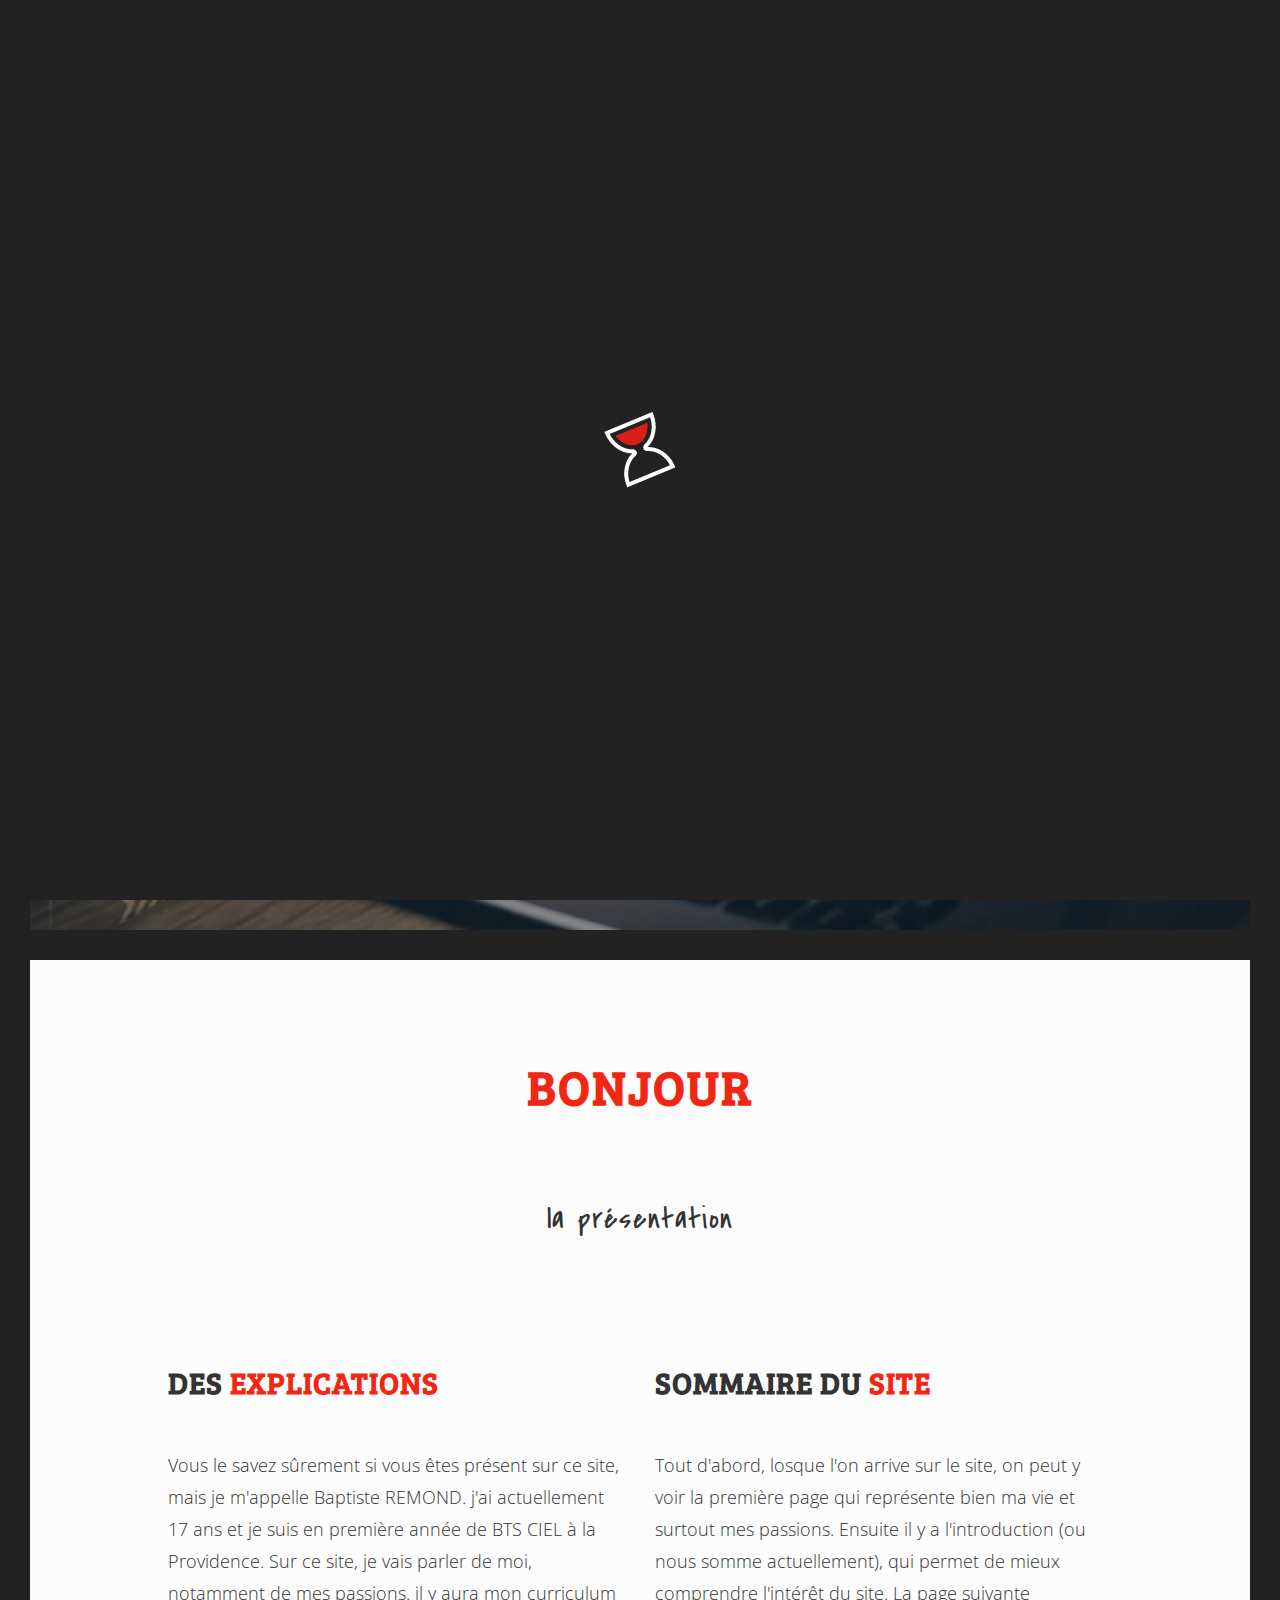
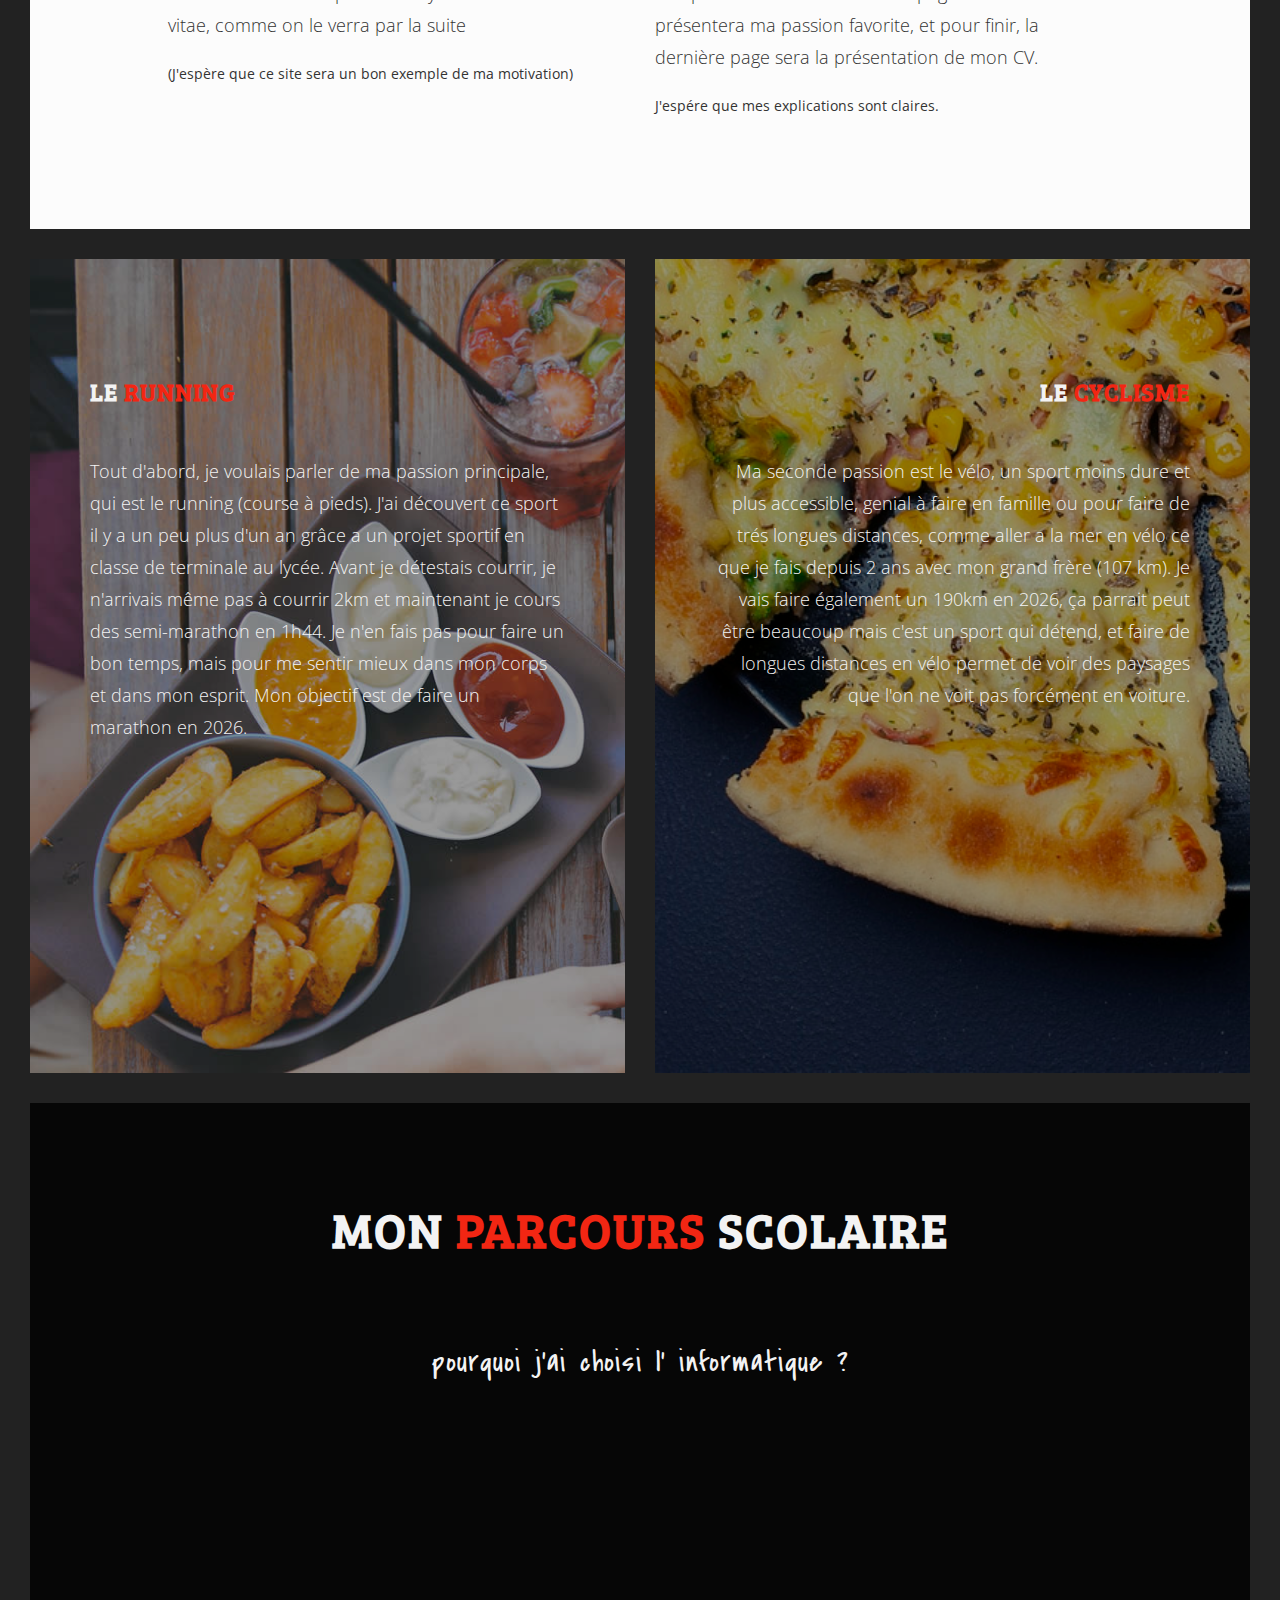
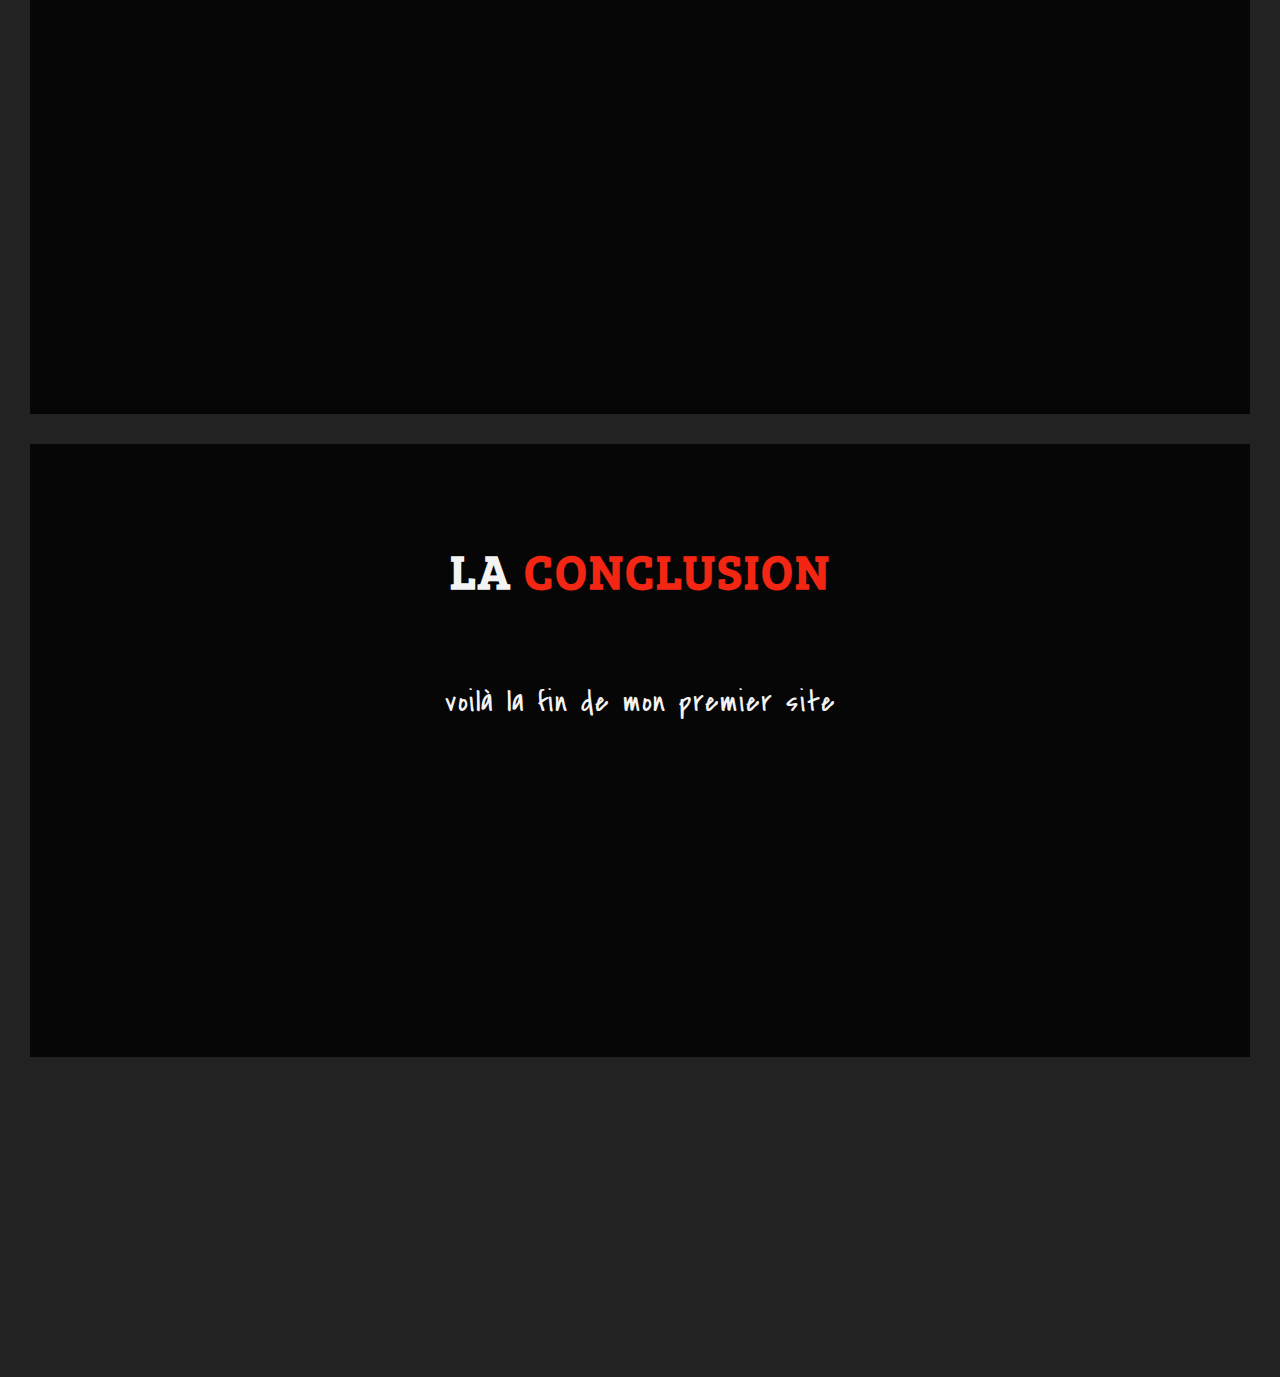
<file: index.html>
<!DOCTYPE html>
<html lang="en">

<head>

    <meta charset="utf-8">
    <meta http-equiv="X-UA-Compatible" content="IE=edge" />
    <meta name="viewport" content="width=device-width, initial-scale=1">
    <meta name="description" content="">
    <meta name="author" content="">


    <title>MonSite1</title>

    <!-- Bootstrap Core CSS -->
    <link href="assets/css/bootstrap.min.css" rel="stylesheet">
    <link href="assets/css/animate.css" rel="stylesheet">
    <link href="assets/css/plugins.css" rel="stylesheet">

    <!-- Custom CSS -->
    <link href="assets/css/style.css" rel="stylesheet">


    <link href="assets/font-awesome-4.1.0/css/font-awesome.min.css" rel="stylesheet" type="text/css">
    <link href="assets/css/pe-icons.css" rel="stylesheet">

</head>

<body id="page-top" class="regular-navigation">


    <div class="master-wrapper">

        <div class="preloader">
            <div class="preloader-img">
                <span class="loading-animation animate-flicker"><img src="assets/img/loading.GIF"
                        alt="loading" /></span>
            </div>
        </div>


        <nav class="navbar navbar-default navbar-fixed-top fadeInDown" data-wow-delay="0.2s">
            <div class="container-fluid">

                <div class="navbar-header page-scroll">
                    <button type="button" class="navbar-toggle" data-toggle="collapse" data-target="#main-navigation">
                        <span class="sr-only">Toggle navigation</span>
                        <span class="icon-bar"></span>
                        <span class="icon-bar"></span>
                        <span class="icon-bar"></span>
                    </button>
                    <a class="navbar-brand smoothie" href="index.html">Baptiste <span
                            class="theme-accent-color">REMOND</span></a>
                </div>
                <!--si dessous on peut voir le menu de ma page -->

                <div class="collapse navbar-collapse" id="main-navigation">
                    <ul class="nav navbar-nav navbar-right">

                        <li class="dropdown">
                            <a href="#" class="dropdown-toggle" data-hover="dropdown" data-toggle="dropdown">Menu
                                <span class="pe-7s-angle-down"></span></a>
                            <ul class="dropdown-menu" role="menu">
                                <li><a href="site.EN.html">
                                        intro/EN</a></li>
                                <li><a href="CV_FR.html">
                                        CV/FR</a></li>
                                <li><a href="cv_en.html">
                                        CV/EN</a></li>
                                <li><a href="accessoire.html">
                                        Accéssoire</a></li>
                                <li><a href="Allure.html">
                                        Allure</a></li>
                                <li><a href="formulaire.html">
                                        Me contacter</a></li>



                            </ul>
                        </li>

                    </ul>

                </div>
                <!-- /.navbar-collapse -->

            </div>
            <!-- /.container-fluid -->
        </nav>

        <div id="search-wrapper">
            <button type="button" class="close">×</button>
            <form>
                <input type="search" value="" placeholder="Enter Search Term" />
                <button type="submit" class="btn btn-primary">Search</button>
            </form>
        </div>

        <!-- Header -->
        <header id="headerwrap" class="backstretched fullheight">
            <div class="container-fluid fullheight">
                <div class="vertical-center row">
                    <div class="col-sm-1 pull-left text-center slider-control match-height">
                        <a href="#" class="prev-bs-slide vertical-center wow fadeInLeft" data-wow-delay="0.8s"><i
                                class="fa fa-long-arrow-left"></i></a>
                    </div>
                    <div class="intro-text text-center smoothie col-sm-10 match-height">

                    </div>
                    <div class="col-sm-1 pull-right text-center slider-control match-height">
                        <a href="#" class="next-bs-slide vertical-center wow fadeInRight" data-wow-delay="0.8s"><i
                                class="fa fa-long-arrow-right"></i></a>
                    </div>
                </div>
            </div>
        </header>

        <section id="about" class="top-border-me">
            <div class="section-inner">

                <div class="container">
                    <div class="row">
                        <div class="col-lg-12 text-center mb100">
                            <h2 class="section-heading"> <span class="theme-accent-color">BONJOUR</span>

                                <html lang="en">

                                <head>
                                    <meta charset="UTF-8">
                                    <meta name="viewport" content="width=device-width, initial-scale=1.0">
                                    <title>Document</title>
                                </head>

                                <body>

                                </body>

                                </html>
                            </h2>
                            <hr class="thin-hr">
                            <h3 class="section-subheading secondary-font">La Présentation</h3>
                        </div>
                    </div>
                </div>

                <div>
                    <div class="container">
                        <div class="row">
                            <div class="col-md-5 col-md-offset-1">
                                <h2 class="mb50">Des <span class="theme-accent-color">Explications</span></h2>
                                <p class="lead">Vous le savez sûrement si vous êtes présent sur ce site, mais je
                                    m'appelle Baptiste REMOND. j'ai actuellement 17 ans et je suis en première année de
                                    BTS CIEL

                                    à la Providence. Sur ce site, je vais parler de moi, notamment de mes
                                    passions. il y aura mon curriculum vitae, comme on le verra par la suite</p>
                                <p>(J'espère que ce site sera un bon exemple de ma motivation)</p>
                            </div>

                            <div class="col-md-5">
                                <h2 class="mb50">Sommaire du <span class="theme-accent-color">Site</span></h2>
                                <p class="lead">Tout d'abord, losque l'on arrive sur le site, on peut y voir la première
                                    page qui représente bien ma vie et surtout mes passions. Ensuite il y a
                                    l'introduction (ou nous somme actuellement), qui permet de mieux comprendre
                                    l'intérêt du site. La page suivante présentera ma passion favorite, et pour
                                    finir, la dernière page sera la présentation de mon CV.</p>
                                <p>J'espére que mes explications sont claires.</p>
                            </div>
                        </div>
                    </div>

                </div>

            </div>
        </section>

        <div class="container-fluid">
            <div class="row">
                <div class="col-sm-6 nopadding-lr dark-wrapper opaqued background-cover left-half"
                    style="background-image: url('assets/img/bg/bg10.jpg');">
                    <div class="dark-opaqued-half section-inner pad-sides-60 match-height" data-mh="promo-inner">
                        <h3 class="mb50">Le <span class="theme-accent-color">Running</span></h3>
                        <p class="lead mb50">Tout d'abord, je voulais parler de ma passion principale, qui est le
                            running
                            (course à pieds). J'ai découvert ce sport il y a un peu plus d'un an grâce a
                            un projet sportif en classe de terminale au lycée. Avant je détestais courrir, je n'arrivais
                            même pas à courrir 2km et maintenant je cours des semi-marathon en 1h44. Je n'en fais pas
                            pour faire un bon temps, mais pour me sentir mieux dans mon corps et dans mon esprit.
                            Mon objectif est de faire un marathon en 2026.</p>
                        <div class="spacer-180"></div>

                    </div>
                </div>

                <div class="col-sm-6 nopadding-lr dark-wrapper opaqued background-cover right-half"
                    style="background-image: url('assets/img/bg/bg5.jpg');">
                    <div class="dark-opaqued-half section-inner pad-sides-60 match-height text-right"
                        data-mh="promo-inner">
                        <h3 class="mb50">Le <span class="theme-accent-color">Cyclisme</span></h3>
                        <p class="lead mb50">Ma seconde passion est le vélo, un sport moins dure et plus accessible,
                            genial à faire en famille ou pour faire de trés longues distances, comme aller a la mer en
                            vélo ce que je fais depuis 2 ans avec mon grand frère (107 km). Je vais faire également un
                            190km en 2026, ça parrait peut être beaucoup mais c'est un sport qui détend, et faire de
                            longues distances en vélo permet de voir des paysages que l'on ne voit pas forcément
                            en voiture. </p>
                        <div class="spacer-180"></div>

                    </div>
                </div>
            </div>
        </div>

        <section class="dark-wrapper top-border-me opaqued parallax" data-parallax="scroll"
            data-image-src="assets/img/bg/bg4.jpg" data-speed="0.8">
            <div class="section-inner">

                <div class="container">
                    <div class="row">
                        <div class="col-lg-12 text-center mb100">
                            <h2 class="section-heading">Mon <span class="theme-accent-color">Parcours</span> Scolaire
                            </h2>
                            <hr class="thin-hr">
                            <h3 class="section-subheading secondary-font">Pourquoi j'ai choisi l'
                                informatique ?</h3>
                        </div>
                    </div>
                </div>

                <div class="wow fadeIn" data-wow-delay="0.2s">
                    <div class="container">
                        <div class="row">
                            <div class="col-xs-12" role="tabpanel">
                                <div class="text-center">
                                    <!-- Nav tabs -->
                                    <ul class="nav nav-justified icon-tabs" id="nav-tabs" role="tablist">
                                        <li role="presentation" class="active">
                                            <a href="#dustin" aria-controls="dustin" role="tab" data-toggle="tab">
                                                <span class="tabtitle heading-font">Ecole Primaire</span>
                                                <span class="tabtitle small">
                                                    <p class="lead">2010-2018</p>
                                                </span>
                                            </a>
                                        </li>
                                        <li role="presentation" class="">
                                            <a href="#daksh" aria-controls="daksh" role="tab" data-toggle="tab">
                                                <span class="tabtitle heading-font">Collège</span>
                                                <span class="tabtitle small">
                                                    <p class="lead">2018-2022</p>
                                                </span>
                                            </a>
                                        </li>
                                        <li role="presentation" class="">
                                            <a href="#anna" aria-controls="anna" role="tab" data-toggle="tab">
                                                <span class="tabtitle heading-font">lycée</span>
                                                <span class="tabtitle small">
                                                    <p class="lead">2022-2025</p>
                                                </span>
                                            </a>
                                        </li>
                                        <li role="presentation" class="">
                                            <a href="#wafer" aria-controls="wafer" role="tab" data-toggle="tab">
                                                <span class="tabtitle heading-font">BTS</span>
                                                <span class="tabtitle small">
                                                    <p class="lead">2025-2027</p>
                                                </span>
                                            </a>
                                        </li>
                                    </ul>
                                </div>
                                <div class="mt60">
                                    <!-- Tab panes -->
                                    <div class="tab-content" id="tabs-collapse">
                                        <div role="tabpanel" class="tab-pane fade in active" id="dustin">
                                            <div class="tab-inner">
                                                <h2 class="secondary-font mb30">Le début des études</h2>
                                                <p>L'école primaire, le début des apprentissages, qui a été très
                                                    compliqué pour moi :
                                                    on a découvert que j'étais dyslexique et dysortographique en CM2.
                                                    on n'avait jusqe là rien fait pour m'aider.
                                                </p>
                                            </div>
                                        </div>

                                        <div role="tabpanel" class="tab-pane fade" id="daksh">
                                            <div class="tab-inner">
                                                <h2 class="secondary-font mb30">Les premiére épreuve !</h2>
                                                <p>Le collège, un moment compliqué également, mais j'ai eu du soutien
                                                    par rapport à mes problèmes.
                                                    C'est aussi la période du covid, ce virus qui a
                                                    engendré le confinement, qui a fait une coupure dans mes études
                                                    principalement en classe de cinquième si je ne me trompe pas. Un
                                                    manque
                                                    de travail qui c'est ressenti en quatrième. Mais j'ai fait tout mon
                                                    possible pour m'en sortir et surtout avoir le brevet en troisième,
                                                    ce que j'ai
                                                    réussi à faire.</p>
                                            </div>
                                        </div>

                                        <div role="tabpanel" class="tab-pane fade" id="anna">
                                            <div class="tab-inner">
                                                <h2 class="secondary-font mb30">Une grosse étape</h2>
                                                <p>Le lycée, une période où j'ai beaucoup changé et le moment ou
                                                    une rencontre m'a poussé vers le haut et surtout m'a motivé
                                                    à travailler. Mais c'est en première que j'ai aimé les cours
                                                    grâce à des professeurs
                                                    géniaux qui m'ont soutenu et également le
                                                    professeur de sport avec qui j'ai découvert la course a
                                                    pieds, devenue une passion.
                                                    Le bac, constitué de beaucoup d'épreuves, a été obtenu
                                                    grâce à mes nombreuses heures de révisons
                                                    car certaine personne devait réviser 30min pour une évaluation, moi
                                                    c'était 3h. C'était peut être beaucoup mais au moins j'avais des
                                                    bonnes notes et
                                                    au final j'ai eu mon bac avec mention assez bien, ce qui m'a permis
                                                    d'aller en BTS.</p>
                                            </div>
                                        </div>

                                        <div role="tabpanel" class="tab-pane fade" id="wafer">
                                            <div class="tab-inner">
                                                <h2 class="secondary-font mb30">Les études supérieures</h2>
                                                <p>En BTS, il y a quelques années, je n'aurais jamais cru être capable
                                                    d'y arriver, en BTS en informatique en plus une filière que
                                                    j'ai choisi grâce a mon entourage qui pensait que cela pouvait me
                                                    plaire
                                                    et je n'ai aucun regret.
                                                    Prochaine étape :
                                                    décrocher ce fameux diplôme faire une Licence ou un
                                                    Bachelor...</p>
                                            </div>
                                        </div>
                                    </div>
                                </div>
                            </div>
                        </div>
                    </div>
                </div>
            </div>
        </section>



        <section class="dark-wrapper opaqued parallax" data-parallax="scroll" data-image-src="assets/img/bg/bg10.jpg"
            data-speed="0.8">
            <div class="section-inner">
                <div class="container">
                    <div class="row">
                        <div class="col-lg-12 text-center mb100">
                            <h2 class="section-heading">La <span class="theme-accent-color">Conclusion</span></h2>
                            <hr class="thin-hr">
                            <h3 class="section-subheading secondary-font">Voilà la fin de mon premier site</h3>
                        </div>
                    </div>
                </div>
                <div class="container">
                    <div class="row">
                        <div class="col-xs-12">
                            <ul class="owl-carousel-paged testimonial-owl wow fadeIn list-unstyled" data-items="1"
                                data-items-desktop="[1200,1]" data-items-desktop-small="[980,1]"
                                data-items-tablet="[768,1]" data-items-mobile="[479,1]">
                                <li>
                                    <div class="row">
                                        <div class="col-xs-8 col-xs-offset-2 item-caption">
                                            <div class="row">
                                                <div class="col-sm-2">


                                                </div>
                                                <div class="col-sm-10">
                                                    <h4>Pourquoi ce CV ?</h4>
                                                    <p>Je voulais juste parler un peu de mon CV, qui est un CV que j'ai
                                                        fait avant mon site en cours j'ai choisi de ne pas le changer,
                                                        pour
                                                        que cela soit plus simple mais aussi pour me souvenir de mes
                                                        premiers
                                                        projets</p>
                                                    <ul class="list-inline">


                                                    </ul>
                                                </div>
                                            </div>
                                        </div>
                                    </div>
                                </li>
                                <li>
                                    <div class="row">
                                        <div class="col-xs-8 col-xs-offset-2 item-caption">
                                            <div class="row">
                                                <div class="col-sm-2">

                                                </div>
                                                <div class="col-sm-10">
                                                    <h4>Pour Conclure</h4>
                                                    <p>J'espére que ce site vous a plu, j'ai essayé de faire en sorte
                                                        qu'il me représente, et qu'il montre mon parcours, qui a était
                                                        compliqué même si je ne le montre pas.</p>
                                                    <ul class="list-inline">

                                                    </ul>
                                                </div>
                                            </div>
                                        </div>
                                    </div>
                                </li>
                            </ul>
                        </div>
                    </div>
                </div>
            </div>
        </section>


        <section>

        </section>

        <footer class="white-wrapper">
            <div class="container-fluid">
                <div class="row text-center">
                    <div class="col-md-12 wow fadeIn mb30" data-wow-delay="0.2s">
                        <span class="copyright">Me contacter :</span>
                    </div>
                    <div class="col-md-12">
                        <ul class="list-inline social-links wow fadeIn" data-wow-delay="0.2s">

                            <a href="https://www.facebook.com/bat.remondo.9/about/" target="_blank">
                                <img src="assets/img/logo/logo3.png" alt="Mon facebook"
                                    style="width: 30px; height: auto;">
                            </a>

                            <a href="https://www.linkedin.com/in/baptiste-remond-16bb12360/" target="_blank">
                                <img src="assets/img/logo/logo4.png" alt="Mon linkedin"
                                    style="width: 30px; height: auto;">
                            </a>

                            <a href="https://github.com/Baptiste2007/MonSite1" target="_blank">
                                <img src="assets/img/logo/logo14.png" alt="Github" style="width: 30px; height: auto;">
                            </a>

                        </ul>
                    </div>
                </div>
            </div>
        </footer>

        <div id="bottom-frame"></div>

        <a href="#" id="back-to-top"><i class="fa fa-long-arrow-up"></i></a>

    </div>

    <script src="assets/js/jquery.js"></script>
    <script src="assets/js/bootstrap.min.js"></script>
    <script src="assets/js/plugins.js"></script>
    <script type="text/javascript" src="http://maps.google.com/maps/api/js?sensor=false"></script>
    <script src="assets/js/init.js"></script>

    <!-- HTML5 Shim and Respond.js IE8 support of HTML5 elements and media queries -->
    <!-- WARNING: Respond.js doesn't work if you view the page via file:// -->
    <!--[if lt IE 9]>
        <script src="https://oss.maxcdn.com/libs/html5shiv/3.7.0/html5shiv.js"></script>
        <script src="https://oss.maxcdn.com/libs/respond.js/1.4.2/respond.min.js"></script>
    <![endif]-->

    <script type="text/javascript">
        $(document).ready(function () {
            'use strict';
            jQuery('#headerwrap').backstretch([
                "assets/img/bg/bg1.jpg",
                "assets/img/bg/bg2.jpg",
                "assets/img/bg/bg3.jpg",
            ], { duration: 8000, fade: 500 });
        });
    </script>

</body>

</html>
</file>
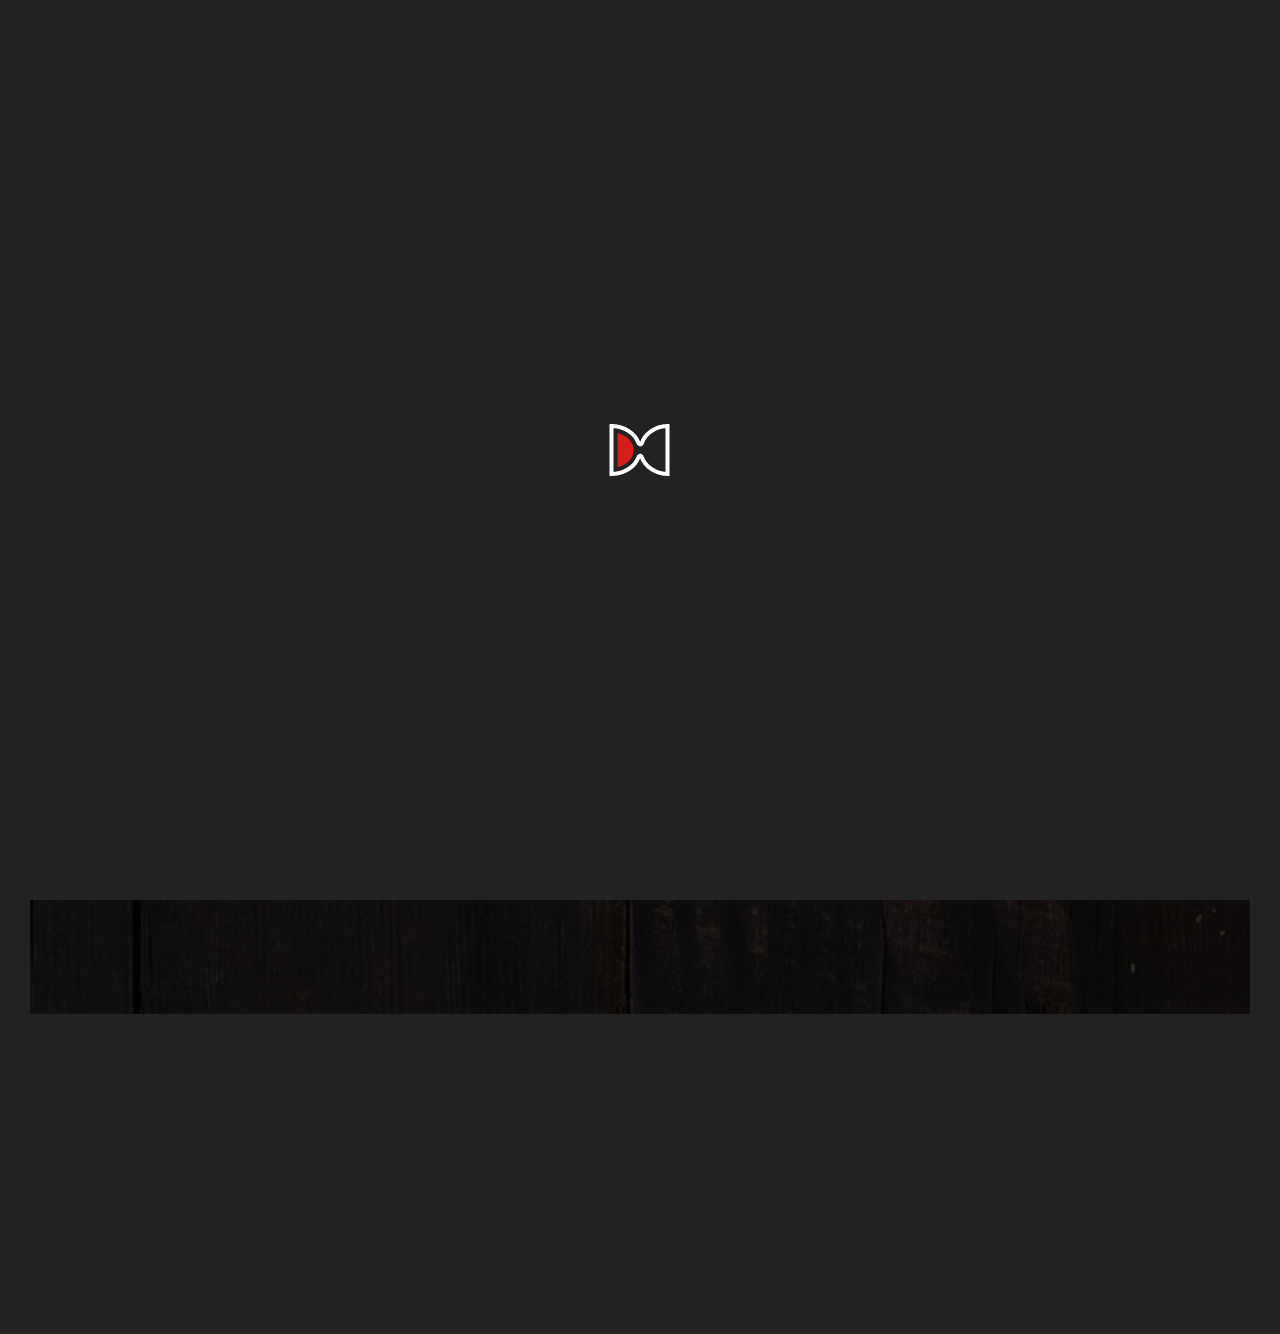
<file: accessoire.html>
<!DOCTYPE html>
<html lang="en">

<head>

    <meta charset="utf-8">
    <meta http-equiv="X-UA-Compatible" content="IE=edge" />
    <meta name="viewport" content="width=device-width, initial-scale=1">
    <meta name="description" content="">
    <meta name="author" content="">


    <title>MonSite1</title>

    <!-- Bootstrap Core CSS -->
    <link href="assets/css/bootstrap.min.css" rel="stylesheet">
    <link href="assets/css/animate.css" rel="stylesheet">
    <link href="assets/css/plugins.css" rel="stylesheet">

    <!-- Custom CSS -->
    <link href="assets/css/style.css" rel="stylesheet">


    <link href="assets/font-awesome-4.1.0/css/font-awesome.min.css" rel="stylesheet" type="text/css">
    <link href="assets/css/pe-icons.css" rel="stylesheet">

</head>

<body id="page-top" class="regular-navigation">


    <div class="master-wrapper">

        <div class="preloader">
            <div class="preloader-img">
                <span class="loading-animation animate-flicker"><img src="assets/img/loading.GIF"
                        alt="loading" /></span>
            </div>
        </div>


        <nav class="navbar navbar-default navbar-fixed-top fadeInDown" data-wow-delay="0.2s">
            <div class="container-fluid">

                <div class="navbar-header page-scroll">
                    <button type="button" class="navbar-toggle" data-toggle="collapse" data-target="#main-navigation">
                        <span class="sr-only">Toggle navigation</span>
                        <span class="icon-bar"></span>
                        <span class="icon-bar"></span>
                        <span class="icon-bar"></span>
                    </button>
                    <a class="navbar-brand smoothie" href="index.html">Baptiste <span
                            class="theme-accent-color">REMOND</span></a>
                </div>
                <!--si dessous on peut voir le menu de ma page -->

                <div class="collapse navbar-collapse" id="main-navigation">
                    <ul class="nav navbar-nav navbar-right">

                        <li class="dropdown">
                            <a href="#" class="dropdown-toggle" data-hover="dropdown" data-toggle="dropdown">Menu
                                <span class="pe-7s-angle-down"></span></a>
                            <ul class="dropdown-menu" role="menu">
                                <li><a href="index.html">
                                        Intro/FR</a></li>
                                <li><a href="site.EN.html">
                                        Intro/EN</a></li>
                                <li><a href="CV_FR.html">
                                        CV/FR</a></li>
                                <li><a href="cv_en.html">
                                        CV/EN</a></li>
                                <li><a href="Allure.html">
                                        Allure</a></li>
                                <li><a href="formulaire.html">
                                        Me contacter</a></li>




                            </ul>
                        </li>

                    </ul>

                </div>
                <!-- /.navbar-collapse -->

            </div>
            <!-- /.container-fluid -->
        </nav>

        <div id="search-wrapper">
            <button type="button" class="close">×</button>
            <form>
                <input type="search" value="" placeholder="Enter Search Term" />
                <button type="submit" class="btn btn-primary">Search</button>
            </form>
        </div>

        <!-- Header -->




        <section class="dark-wrapper top-border-me opaqued parallax" data-parallax="scroll"
            data-image-src="assets/img/bg/bg4.jpg" data-speed="0.8">
            <div class="section-inner">

                <div class="container">
                    <div class="row">
                        <div class="col-lg-12 text-center mb100">
                            <h2 class="section-heading">Les <span class="theme-accent-color">Equipement</span> Running
                            </h2>
                            <hr class="thin-hr">
                            <h3 class="section-subheading secondary-font">Quoi choisir ?</h3>
                        </div>
                    </div>
                </div>

                <div class="wow fadeIn" data-wow-delay="0.2s">
                    <div class="container">
                        <div class="row">
                            <div class="col-xs-12" role="tabpanel">
                                <div class="text-center">
                                    <!-- Nav tabs -->
                                    <ul class="nav nav-justified icon-tabs" id="nav-tabs" role="tablist">
                                        <li role="presentation" class="active">
                                            <a href="#dustin" aria-controls="dustin" role="tab" data-toggle="tab">
                                                <span class="tabtitle heading-font">IMPORTANT</span>
                                                <span class="tabtitle small">
                                                    <p class="lead">Chaussure</p>
                                                </span>
                                            </a>
                                        </li>
                                        <li role="presentation" class="">
                                            <a href="#daksh" aria-controls="daksh" role="tab" data-toggle="tab">
                                                <span class="tabtitle heading-font">Trés utile</span>
                                                <span class="tabtitle small">
                                                    <p class="lead">Montre connectés</p>
                                                </span>
                                            </a>
                                        </li>
                                        <li role="presentation" class="">
                                            <a href="#anna" aria-controls="anna" role="tab" data-toggle="tab">
                                                <span class="tabtitle heading-font">Le confort</span>
                                                <span class="tabtitle small">
                                                    <p class="lead">Habits</p>
                                                </span>
                                            </a>
                                        </li>
                                        <li role="presentation" class="">
                                            <a href="#wafer" aria-controls="wafer" role="tab" data-toggle="tab">
                                                <span class="tabtitle heading-font">GADGET</span>
                                                <span class="tabtitle small">
                                                    <p class="lead">Peut servir</p>
                                                </span>
                                            </a>
                                        </li>
                                    </ul>
                                </div>
                                <div class="mt60">
                                    <!-- Tab panes -->
                                    <div class="tab-content" id="tabs-collapse">
                                        <div role="tabpanel" class="tab-pane fade in active" id="dustin">
                                            <div class="tab-inner">
                                                <h2 class="secondary-font mb30">Chaussure</h2>
                                                <a href="https://www.asics.com/fr/fr-fr/running-shoes/c/as40101000/?utm_source=google&utm_medium=cpc&utm_campaign=aeb_fr_as_conquesting_brand_search_all_all&gad_source=1&gad_campaignid=20975349019&gbraid=0AAAAADjG9byibUS1xJdhGbsWArXXtzHxi&gclid=CjwKCAiA8bvIBhBJEiwAu5ayrBxEcCxlhqEEmO-L1LY5K2vhFzpC8rZdqPthzkeY3zzhQRt-Q_2H0BoCPiIQAvD_BwE"
                                                    target="_blank">
                                                    <img src="assets/img/logo/logo6.png" alt="Chaussure assics"
                                                        style="width: 45px; height: auto;">
                                                </a>
                                                <a href="https://www.hoka.com/fr/fr/route-hommes/?utm_source=google&utm_medium=cpc&utm_campaign=HOKA%2BBD%2BMENS+ROAD%2BLOW/STRONG%2BSMART%2BFR%2BFRA%2BPMAX&gclsrc=aw.ds&gad_source=1&gad_campaignid=20269752698&gbraid=0AAAAACdXlUTMZUazHKGfDBHdj89A7ro4o&gclid=CjwKCAiA8bvIBhBJEiwAu5ayrL2GGNLCgptMnENv_IbtpNoZAfRDswRs6xku0IWHijdpdCCtsn05iRoCa4QQAvD_BwE"
                                                    target="_blank">
                                                    <img src="assets/img/logo/logo7.png" alt="Chaussure Hoka"
                                                        style="width: 50px; height: auto;">
                                                </a>
                                                <a href="https://www.on.com/fr-fr/shop/shoes?gclsrc=aw.ds&utm_source=google&utm_medium=cpc&utm_campaign=%5Bn%3AGSN%5D%5Bm%3AFR%5D%5Bl%3AFR%5D%5Bi%3ABrand%5D%5Bs%3AShoes%5D%5Bv%3AMix%5D%5Bc%3AOn%20Shoes%5D&utm_content=%5Bcat%3AOn%20Shoes%5D%5Bag%3AONE%20Shoes_Typos%5D&utm_term=chaussure%20one&utm_source_platform=Google%20Ads&gad_source=1&gad_campaignid=13138148284&gbraid=0AAAAADSVac1x00A9YI1nO07onMxoghUYz&gclid=CjwKCAiA8bvIBhBJEiwAu5ayrKFwLL2JMvrK-2uyMcZVWGvNRUF9sgVhPNMv9y2LNjgSyYhnWxztJBoCacwQAvD_BwE"
                                                    target="_blank">
                                                    <img src="assets/img/logo/logo8.png" alt="Chaussure one"
                                                        style="width: 20px; height: auto;">
                                                </a>
                                                <p>Voici les 3 marque de chaussure running que je conseille pour savoir
                                                    quoi prendre vaut mieux allait en magazin les tester.
                                                </p>
                                            </div>
                                        </div>

                                        <div role="tabpanel" class="tab-pane fade" id="daksh">
                                            <div class="tab-inner">
                                                <h2 class="secondary-font mb30">Montre</h2>
                                                <a href="https://www.garmin.com/fr-FR/c/sports-fitness/running-smartwatches/"
                                                    target="_blank">
                                                    <img src="assets/img/logo/logo9.png" alt="Garmin"
                                                        style="width: 60px; height: auto;">
                                                </a>
                                                <a href="https://fr.coros.com/products" target="_blank">
                                                    <img src="assets/img/logo/logo10.png" alt="Coros"
                                                        style="width: 60px; height: auto;">
                                                </a>

                                                <p>Voici les deux meilleur marque pour des montre connectés ; Coros
                                                    mieux en terme de qualités prix, même si garmin et fort dans le
                                                    domais des montre il coute chére.</p>
                                            </div>
                                        </div>

                                        <div role="tabpanel" class="tab-pane fade" id="anna">
                                            <div class="tab-inner">
                                                <h2 class="secondary-font mb30">Les habits</h2>

                                                <a href="https://www.decathlon.fr/brands/kiprun" target="_blank">
                                                    <img src="assets/img/logo/logo11.png" alt="Kiprun"
                                                        style="width: 100px; height: auto;">
                                                </a>

                                                <p>J'ai mit la marque de decathlon, Kiprun qui est génial car on trouve
                                                    ce qu'on veut et pour n'apporte qu'elle budget; avec une bonne
                                                    qualité. </p>
                                            </div>
                                        </div>

                                        <div role="tabpanel" class="tab-pane fade" id="wafer">
                                            <div class="tab-inner">
                                                <h2 class="secondary-font mb30">Gilet d'hydratations/Lampe</h2>
                                                <a href="https://www.decathlon.fr/p/sac-d-hydratation-mixte-poche-a-eau-1l-incluse-kiprun-500-5l-essentiel-noir/_/R-p-168331?mc=8771848&c=noir_gris"
                                                    target="_blank">
                                                    <img src="assets/img/logo/logo13.avif" alt="Gilet"
                                                        style="width: 50px; height: auto;">
                                                </a>
                                                <a href="https://www.decathlon.fr/p/lampe-de-running-pectorale-run-light-250-fw19-noire/_/R-p-312549?mc=8573980&c=noir"
                                                    target="_blank">
                                                    <img src="assets/img/logo/logo12.avif" alt="Lampe"
                                                        style="width: 50px; height: auto;">
                                                </a>

                                                <p>Deux accessoire que je recommande le gilet pour ne pas avoir soif
                                                    lors des sortie longue, et la lampe pour êtres visible quand on
                                                    cours de nuits.</p>

                                            </div>
                                        </div>
                                    </div>
                                </div>
                            </div>
                        </div>
                    </div>
                </div>
            </div>
        </section>






        <section>

        </section>

        <footer class="white-wrapper">
            <div class="container-fluid">
                <div class="row text-center">
                    <div class="col-md-12 wow fadeIn mb30" data-wow-delay="0.2s">
                        <span class="copyright">Me contacter :</span>
                    </div>
                    <div class="col-md-12">
                        <ul class="list-inline social-links wow fadeIn" data-wow-delay="0.2s">


                            <a href="https://www.facebook.com/bat.remondo.9/about/" target="_blank">
                                <img src="assets/img/logo/logo3.png" alt="Mon facebook"
                                    style="width: 30px; height: auto;">
                            </a>

                            <a href="https://www.linkedin.com/in/baptiste-remond-16bb12360/" target="_blank">
                                <img src="assets/img/logo/logo4.png" alt="Mon linkedin"
                                    style="width: 30px; height: auto;">
                            </a>

                            <a href="https://github.com/Baptiste2007/MonSite1" target="_blank">
                                <img src="assets/img/logo/logo14.png" alt="Github" style="width: 30px; height: auto;">
                            </a>

                        </ul>
                    </div>
                </div>
            </div>
        </footer>

        <div id="bottom-frame"></div>

        <a href="#" id="back-to-top"><i class="fa fa-long-arrow-up"></i></a>

    </div>

    <script src="assets/js/jquery.js"></script>
    <script src="assets/js/bootstrap.min.js"></script>
    <script src="assets/js/plugins.js"></script>
    <script type="text/javascript" src="http://maps.google.com/maps/api/js?sensor=false"></script>
    <script src="assets/js/init.js"></script>

    <!-- HTML5 Shim and Respond.js IE8 support of HTML5 elements and media queries -->
    <!-- WARNING: Respond.js doesn't work if you view the page via file:// -->
    <!--[if lt IE 9]>
        <script src="https://oss.maxcdn.com/libs/html5shiv/3.7.0/html5shiv.js"></script>
        <script src="https://oss.maxcdn.com/libs/respond.js/1.4.2/respond.min.js"></script>
    <![endif]-->

    <script type="text/javascript">
        $(document).ready(function () {
            'use strict';
            jQuery('#headerwrap').backstretch([
                "assets/img/bg/bg1.jpg",
                "assets/img/bg/bg2.jpg",
                "assets/img/bg/bg3.jpg",
            ], { duration: 8000, fade: 500 });
        });
    </script>

</body>

</html>
</file>
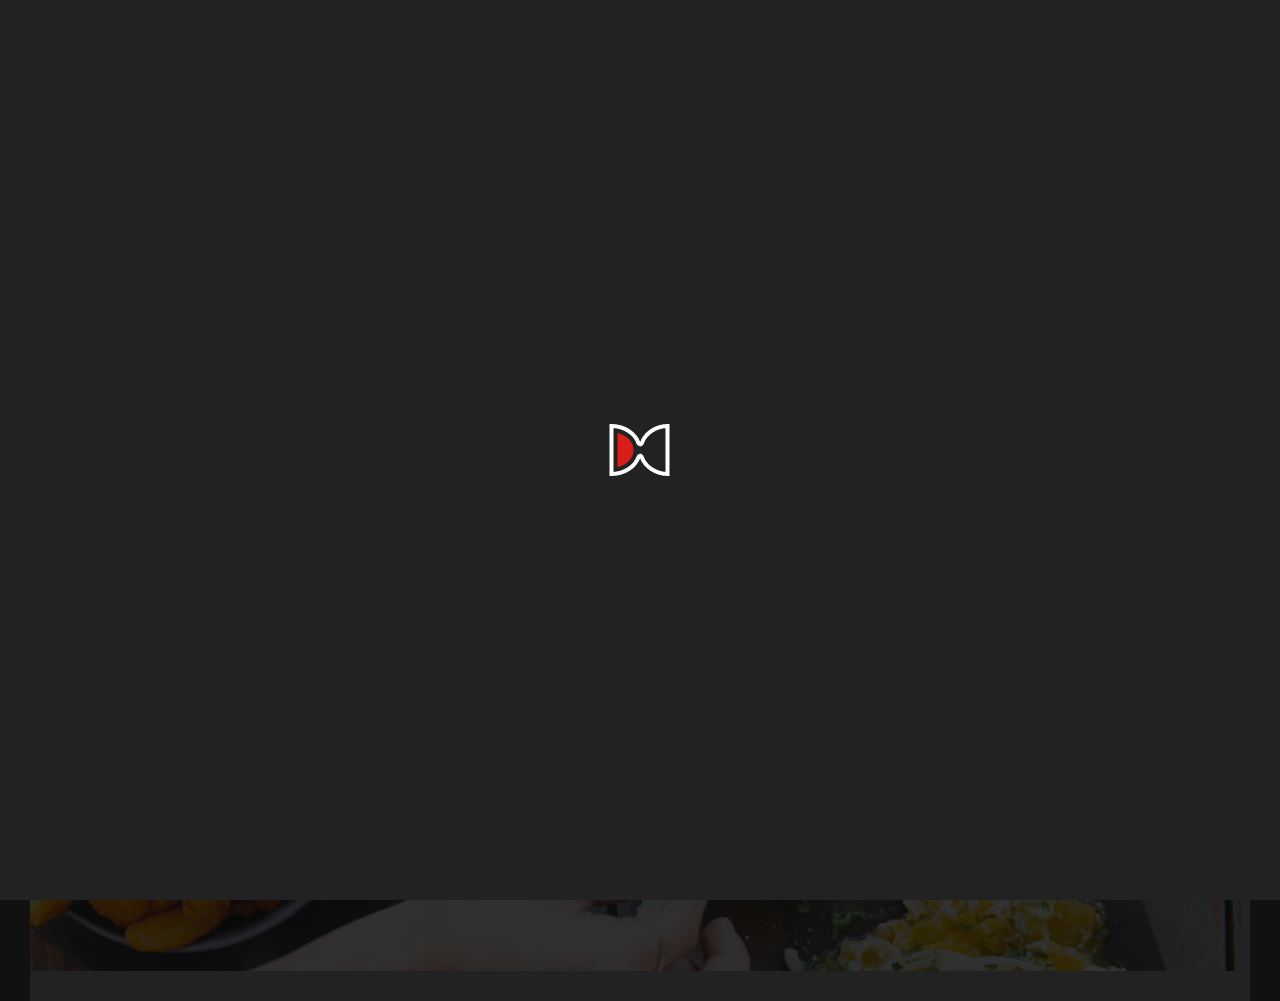
<file: Allure.html>
<!DOCTYPE html>
<html lang="fr">

<head>
    <meta charset="utf-8">
    <meta http-equiv="X-UA-Compatible" content="IE=edge" />
    <meta name="viewport" content="width=device-width, initial-scale=1">
    <meta name="description" content="">
    <meta name="author" content="">
    <title>Allure - Baptiste REMOND</title>

    <!-- Bootstrap Core CSS -->
    <link href="assets/css/bootstrap.min.css" rel="stylesheet">
    <link href="assets/css/animate.css" rel="stylesheet">
    <link href="assets/css/plugins.css" rel="stylesheet">

    <!-- Custom CSS -->
    <link href="assets/css/style.css" rel="stylesheet">
    <link href="assets/font-awesome-4.1.0/css/font-awesome.min.css" rel="stylesheet" type="text/css">
    <link href="assets/css/pe-icons.css" rel="stylesheet">

    <style>
        body {
            background-color: #111;
            color: #000000;
        }

        h2 {
            color: #000000;
            text-align: center;
            margin-top: 100px;
            margin-bottom: 30px;
            font-weight: 600;
        }

        .table-wrapper {
            background-color: rgba(255, 255, 255, 0.05);
            border-radius: 10px;
            padding: 20px;
            margin: 0 auto;
            box-shadow: 0 0 10px rgba(255, 255, 255, 0.1);
        }

        table {
            color: #000000;
            width: 100%;
        }

        th {
            background-color: rgba(255, 255, 255, 0.1);
            color: #000000;
            text-align: center;
        }

        td {
            text-align: center;
        }

        tbody tr:nth-child(even) {
            background-color: rgba(255, 255, 255, 0.05);
        }

        tbody tr:hover {
            background-color: rgba(255, 255, 255, 0.15);
            transition: 0.3s;
        }

        .table-responsive {
            overflow-x: auto;
        }
    </style>
</head>

<body id="page-top" class="regular-navigation">
    <div class="master-wrapper">

        <div class="preloader">
            <div class="preloader-img">
                <span class="loading-animation animate-flicker">
                    <img src="assets/img/loading.GIF" alt="loading" />
                </span>
            </div>
        </div>

        <!-- ✅ Menu original inchangé -->
        <nav class="navbar navbar-default navbar-fixed-top fadeInDown" data-wow-delay="0.2s">
            <div class="container-fluid">
                <div class="navbar-header page-scroll">
                    <button type="button" class="navbar-toggle" data-toggle="collapse" data-target="#main-navigation">
                        <span class="sr-only">Toggle navigation</span>
                        <span class="icon-bar"></span>
                        <span class="icon-bar"></span>
                        <span class="icon-bar"></span>
                    </button>
                    <a class="navbar-brand smoothie" href="index.html">Baptiste <span
                            class="theme-accent-color">REMOND</span></a>
                </div>

                <div class="collapse navbar-collapse" id="main-navigation">
                    <ul class="nav navbar-nav navbar-right">
                        <li class="dropdown">
                            <a href="#" class="dropdown-toggle" data-hover="dropdown" data-toggle="dropdown">Menu
                                <span class="pe-7s-angle-down"></span></a>
                            <ul class="dropdown-menu" role="menu">
                                <li><a href="index.html">Intro/FR</a></li>
                                <li><a href="site.EN.html">Intro/EN</a></li>
                                <li><a href="CV_FR.html">CV/FR</a></li>
                                <li><a href="cv_en.html">CV/EN</a></li>
                                <li><a href="accessoire.html">Accéssoire</a></li>
                                <li><a href="formulaire.html">Me contacter</a></li>
                            </ul>
                        </li>
                    </ul>
                </div>
            </div>
        </nav>

        <!-- ✅ Section principale -->
        <section class="dark-wrapper opaqued parallax" data-parallax="scroll" data-image-src="assets/img/bg/bg10.jpg"
            data-speed="0.8">
            <div class="section-inner">
                <div class="container text-center">
                    <h2>Allure & Vitesse</h2>
                    <div class="table-wrapper table-responsive">
                        <table class="table table-striped table-dark">
                            <thead>
                                <tr>
                                    <th>Vitesse (km/h)</th>
                                    <th>Allure (min/km)</th>
                                    <th>Temps 5 km</th>
                                    <th>Temps 10 km</th>
                                    <th>Temps Semi-Marathon (21.1 km)</th>
                                    <th>Temps Marathon (42.195 km)</th>
                                </tr>
                            </thead>
                            <tbody>
                                <tr>
                                    <td>8.00</td>
                                    <td>7:30</td>
                                    <td>00:37:30</td>
                                    <td>01:15:00</td>
                                    <td>02:38:10</td>
                                    <td>05:16:28</td>
                                </tr>
                                <tr>
                                    <td>9.00</td>
                                    <td>6:40</td>
                                    <td>00:33:20</td>
                                    <td>01:06:40</td>
                                    <td>02:20:49</td>
                                    <td>04:41:38</td>
                                </tr>
                                <tr>
                                    <td>10.00</td>
                                    <td>6:00</td>
                                    <td>00:30:00</td>
                                    <td>01:00:00</td>
                                    <td>02:06:36</td>
                                    <td>04:13:10</td>
                                </tr>
                                <tr>
                                    <td>11.00</td>
                                    <td>5:27</td>
                                    <td>00:27:17</td>
                                    <td>00:54:33</td>
                                    <td>01:54:57</td>
                                    <td>03:49:58</td>
                                </tr>
                                <tr>
                                    <td>12.00</td>
                                    <td>5:00</td>
                                    <td>00:25:00</td>
                                    <td>00:50:00</td>
                                    <td>01:45:27</td>
                                    <td>03:30:59</td>
                                </tr>
                                <tr>
                                    <td>13.00</td>
                                    <td>4:37</td>
                                    <td>00:23:04</td>
                                    <td>00:46:09</td>
                                    <td>01:37:19</td>
                                    <td>03:14:45</td>
                                </tr>
                                <tr>
                                    <td>14.00</td>
                                    <td>4:17</td>
                                    <td>00:21:26</td>
                                    <td>00:42:51</td>
                                    <td>01:30:18</td>
                                    <td>03:00:50</td>
                                </tr>
                                <tr>
                                    <td>15.00</td>
                                    <td>4:00</td>
                                    <td>00:20:00</td>
                                    <td>00:40:00</td>
                                    <td>01:24:22</td>
                                    <td>02:48:47</td>
                                </tr>
                                <tr>
                                    <td>16.00</td>
                                    <td>3:45</td>
                                    <td>00:18:45</td>
                                    <td>00:37:30</td>
                                    <td>01:19:05</td>
                                    <td>02:38:14</td>
                                </tr>
                                <tr>
                                    <td>17.00</td>
                                    <td>3:31</td>
                                    <td>00:17:39</td>
                                    <td>00:35:18</td>
                                    <td>01:14:26</td>
                                    <td>02:28:56</td>
                                </tr>
                                <tr>
                                    <td>18.00</td>
                                    <td>3:20</td>
                                    <td>00:16:40</td>
                                    <td>00:33:20</td>
                                    <td>01:10:19</td>
                                    <td>02:20:39</td>
                                </tr>
                                <tr>
                                    <td>19.00</td>
                                    <td>3:09</td>
                                    <td>00:15:47</td>
                                    <td>00:31:34</td>
                                    <td>01:06:38</td>
                                    <td>02:13:15</td>
                                </tr>
                                <tr>
                                    <td>20.00</td>
                                    <td>3:00</td>
                                    <td>00:15:00</td>
                                    <td>00:30:00</td>
                                    <td>01:03:16</td>
                                    <td>02:06:35</td>
                                </tr>
                            </tbody>
                        </table>
                    </div>
                </div>
            </div>
        </section>

        <!-- ✅ Footer original inchangé -->


        <a href="#" id="back-to-top"><i class="fa fa-long-arrow-up"></i></a>

    </div>

    <script src="assets/js/jquery.js"></script>
    <script src="assets/js/bootstrap.min.js"></script>
    <script src="assets/js/plugins.js"></script>
    <script src="assets/js/init.js"></script>
</body>

</html>
</file>
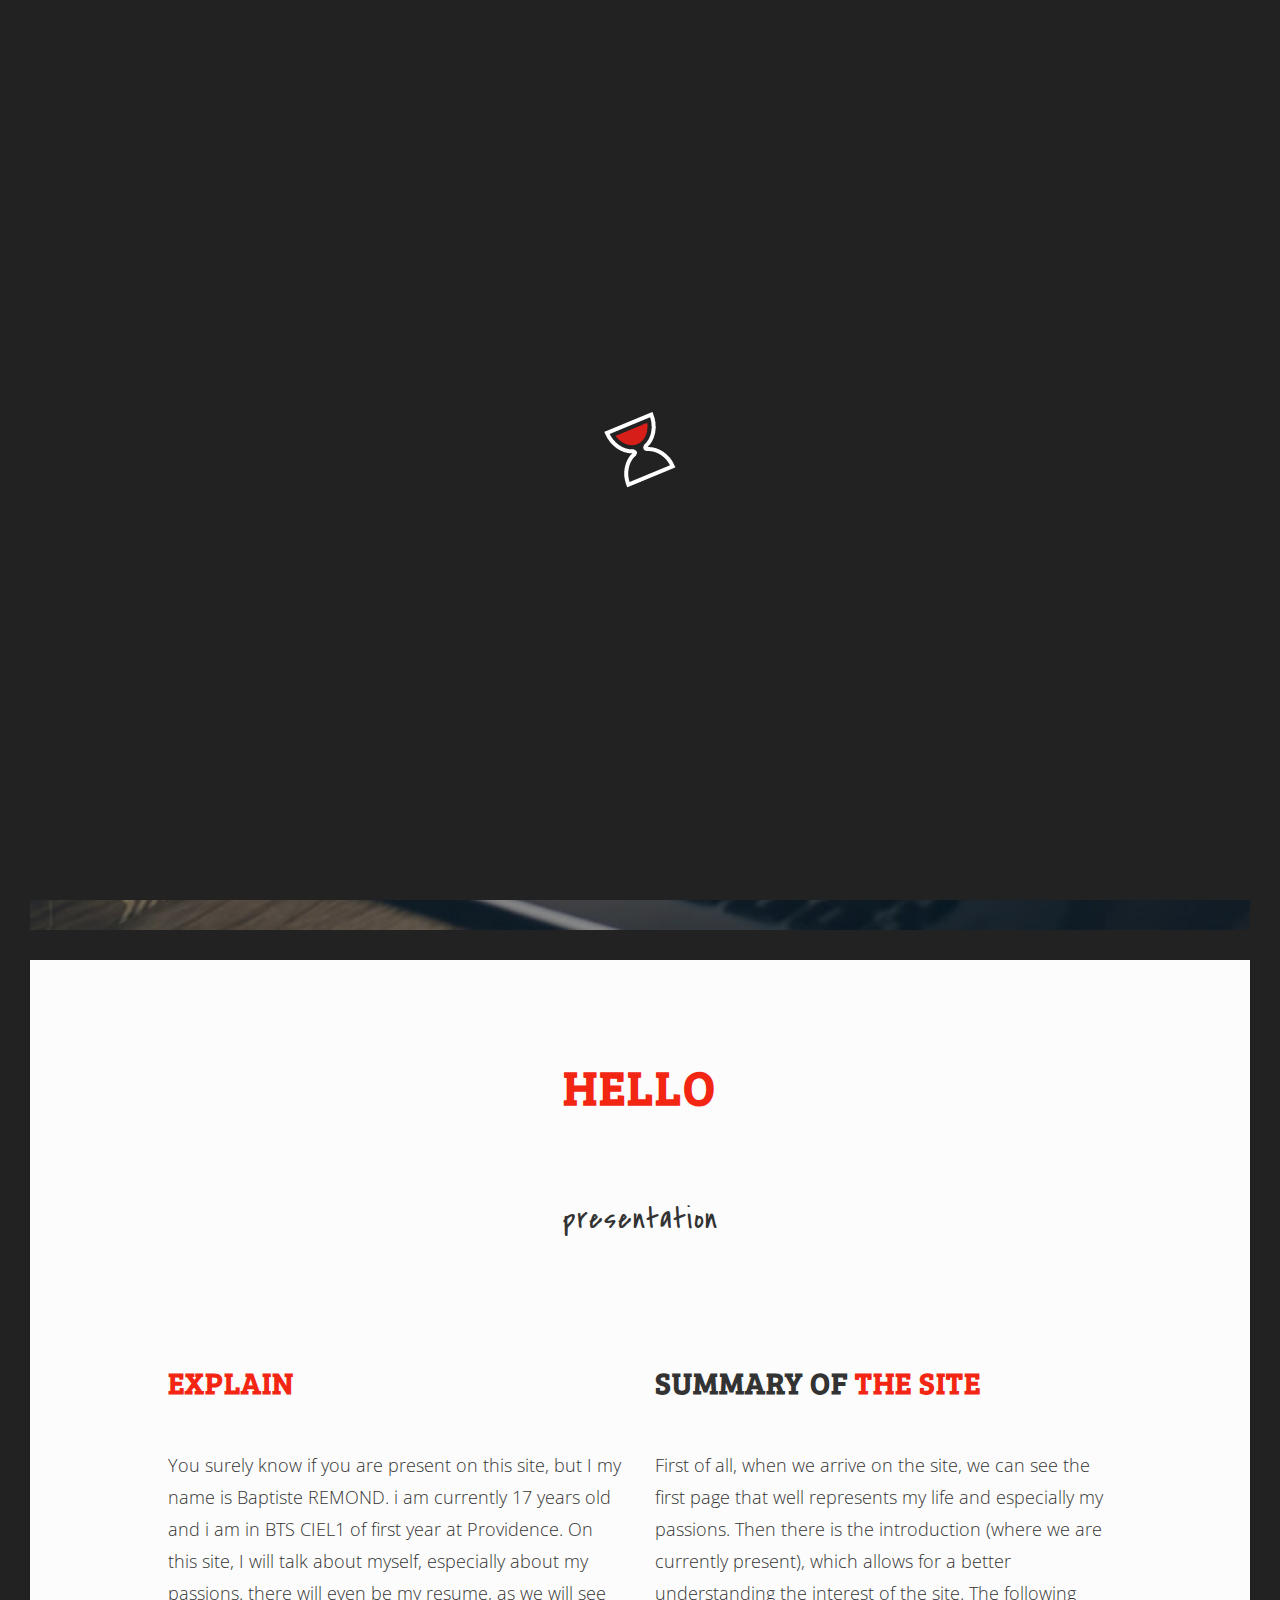
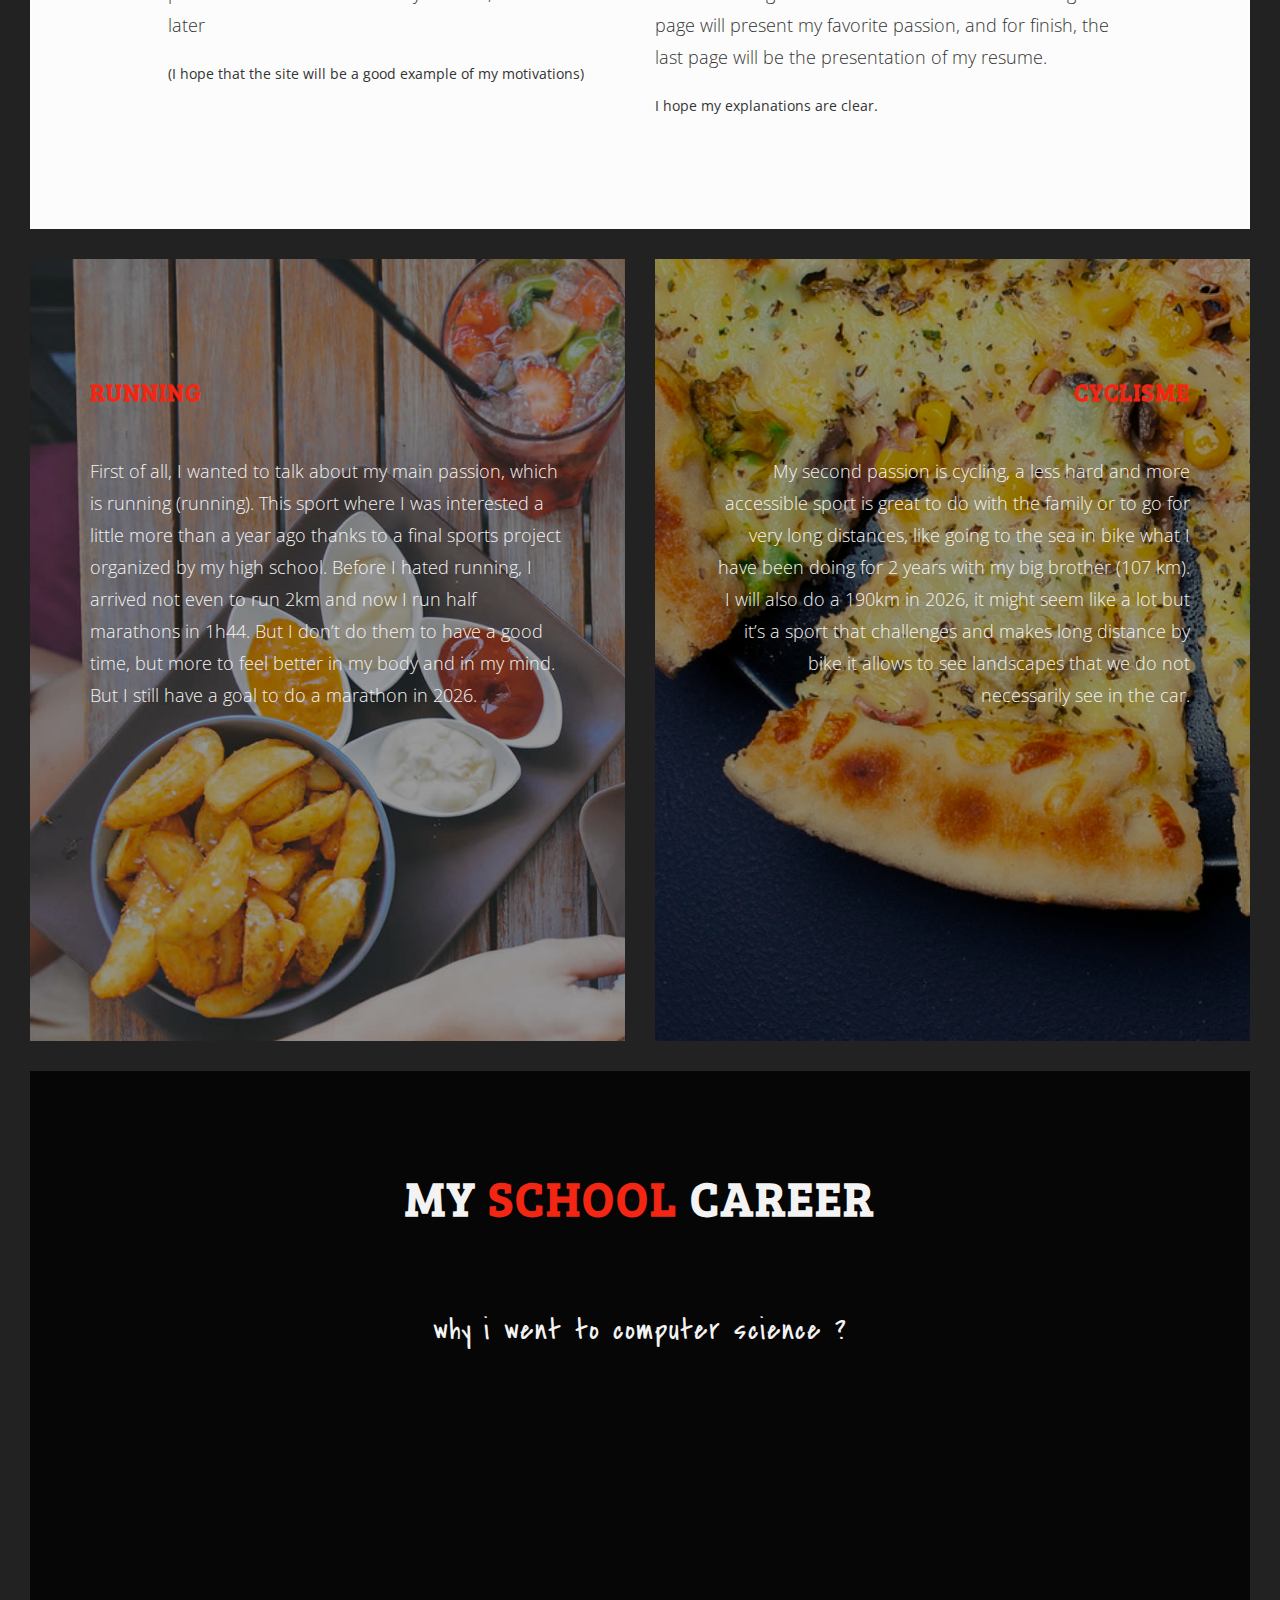
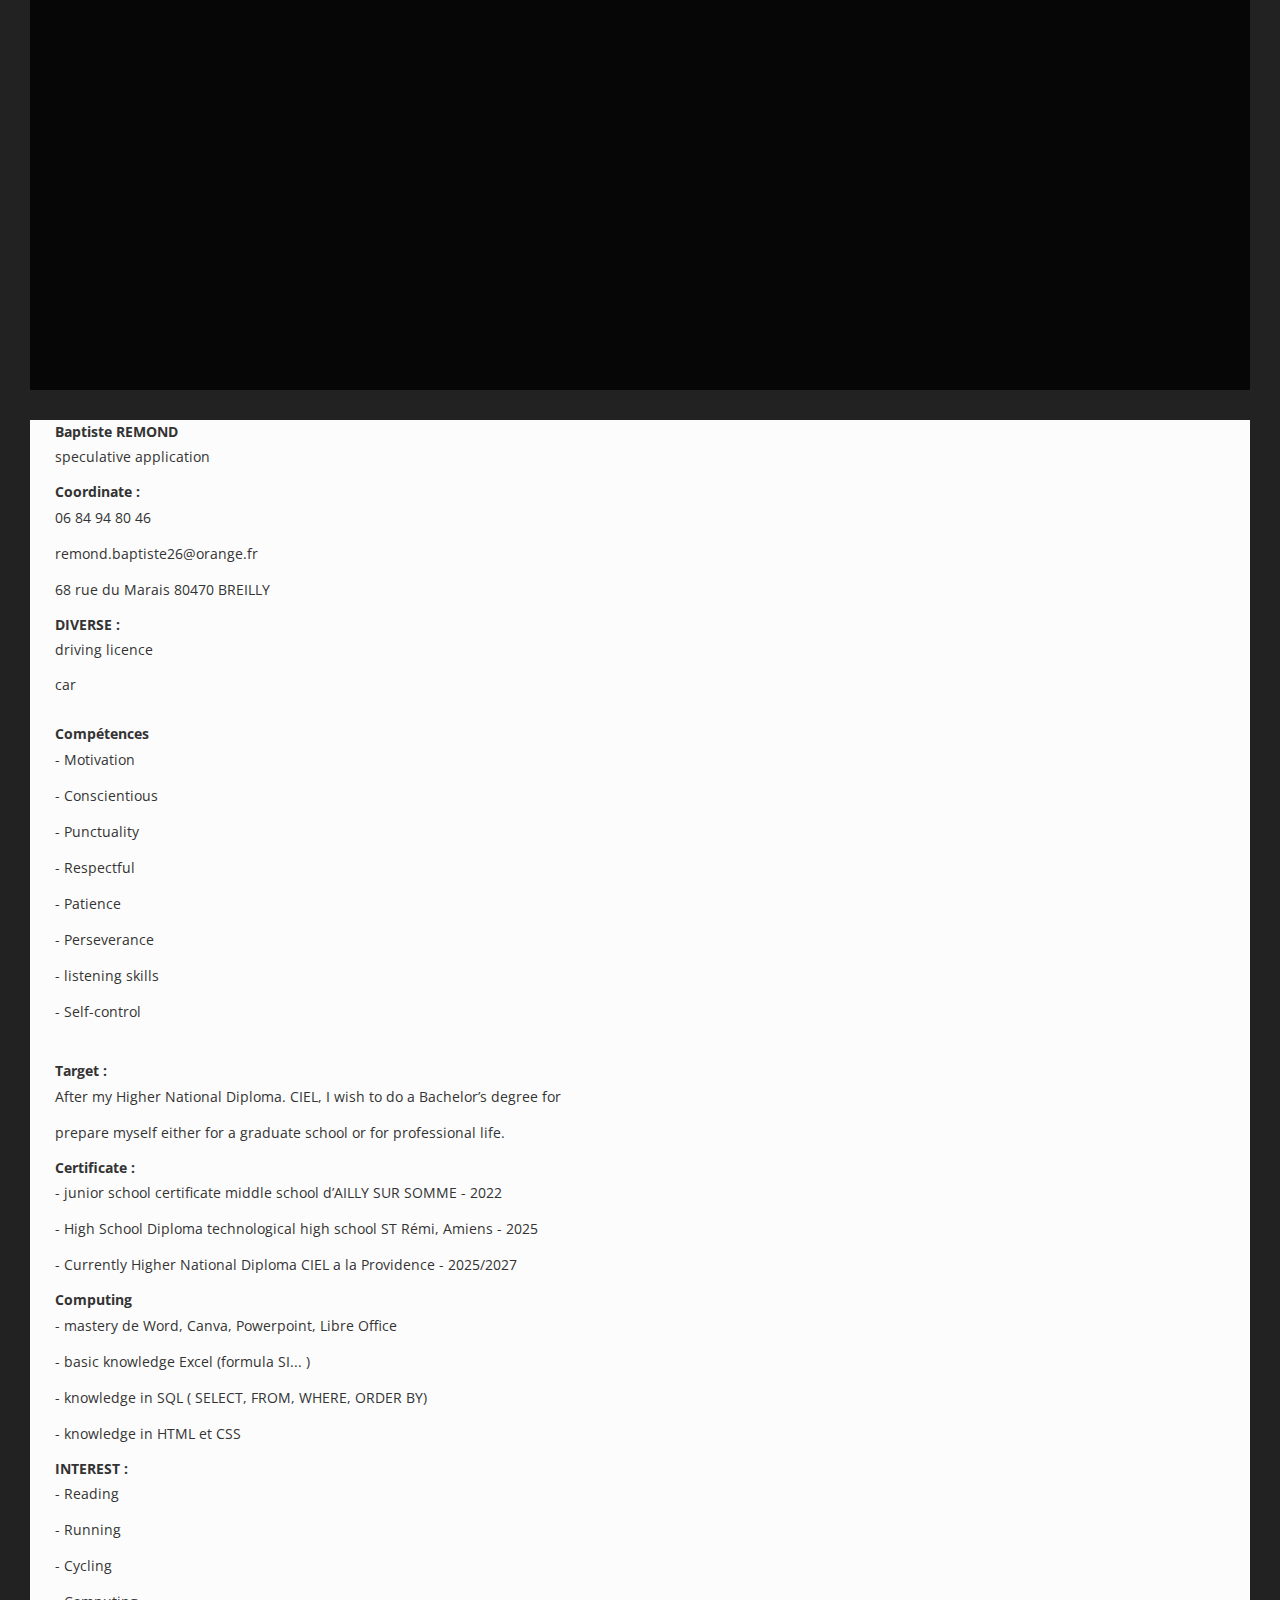
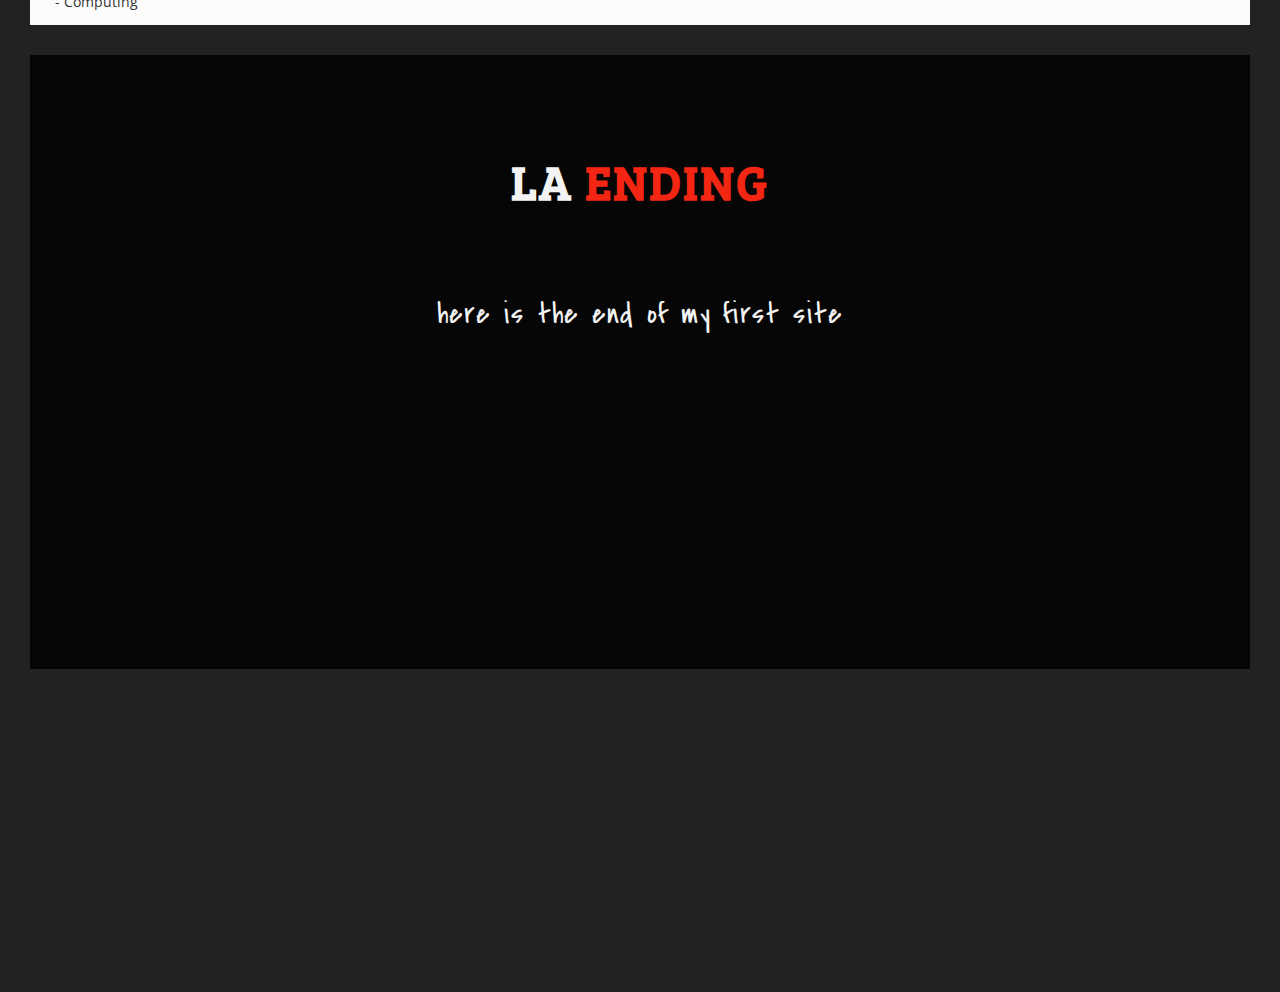
<file: CV_EN.html>
<!DOCTYPE html>
<html lang="en">

<head>

    <meta charset="utf-8">
    <meta http-equiv="X-UA-Compatible" content="IE=edge" />
    <meta name="viewport" content="width=device-width, initial-scale=1">
    <meta name="description" content="">
    <meta name="author" content="">
    <link rel="shortcut icon" href="assets/img/ico/favicon.ico">
    <link rel="apple-touch-icon" sizes="144x144" href="assets/img/ico/apple-touch-icon-144x144.png">
    <link rel="apple-touch-icon" sizes="114x114" href="assets/img/ico/apple-touch-icon-114x114.png">
    <link rel="apple-touch-icon" sizes="72x72" href="assets/img/ico/apple-touch-icon-72x72.png">
    <link rel="apple-touch-icon" href="assets/img/ico/apple-touch-icon-57x57.png">

    <title>The Grill by Distinctive Themes</title>

    <!-- Bootstrap Core CSS -->
    <link href="assets/css/bootstrap.min.css" rel="stylesheet">
    <link href="assets/css/animate.css" rel="stylesheet">
    <link href="assets/css/plugins.css" rel="stylesheet">

    <!-- Custom CSS -->
    <link href="assets/css/style.css" rel="stylesheet">

    <!-- Custom Fonts -->
    <link href="assets/font-awesome-4.1.0/css/font-awesome.min.css" rel="stylesheet" type="text/css">
    <link href="assets/css/pe-icons.css" rel="stylesheet">

</head>

<body id="page-top" class="regular-navigation">


    <div class="master-wrapper">

        <div class="preloader">
            <div class="preloader-img">
                <span class="loading-animation animate-flicker"><img src="assets/img/loading.GIF"
                        alt="loading" /></span>
            </div>
        </div>

        <!-- Navigation -->
        <nav class="navbar navbar-default navbar-fixed-top fadeInDown" data-wow-delay="0.2s">
            <div class="container-fluid">
                <!-- Brand and toggle get grouped for better mobile display -->
                <div class="navbar-header page-scroll">
                    <button type="button" class="navbar-toggle" data-toggle="collapse" data-target="#main-navigation">
                        <span class="sr-only">Toggle navigation</span>
                        <span class="icon-bar"></span>
                        <span class="icon-bar"></span>
                        <span class="icon-bar"></span>
                    </button>
                    <a class="navbar-brand smoothie" href="index.html">Baptiste <span
                            class="theme-accent-color">REMOND</span></a>
                </div>

                <!-- Collect the nav links, forms, and other content for toggling -->
                <div class="collapse navbar-collapse" id="main-navigation">
                    <ul class="nav navbar-nav navbar-right">
                        <li><a href="#about" class="page-scroll">First pages</a></li>
                        <li><a href="#about" class="page-scroll">Introductions</a></li>
                        <li><a href="#the-menu" class="page-scroll">Running</a></li>
                        <li><a href="#about" class="page-scroll">Resume</a></li>
                        <li class="dropdown">
                            <a href="#" class="dropdown-toggle" data-hover="dropdown" data-toggle="dropdown">TRADUCTION
                                <span class="pe-7s-angle-down"></span></a>
                            <ul class="dropdown-menu" role="menu">
                                <li><a href="index.html">
                                        FRANCAIS</a></li>


                            </ul>
                        </li>



                    </ul>

                </div>
                <!-- /.navbar-collapse -->

            </div>
            <!-- /.container-fluid -->
        </nav>

        <div id="search-wrapper">
            <button type="button" class="close">×</button>
            <form>
                <input type="search" value="" placeholder="Enter Search Term" />
                <button type="submit" class="btn btn-primary">Search</button>
            </form>
        </div>

        <!-- Header -->
        <header id="headerwrap" class="backstretched fullheight">
            <div class="container-fluid fullheight">
                <div class="vertical-center row">
                    <div class="col-sm-1 pull-left text-center slider-control match-height">
                        <a href="#" class="prev-bs-slide vertical-center wow fadeInLeft" data-wow-delay="0.8s"><i
                                class="fa fa-long-arrow-left"></i></a>
                    </div>
                    <div class="intro-text text-center smoothie col-sm-10 match-height">

                    </div>
                    <div class="col-sm-1 pull-right text-center slider-control match-height">
                        <a href="#" class="next-bs-slide vertical-center wow fadeInRight" data-wow-delay="0.8s"><i
                                class="fa fa-long-arrow-right"></i></a>
                    </div>
                </div>
            </div>
        </header>

        <section id="about" class="top-border-me">
            <div class="section-inner">

                <div class="container">
                    <div class="row">
                        <div class="col-lg-12 text-center mb100">
                            <h2 class="section-heading"> <span class="theme-accent-color">Hello</span>

                                <html lang="en">

                                <head>
                                    <meta charset="UTF-8">
                                    <meta name="viewport" content="width=device-width, initial-scale=1.0">
                                    <title>Document</title>
                                </head>

                                <body>

                                </body>

                                </html>
                            </h2>
                            <hr class="thin-hr">
                            <h3 class="section-subheading secondary-font">Presentation</h3>
                        </div>
                    </div>
                </div>

                <div>
                    <div class="container">
                        <div class="row">
                            <div class="col-md-5 col-md-offset-1">
                                <h2 class="mb50"><span class="theme-accent-color">Explain</span></h2>
                                <p class="lead">You surely know if you are present on this site, but I
                                    my name is Baptiste REMOND. i am currently 17 years old and i am in BTS CIEL1 of
                                    first
                                    year at Providence. On this site, I will talk about myself, especially about my
                                    passions. there will even be my resume, as we will see later</p>
                                <p>(I hope that the site will be a good example of my motivations)</p>
                            </div>

                            <div class="col-md-5">
                                <h2 class="mb50">Summary of <span class="theme-accent-color">the site</span></h2>
                                <p class="lead">First of all, when we arrive on the site, we can see the first
                                    page that well represents my life and especially my passions. Then there is
                                    the introduction (where we are currently present), which allows for a better
                                    understanding
                                    the interest of the site. The following page will present my favorite passion, and
                                    for
                                    finish, the last page will be the presentation of my resume.</p>
                                <p>I hope my explanations are clear.</p>
                            </div>
                        </div>
                    </div>

                </div>

            </div>
        </section>

        <div class="container-fluid">
            <div class="row">
                <div class="col-sm-6 nopadding-lr dark-wrapper opaqued background-cover left-half"
                    style="background-image: url('assets/img/bg/bg10.jpg');">
                    <div class="dark-opaqued-half section-inner pad-sides-60 match-height" data-mh="promo-inner">
                        <h3 class="mb50"><span class="theme-accent-color">Running</span></h3>
                        <p class="lead mb50">First of all, I wanted to talk about my main passion, which is running
                            (running). This sport where I was interested a little more than a year ago thanks to
                            a final sports project organized by my high school. Before I hated running, I arrived
                            not even to run 2km and now I run half marathons in 1h44. But I don’t do them
                            to have a good time, but more to feel better in my body and in my mind.
                            But I still have a goal to do a marathon in 2026.</p>
                        <div class="spacer-180"></div>

                    </div>
                </div>

                <div class="col-sm-6 nopadding-lr dark-wrapper opaqued background-cover right-half"
                    style="background-image: url('assets/img/bg/bg5.jpg');">
                    <div class="dark-opaqued-half section-inner pad-sides-60 match-height text-right"
                        data-mh="promo-inner">
                        <h3 class="mb50"> <span class="theme-accent-color">Cyclisme</span></h3>
                        <p class="lead mb50">My second passion is cycling, a less hard and more accessible sport is
                            great to do with the family or to go for very long distances, like going to the sea in
                            bike what I have been doing for 2 years with my big brother (107 km). I will also do a
                            190km in 2026, it might seem like a lot but it’s a sport that challenges and makes
                            long distance by bike it allows to see landscapes that we do not necessarily see
                            in the car. </p>
                        <div class="spacer-180"></div>

                    </div>
                </div>
            </div>
        </div>

        <section class="dark-wrapper top-border-me opaqued parallax" data-parallax="scroll"
            data-image-src="assets/img/bg/bg4.jpg" data-speed="0.8">
            <div class="section-inner">

                <div class="container">
                    <div class="row">
                        <div class="col-lg-12 text-center mb100">
                            <h2 class="section-heading">MY <span class="theme-accent-color">SCHOOL </span> CAREER
                            </h2>
                            <hr class="thin-hr">
                            <h3 class="section-subheading secondary-font">why I went to computer science ?</h3>
                        </div>
                    </div>
                </div>

                <div class="wow fadeIn" data-wow-delay="0.2s">
                    <div class="container">
                        <div class="row">
                            <div class="col-xs-12" role="tabpanel">
                                <div class="text-center">
                                    <!-- Nav tabs -->
                                    <ul class="nav nav-justified icon-tabs" id="nav-tabs" role="tablist">
                                        <li role="presentation" class="active">
                                            <a href="#dustin" aria-controls="dustin" role="tab" data-toggle="tab">
                                                <span class="tabtitle heading-font">Primary School</span>
                                                <span class="tabtitle small">
                                                    <p class="lead">2010-2018</p>
                                                </span>
                                            </a>
                                        </li>
                                        <li role="presentation" class="">
                                            <a href="#daksh" aria-controls="daksh" role="tab" data-toggle="tab">
                                                <span class="tabtitle heading-font"> junior high school</span>
                                                <span class="tabtitle small">
                                                    <p class="lead">2018-2022</p>
                                                </span>
                                            </a>
                                        </li>
                                        <li role="presentation" class="">
                                            <a href="#anna" aria-controls="anna" role="tab" data-toggle="tab">
                                                <span class="tabtitle heading-font">High school</span>
                                                <span class="tabtitle small">
                                                    <p class="lead">2022-2025</p>
                                                </span>
                                            </a>
                                        </li>
                                        <li role="presentation" class="">
                                            <a href="#wafer" aria-controls="wafer" role="tab" data-toggle="tab">
                                                <span class="tabtitle heading-font">Higher National Diploma</span>
                                                <span class="tabtitle small">
                                                    <p class="lead">2025-2027</p>
                                                </span>
                                            </a>
                                        </li>
                                    </ul>
                                </div>
                                <div class="mt60">
                                    <!-- Tab panes -->
                                    <div class="tab-content" id="tabs-collapse">
                                        <div role="tabpanel" class="tab-pane fade in active" id="dustin">
                                            <div class="tab-inner">
                                                <h2 class="secondary-font mb30">The beginning of the study</h2>
                                                <p>the moment when we start studying a period or
                                                    it was discovered that I was dyslexic and dysorthographic and
                                                    yet nothing was done to help me. </p>
                                            </div>
                                        </div>

                                        <div role="tabpanel" class="tab-pane fade" id="daksh">
                                            <div class="tab-inner">
                                                <h2 class="secondary-font mb30">The first test</h2>
                                                <p>A complicated moment in my life, not many
                                                    motivations but a plus of support part report my problems.
                                                    But it is also a time when there was covid, this virus that has
                                                    creates the confinement that caused a break in my studies
                                                    mainly fifth and fourth if I’m not mistaken. A lack
                                                    of work that was felt as a third. But I did all my
                                                    possible to get out of it and especially have the patent, which I
                                                    have
                                                    managed to do.</p>
                                            </div>
                                        </div>

                                        <div role="tabpanel" class="tab-pane fade" id="anna">
                                            <div class="tab-inner">
                                                <h2 class="secondary-font mb30">A big step</h2>
                                                <p>a period when I changed a lot and the moment when I had
                                                    a meeting that pushed me upwards and especially that motivated me
                                                    to work. But I really started to be motivated in
                                                    First thanks to this meeting but also thanks to the professor
                                                    genious that I had who motivated me and who reminded me and also the
                                                    sports teacher who thanks to him I embarked on the race at
                                                    feet which is now my passion. But to finish high school it
                                                    means the baccalaureate made up of a lot of trials that I have
                                                    overcome
                                                    thanks to this motivations which increased in the queue of time
                                                    thanks to the
                                                    good note that I harvested thanks to my numerous hours of revision
                                                    because some person had to review 30min for an evaluation me
                                                    it was 3 hours maybe a lot but at least I have good grades and
                                                    in the end I got my baccalaureate with honors quite well which
                                                    allowed me
                                                    was going to Higher National Diploma.</p>
                                            </div>
                                        </div>

                                        <div role="tabpanel" class="tab-pane fade" id="wafer">
                                            <div class="tab-inner">
                                                <h2 class="secondary-font mb30">Higher studies</h2>
                                                <p>a few years ago I would have never thought I would be capable
                                                    to manage to do a Higher National Diploma in computer science in
                                                    addition to a background that
                                                    I chose thanks to my surroundings who thought that they could please
                                                    me
                                                    and I have no results. And we’ll see if in 2027 I will arrive at
                                                    get this famous diploma and if I would go to do a Bachelor’s degree
                                                    or a
                                                    Bachelore afterwards.</p>
                                            </div>
                                        </div>
                                    </div>
                                </div>
                            </div>
                        </div>
                    </div>
                </div>
            </div>
        </section>


        <section id="the-menu">


            <div class="container">

                <div class="row">


                </div>
            </div>

            <div class="cv">
                <div class="container">


                    <div class="row">



                        <div id="bandeau"><strong>Baptiste REMOND</strong>
                            <p class="sa">speculative application</p>
                        </div>
                        <div id="menu">
                            <div id="menuhaut">
                                <strong class="pa">Coordinate :</strong>

                                <p> 06 84 94 80 46</p>

                                <p>remond.baptiste26@orange.fr</p>

                                <p>68 rue du Marais 80470 BREILLY</p>


                                <strong class="pa">DIVERSE :</strong>

                                <p>driving licence </p>
                                car




                            </div>
                            <div id="menubas">
                                <br>
                                <strong class="pa">Compétences</strong>
                                </br>
                                <p>- Motivation</p>
                                <p>- Conscientious</p>
                                <p>- Punctuality</p>
                                <p>- Respectful</p>
                                <p>- Patience</p>
                                <p>- Perseverance</p>
                                <p>- listening skills</p>
                                <p>- Self-control</p>

                            </div>
                        </div>
                        <div id="contenu">
                            <br>
                            <strong class="ro">Target :</strong>
                            </br>
                            <p class="bl">
                                After my Higher National Diploma. CIEL, I wish to do a Bachelor’s degree for </p>
                            <p class="bl">prepare myself either for a graduate school or for professional life.</p>

                            <strong class="ro">Certificate :</strong>

                            <p class="bl">- junior school certificate middle school
                                d’AILLY SUR SOMME - 2022</p>

                            <p cla="bl">- High School Diploma technological high school ST Rémi, Amiens - 2025</p>

                            <p class="bl">- Currently Higher National Diploma CIEL a la Providence - 2025/2027</p>

                            <strong class="ro">Computing</strong>
                            <p class="bl">- mastery de Word, Canva, Powerpoint, Libre Office</p>

                            <p class="bl"> - basic knowledge Excel (formula SI... )
                            </p>

                            <p class="bl"> - knowledge in SQL ( SELECT, FROM, WHERE, ORDER BY)</p>

                            <p class="bl"> - knowledge in HTML et CSS</p>

                            <strong class="ro">INTEREST :</strong>
                            <p class="bl">- Reading</p>
                            <p class="bl">- Running</p>
                            <p class="bl">- Cycling</p>
                            <p class="bl">- Computing</p>

                        </div>


                        <div class="row">
                        </div>






                    </div>
                </div>
            </div>
    </div>
    </section>
    </div>





    <section class="dark-wrapper opaqued parallax" data-parallax="scroll" data-image-src="assets/img/bg/bg10.jpg"
        data-speed="0.8">
        <div class="section-inner">
            <div class="container">
                <div class="row">
                    <div class="col-lg-12 text-center mb100">
                        <h2 class="section-heading">La <span class="theme-accent-color">Ending</span></h2>
                        <hr class="thin-hr">
                        <h3 class="section-subheading secondary-font">Here is the end of my first site</h3>
                    </div>
                </div>
            </div>
            <div class="container">
                <div class="row">
                    <div class="col-xs-12">
                        <ul class="owl-carousel-paged testimonial-owl wow fadeIn list-unstyled" data-items="1"
                            data-items-desktop="[1200,1]" data-items-desktop-small="[980,1]" data-items-tablet="[768,1]"
                            data-items-mobile="[479,1]">
                            <li>
                                <div class="row">
                                    <div class="col-xs-8 col-xs-offset-2 item-caption">
                                        <div class="row">
                                            <div class="col-sm-2">


                                            </div>
                                            <div class="col-sm-10">
                                                <h4>Why this resume ?</h4>
                                                <p>I just wanted to talk a little bit about my resume, which is a resume
                                                    that I have
                                                    done before my current site I chose not to change it, for
                                                    may it be simpler but also for the memory of my first
                                                    projects</p>
                                                <ul class="list-inline">


                                                </ul>
                                            </div>
                                        </div>
                                    </div>
                                </div>
                            </li>
                            <li>
                                <div class="row">
                                    <div class="col-xs-8 col-xs-offset-2 item-caption">
                                        <div class="row">
                                            <div class="col-sm-2">

                                            </div>
                                            <div class="col-sm-10">
                                                <h4>to conclude</h4>
                                                <p>I hope that my site has more of you, I tried to make it so
                                                    that he represents me. And that he demonstrates my journey which was
                                                    complicate even if I don’t show it.</p>
                                                <ul class="list-inline">

                                                </ul>
                                            </div>
                                        </div>
                                    </div>
                                </div>
                            </li>
                        </ul>
                    </div>
                </div>
            </div>
        </div>
    </section>



    <section>

    </section>

    <footer class="white-wrapper">
        <div class="container-fluid">
            <div class="row text-center">
                <div class="col-md-12 wow fadeIn mb30" data-wow-delay="0.2s">
                    <span class="copyright">contact me :</span>
                </div>
                <div class="col-md-12">
                    <ul class="list-inline social-links wow fadeIn" data-wow-delay="0.2s">


                        <a href="https://www.instagram.com/baptiste_remond/" target="_blank">
                            <img src="assets/img/logo/logo1.jpg" alt="Mon instagram" style="width: 45px; height: auto;">
                        </a>

                        <a href="https://www.snapchat.com/@baptisteremond?share_id=tTmrR4wIOS8&locale=fr-FR"
                            target="_blank">
                            <img src="assets/img/logo/logo2.png" alt="Mon snapshat" style="width: 50px; height: auto;">
                        </a>

                        <a href="https://www.facebook.com/bat.remondo.9/about/" target="_blank">
                            <img src="assets/img/logo/logo3.png" alt="Mon facebook" style="width: 30px; height: auto;">
                        </a>

                        <a href="https://www.linkedin.com/in/baptiste-remond-16bb12360/" target="_blank">
                            <img src="assets/img/logo/logo4.png" alt="Mon linkedin" style="width: 30px; height: auto;">
                        </a>



                    </ul>
                </div>
            </div>
        </div>
    </footer>

    <div id="bottom-frame"></div>

    <a href="#" id="back-to-top"><i class="fa fa-long-arrow-up"></i></a>

    </div>

    <script src="assets/js/jquery.js"></script>
    <script src="assets/js/bootstrap.min.js"></script>
    <script src="assets/js/plugins.js"></script>
    <script type="text/javascript" src="http://maps.google.com/maps/api/js?sensor=false"></script>
    <script src="assets/js/init.js"></script>

    <!-- HTML5 Shim and Respond.js IE8 support of HTML5 elements and media queries -->
    <!-- WARNING: Respond.js doesn't work if you view the page via file:// -->
    <!--[if lt IE 9]>
        <script src="https://oss.maxcdn.com/libs/html5shiv/3.7.0/html5shiv.js"></script>
        <script src="https://oss.maxcdn.com/libs/respond.js/1.4.2/respond.min.js"></script>
    <![endif]-->

    <script type="text/javascript">
        $(document).ready(function () {
            'use strict';
            jQuery('#headerwrap').backstretch([
                "assets/img/bg/bg1.jpg",
                "assets/img/bg/bg2.jpg",
                "assets/img/bg/bg3.jpg",
            ], { duration: 8000, fade: 500 });
        });
    </script>

</body>

</html>
</file>
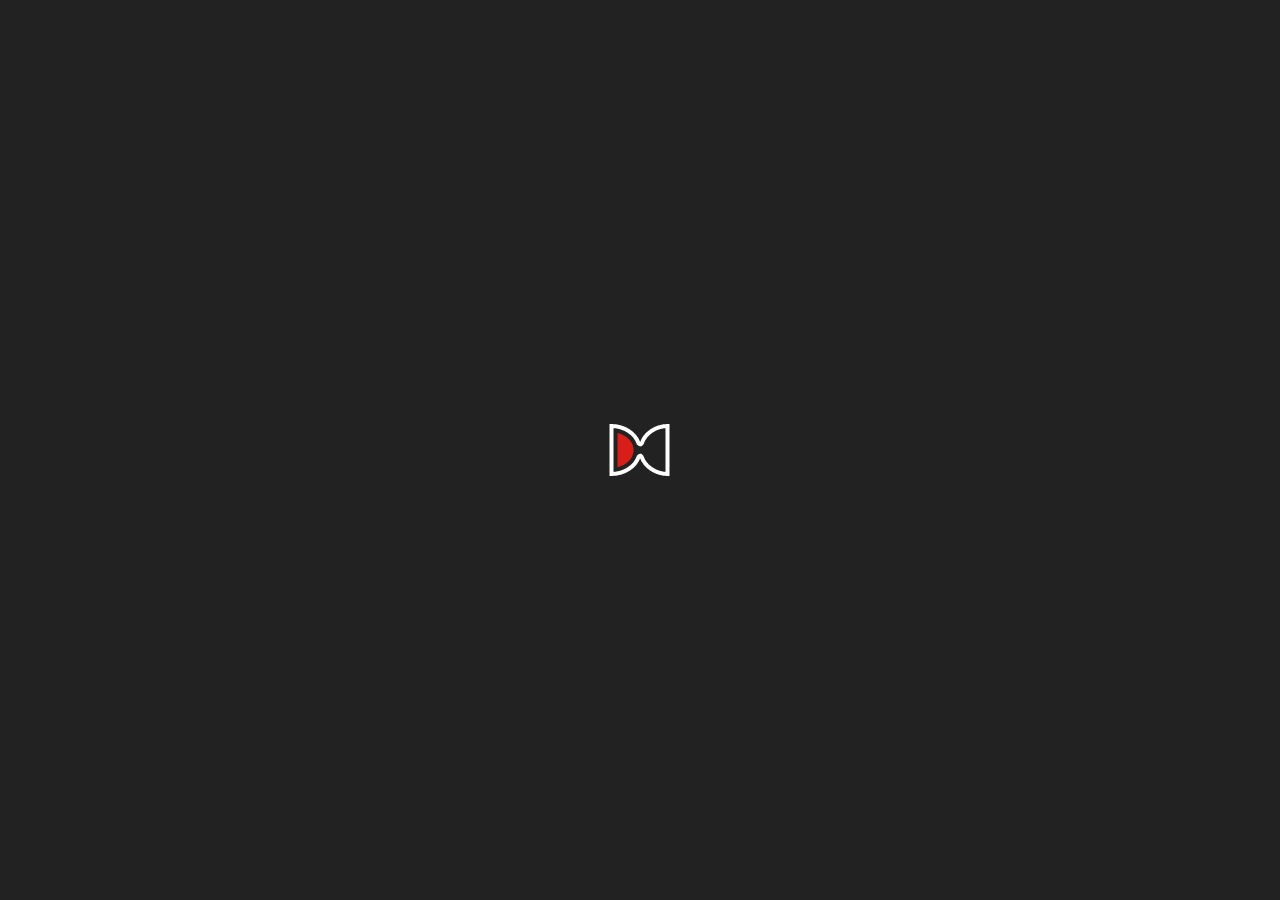
<file: formulaire.html>
<!DOCTYPE html>
<html lang="en">

<head>

    <meta charset="utf-8">
    <meta http-equiv="X-UA-Compatible" content="IE=edge" />
    <meta name="viewport" content="width=device-width, initial-scale=1">
    <meta name="description" content="">
    <meta name="author" content="">


    <title>MonSite1</title>

    <!-- Bootstrap Core CSS -->
    <link href="assets/css/bootstrap.min.css" rel="stylesheet">
    <link href="assets/css/animate.css" rel="stylesheet">
    <link href="assets/css/plugins.css" rel="stylesheet">

    <!-- Custom CSS -->
    <link href="assets/css/style.css" rel="stylesheet">


    <link href="assets/font-awesome-4.1.0/css/font-awesome.min.css" rel="stylesheet" type="text/css">
    <link href="assets/css/pe-icons.css" rel="stylesheet">

</head>

<body id="page-top" class="regular-navigation">


    <div class="master-wrapper">

        <div class="preloader">
            <div class="preloader-img">
                <span class="loading-animation animate-flicker"><img src="assets/img/loading.GIF"
                        alt="loading" /></span>
            </div>
        </div>


        <nav class="navbar navbar-default navbar-fixed-top fadeInDown" data-wow-delay="0.2s">
            <div class="container-fluid">

                <div class="navbar-header page-scroll">
                    <button type="button" class="navbar-toggle" data-toggle="collapse" data-target="#main-navigation">
                        <span class="sr-only">Toggle navigation</span>
                        <span class="icon-bar"></span>
                        <span class="icon-bar"></span>
                        <span class="icon-bar"></span>
                    </button>
                    <a class="navbar-brand smoothie" href="index.html">Baptiste <span
                            class="theme-accent-color">REMOND</span></a>
                </div>
                <!--si dessous on peut voir le menu de ma page -->

                <div class="collapse navbar-collapse" id="main-navigation">
                    <ul class="nav navbar-nav navbar-right">

                        <li class="dropdown">
                            <a href="#" class="dropdown-toggle" data-hover="dropdown" data-toggle="dropdown">Menu
                                <span class="pe-7s-angle-down"></span></a>
                            <ul class="dropdown-menu" role="menu">
                                <li><a href="index.html">
                                        Intro/FR</a></li>
                                <li><a href="site.EN.html">
                                        intro/EN</a></li>
                                <li><a href="CV_FR.html">
                                        CV/FR</a></li>
                                <li><a href="cv_en.html">
                                        CV/EN</a></li>
                                <li><a href="accessoire.html">
                                        Accéssoire</a></li>
                                <li><a href="Allure.html">
                                        Allure</a></li>




                            </ul>
                        </li>

                    </ul>

                </div>
                <!-- /.navbar-collapse -->

            </div>
            <!-- /.container-fluid -->
        </nav>

        <div id="search-wrapper">
            <button type="button" class="close">×</button>
            <form>
                <input type="search" value="" placeholder="Enter Search Term" />
                <button type="submit" class="btn btn-primary">Search</button>
            </form>
        </div>

        <!-- Header -->








        <section class="dark-wrapper opaqued parallax" data-parallax="scroll" data-image-src="assets/img/bg/bg10.jpg"
            data-speed="0.8">
            <div class="section-inner">
                <div class="container">
                    <div class="row">

                    </div>
                </div>
                <div class="container">
                    <div class="row">
                        <div class="col-xs-12">
                            <ul class="owl-carousel-paged testimonial-owl wow fadeIn list-unstyled" data-items="1"
                                data-items-desktop="[1200,1]" data-items-desktop-small="[980,1]"
                                data-items-tablet="[768,1]" data-items-mobile="[479,1]">
                                <li>
                                    <div class="row">
                                        <div class="col-xs-8 col-xs-offset-2 item-caption">
                                            <div class="row">
                                                <div class="col-sm-2">


                                                </div>
                                                <form action="/submit" method="POST">
                                                    <!-- Nom -->
                                                    <label for="name">Nom :</label>
                                                    <input type="text" id="name" name="name"
                                                        placeholder="Entrez votre nom" required>

                                                    <!-- E-mail -->
                                                    <label for="email">E-mail :</label>
                                                    <input type="email" id="email" name="email"
                                                        placeholder="Entrez votre e-mail" required>

                                                    <!-- Âge -->
                                                    <label for="age">Âge :</label>
                                                    <input type="number" id="age" name="age"
                                                        placeholder="Entrez votre âge" min="1" required>

                                                    <!-- Sexe -->
                                                    <label for="gender">Sexe :</label>
                                                    <select id="gender" name="gender" required>
                                                        <option value="">--Sélectionnez--</option>
                                                        <option value="male">Homme</option>
                                                        <option value="female">Femme</option>
                                                        <option value="other">Autre</option>
                                                    </select>

                                                    <!-- Bouton de soumission -->
                                                    <button type="submit">Envoyer</button>
                                                </form>

        </section>


        <section>

        </section>

        <footer class="white-wrapper">
            <div class="container-fluid">
                <div class="row text-center">
                    <div class="col-md-12 wow fadeIn mb30" data-wow-delay="0.2s">
                        <span class="copyright">Me contacter :</span>
                    </div>
                    <div class="col-md-12">
                        <ul class="list-inline social-links wow fadeIn" data-wow-delay="0.2s">

                            <a href="https://www.facebook.com/bat.remondo.9/about/" target="_blank">
                                <img src="assets/img/logo/logo3.png" alt="Mon facebook"
                                    style="width: 30px; height: auto;">
                            </a>

                            <a href="https://www.linkedin.com/in/baptiste-remond-16bb12360/" target="_blank">
                                <img src="assets/img/logo/logo4.png" alt="Mon linkedin"
                                    style="width: 30px; height: auto;">
                            </a>

                            <a href="https://github.com/Baptiste2007/MonSite1" target="_blank">
                                <img src="assets/img/logo/logo14.png" alt="Github" style="width: 30px; height: auto;">
                            </a>

                        </ul>
                    </div>
                </div>
            </div>
        </footer>

        <div id="bottom-frame"></div>

        <a href="#" id="back-to-top"><i class="fa fa-long-arrow-up"></i></a>

    </div>

    <script src="assets/js/jquery.js"></script>
    <script src="assets/js/bootstrap.min.js"></script>
    <script src="assets/js/plugins.js"></script>
    <script type="text/javascript" src="http://maps.google.com/maps/api/js?sensor=false"></script>
    <script src="assets/js/init.js"></script>

    <!-- HTML5 Shim and Respond.js IE8 support of HTML5 elements and media queries -->
    <!-- WARNING: Respond.js doesn't work if you view the page via file:// -->
    <!--[if lt IE 9]>
        <script src="https://oss.maxcdn.com/libs/html5shiv/3.7.0/html5shiv.js"></script>
        <script src="https://oss.maxcdn.com/libs/respond.js/1.4.2/respond.min.js"></script>
    <![endif]-->

    <script type="text/javascript">
        $(document).ready(function () {
            'use strict';
            jQuery('#headerwrap').backstretch([
                "assets/img/bg/bg1.jpg",
                "assets/img/bg/bg2.jpg",
                "assets/img/bg/bg3.jpg",
            ], { duration: 8000, fade: 500 });
        });
    </script>

</body>

</html>
</file>
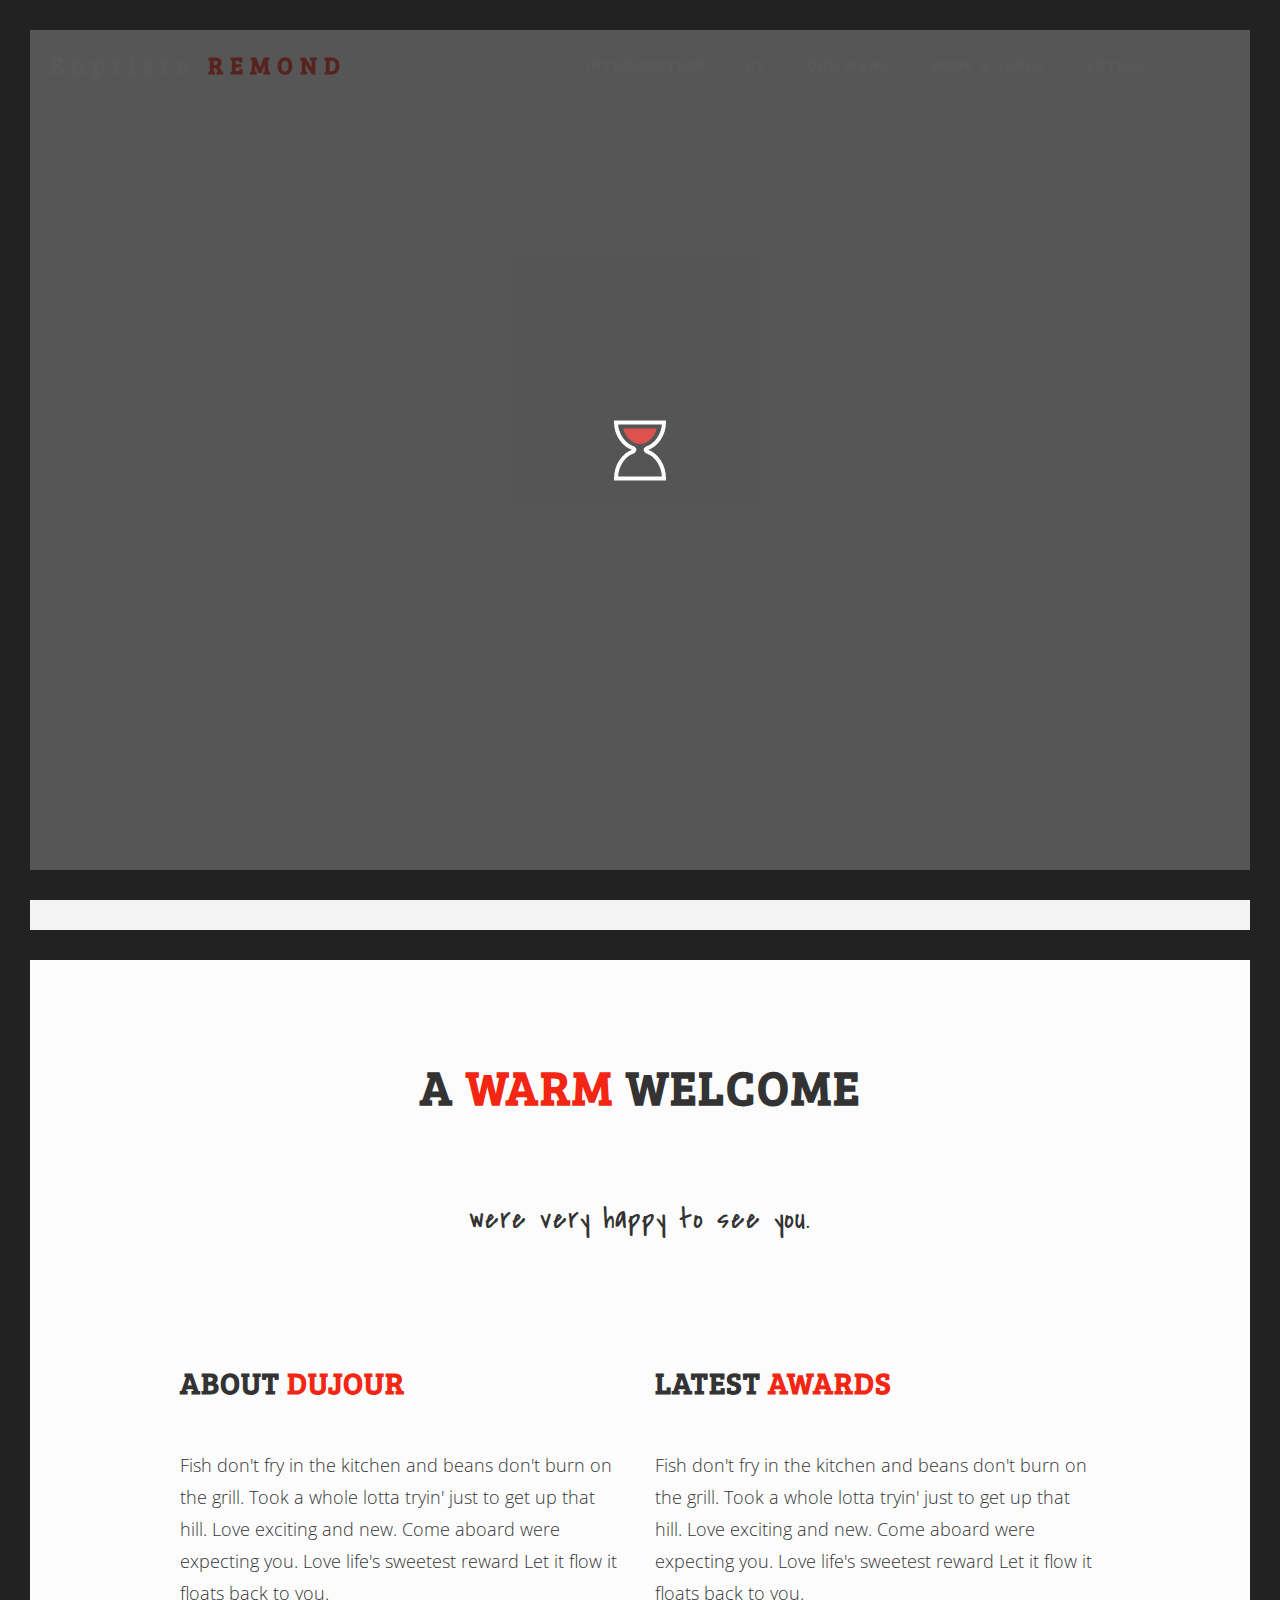
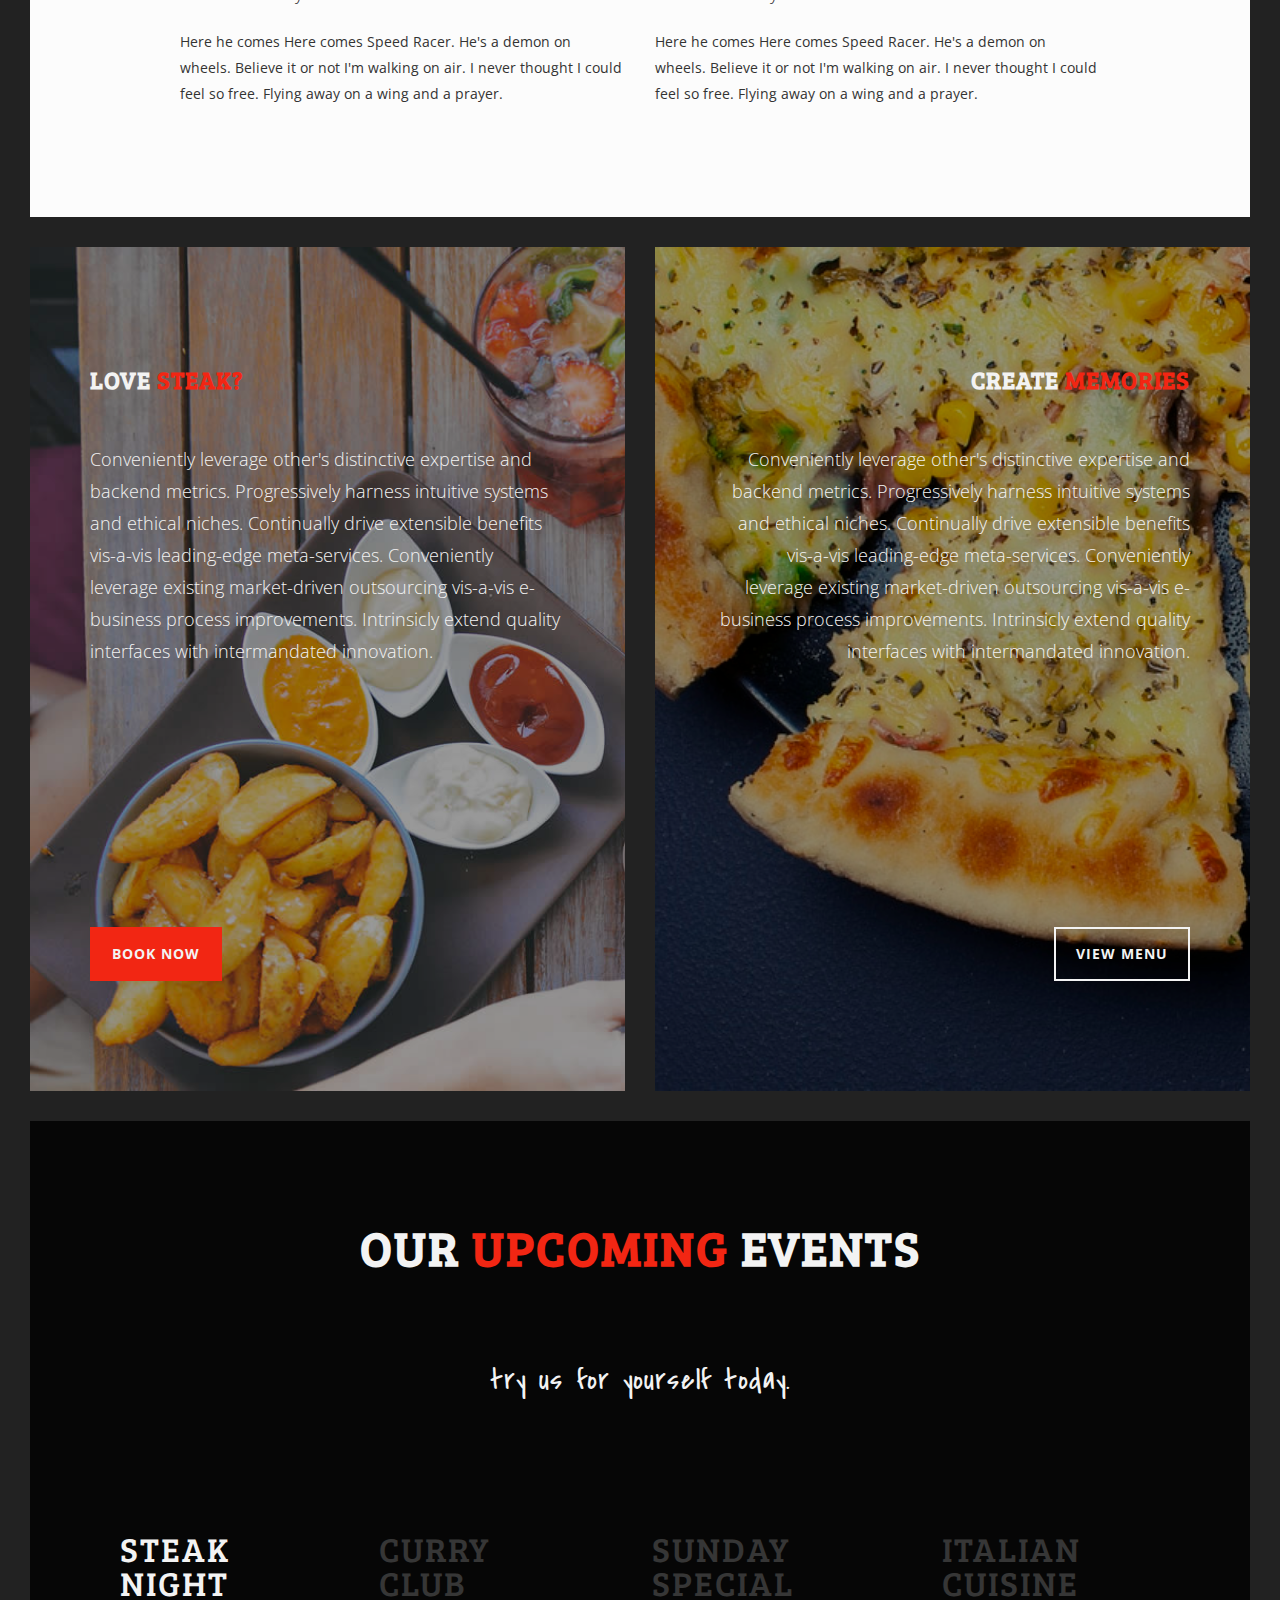
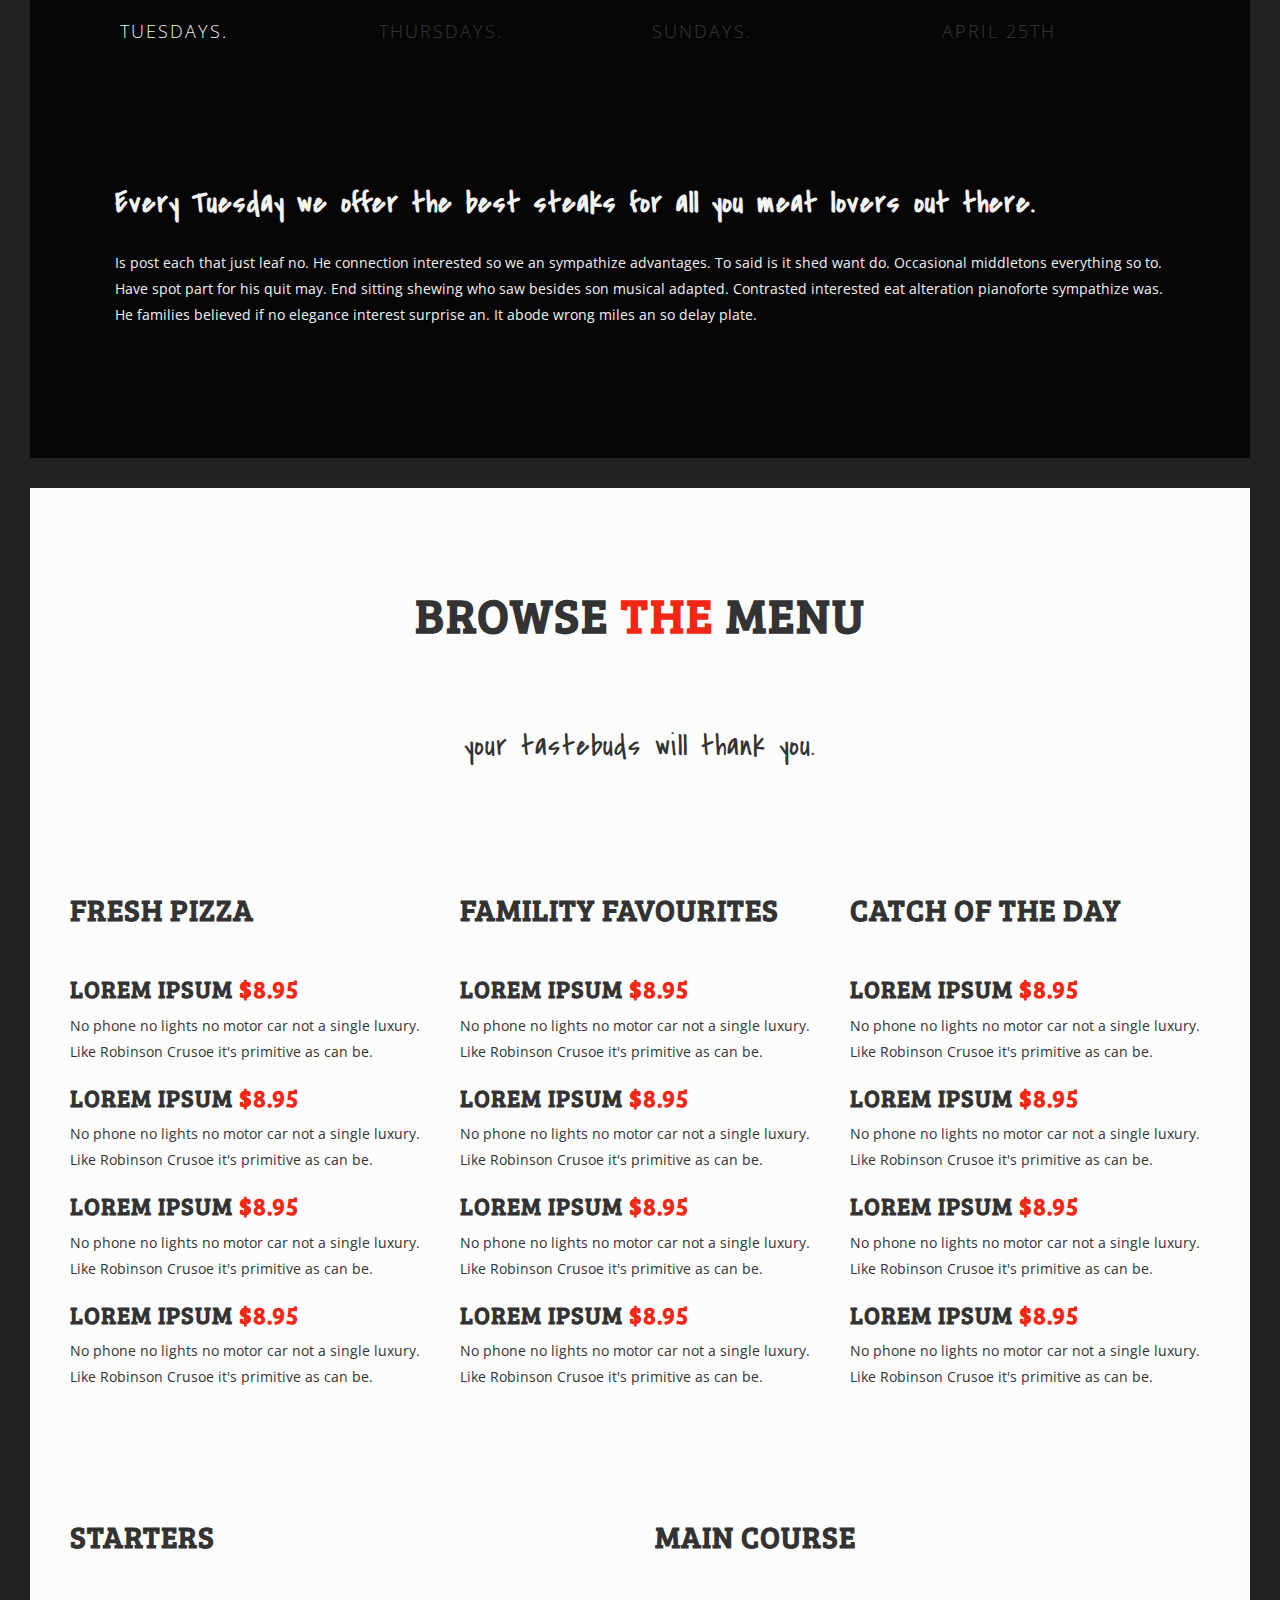
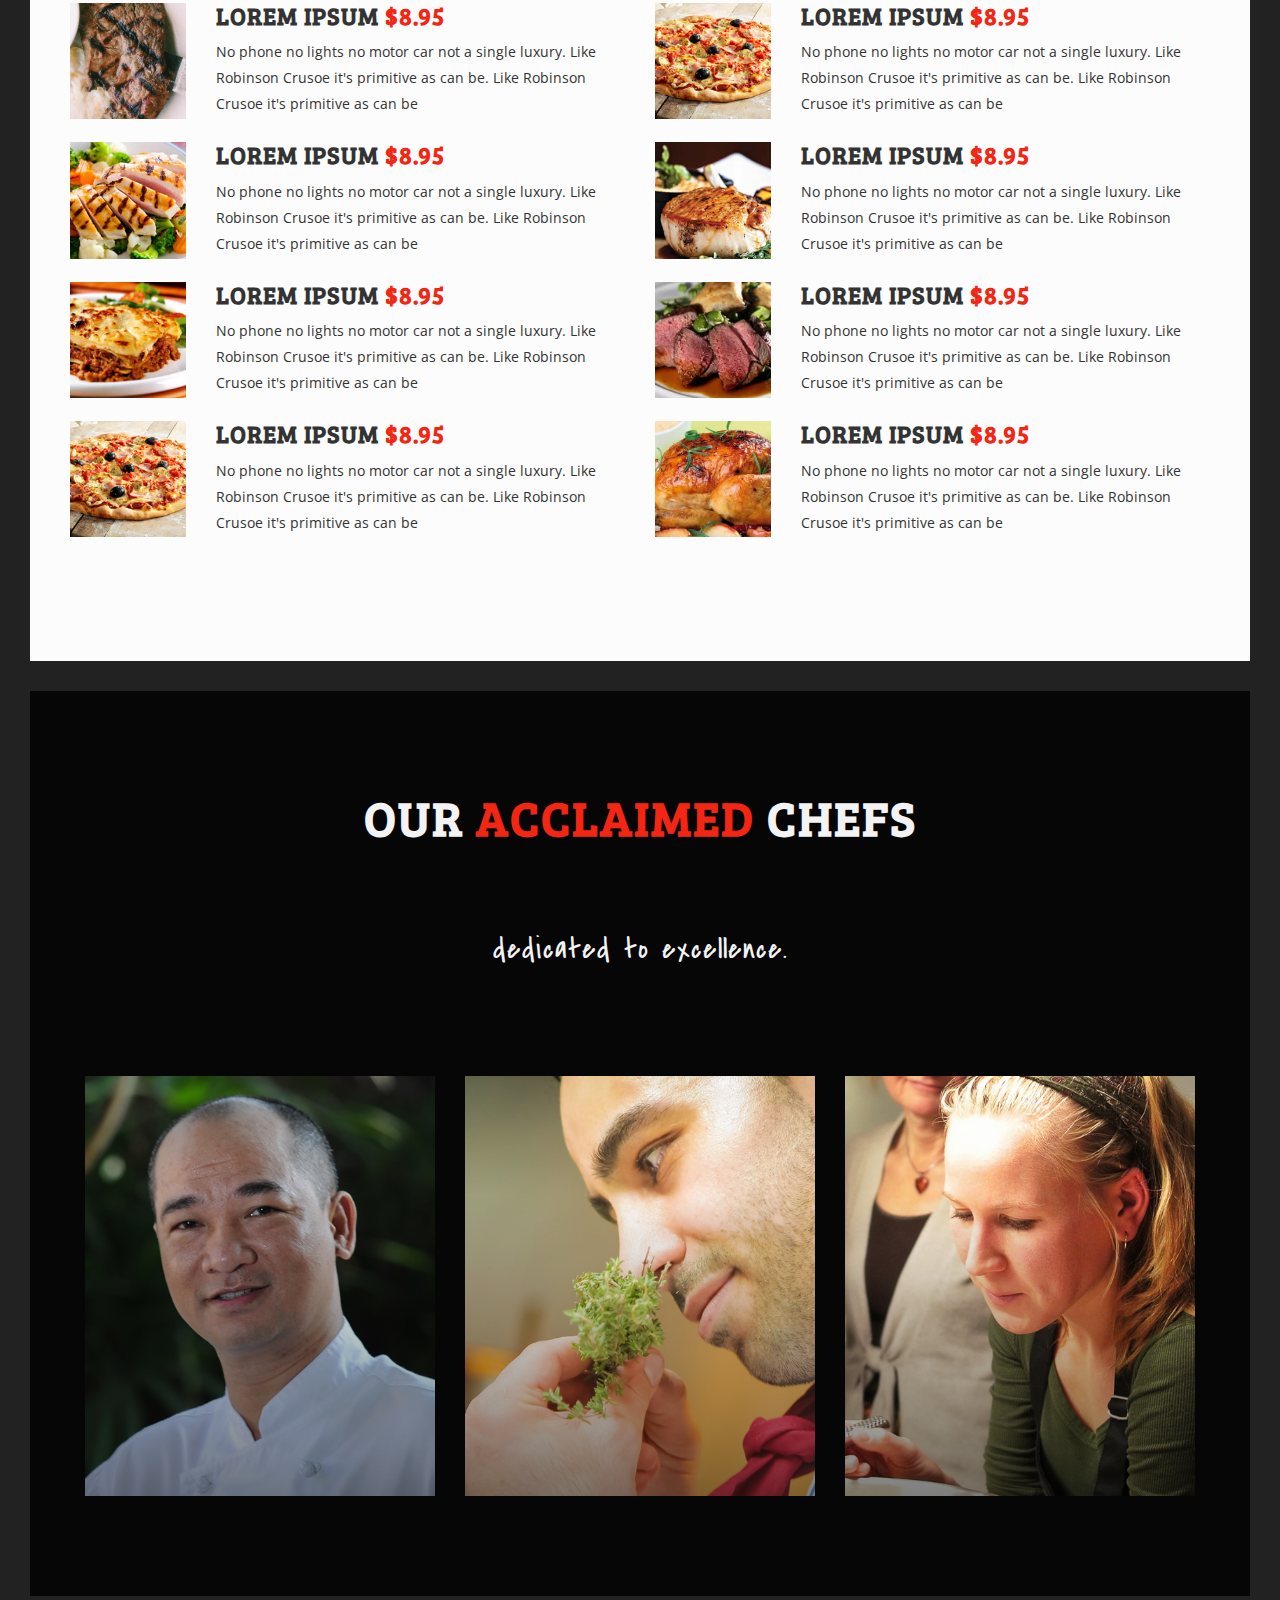
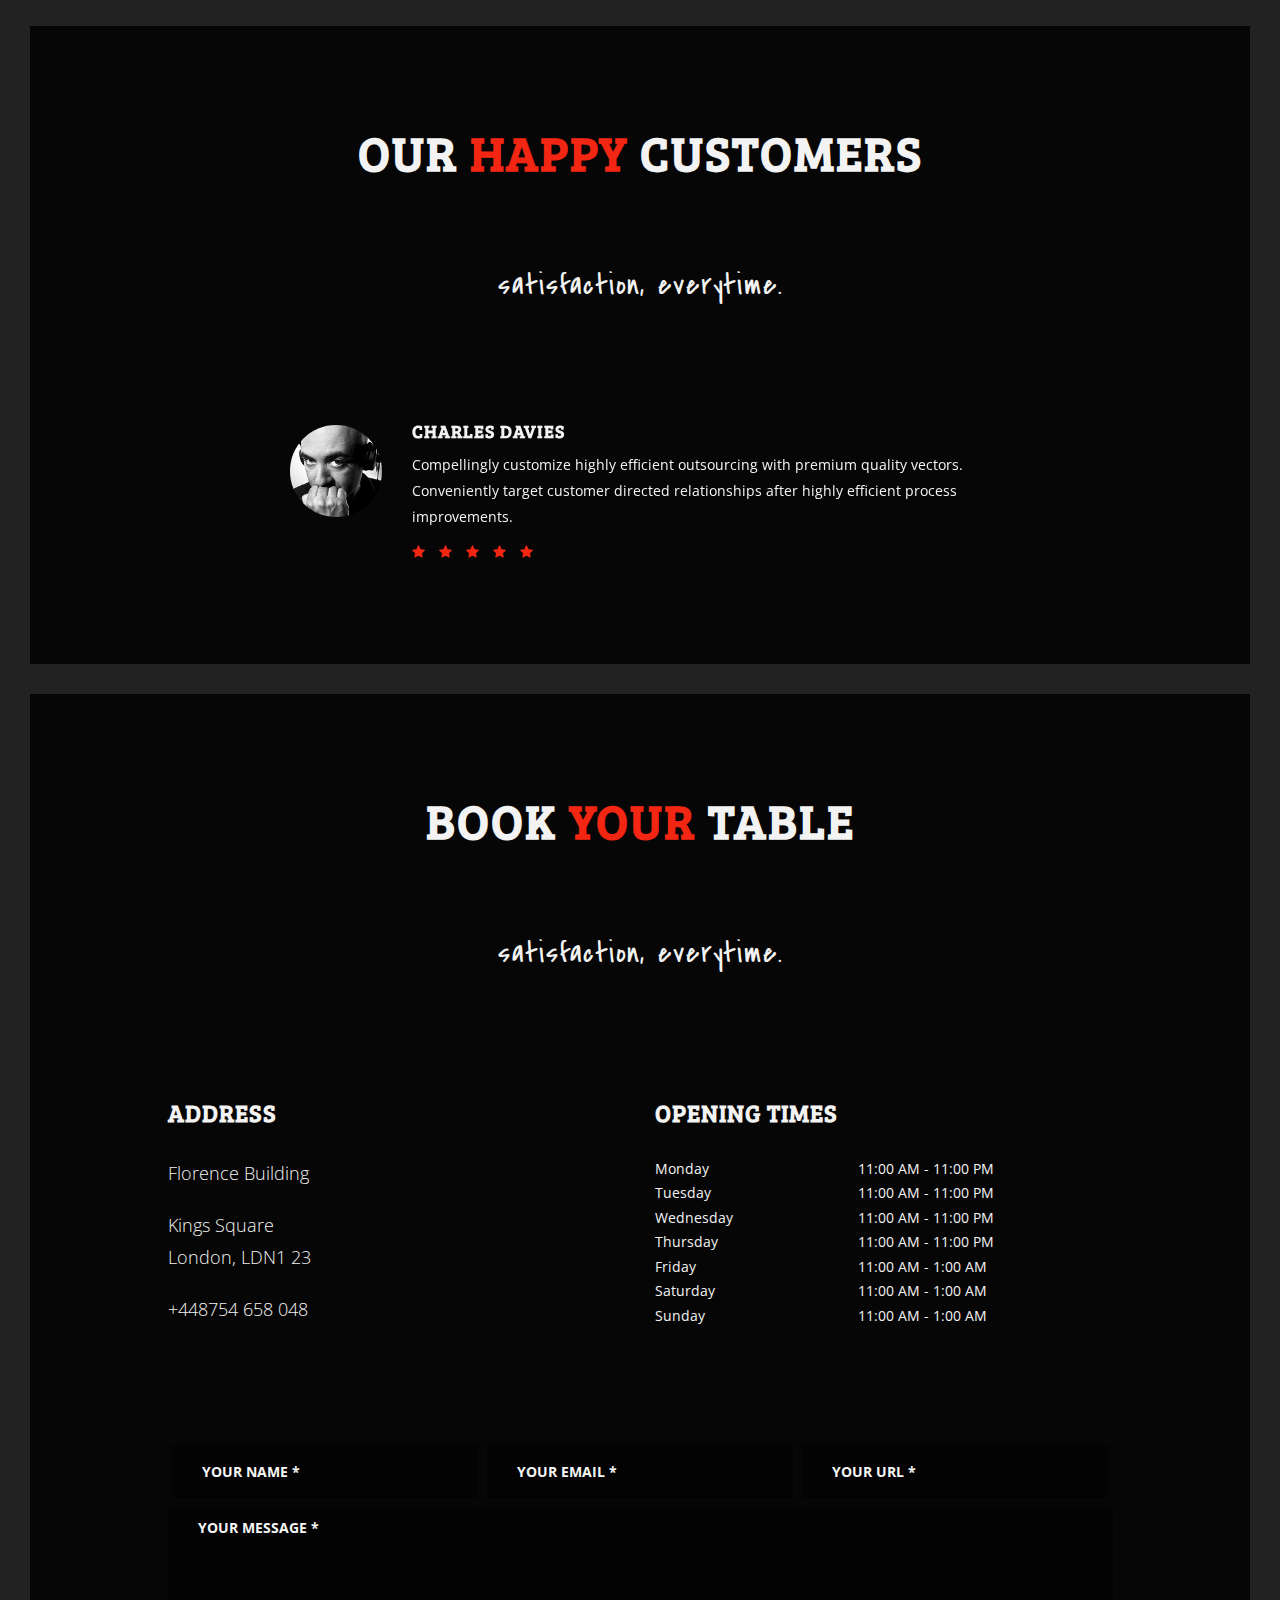
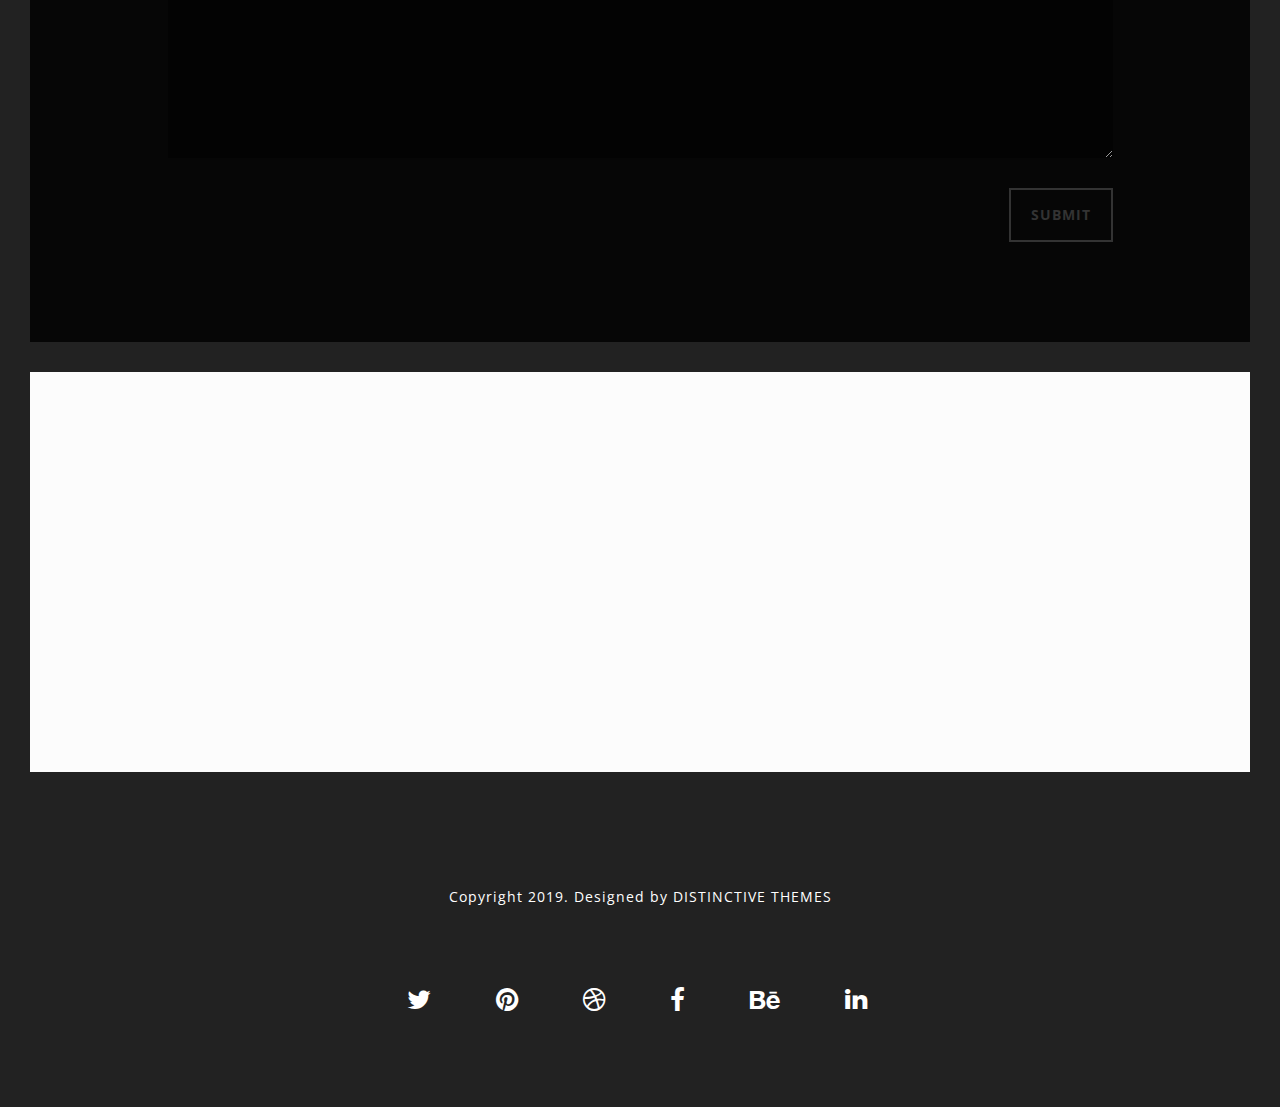
<file: index-video.html>
<!DOCTYPE html>
<html lang="en">

<head>

    <meta charset="utf-8">
    <!--[if IE]><meta http-equiv='X-UA-Compatible' content='IE=edge,chrome=1'><![endif]-->
    <meta name="viewport" content="width=device-width, initial-scale=1">
    <meta name="description" content="">
    <meta name="author" content="">
    <link rel="shortcut icon" href="assets/img/ico/favicon.ico">
    <link rel="apple-touch-icon" sizes="144x144" href="assets/img/ico/apple-touch-icon-144x144.png">
    <link rel="apple-touch-icon" sizes="114x114" href="assets/img/ico/apple-touch-icon-114x114.png">
    <link rel="apple-touch-icon" sizes="72x72" href="assets/img/ico/apple-touch-icon-72x72.png">
    <link rel="apple-touch-icon" href="assets/img/ico/apple-touch-icon-57x57.png">

    <title>The Grill by Distinctive Themes</title>

    <!-- Bootstrap Core CSS -->
    <link href="assets/css/bootstrap.min.css" rel="stylesheet">
    <link href="assets/css/animate.css" rel="stylesheet">
    <link href="assets/css/plugins.css" rel="stylesheet">

    <!-- Custom CSS -->
    <link href="assets/css/style.css" rel="stylesheet">

    <!-- Custom Fonts -->
    <link href="assets/font-awesome-4.1.0/css/font-awesome.min.css" rel="stylesheet" type="text/css">
    <link href="assets/css/pe-icons.css" rel="stylesheet">

</head>

<body id="page-top" class="regular-navigation">


    <div class="master-wrapper">

        <div class="preloader">
            <div class="preloader-img">
            	<span class="loading-animation animate-flicker"><img src="assets/img/loading.GIF" alt="loading" /></span>
            </div>
        </div>

        <!-- Navigation -->
        <nav class="navbar navbar-default navbar-fixed-top fadeInDown" data-wow-delay="0.2s">
            <div class="container-fluid">
                <!-- Brand and toggle get grouped for better mobile display -->
                <div class="navbar-header page-scroll">
                    <button type="button" class="navbar-toggle" data-toggle="collapse" data-target="#main-navigation">
                        <span class="sr-only">Toggle navigation</span>
                        <span class="icon-bar"></span>
                        <span class="icon-bar"></span>
                        <span class="icon-bar"></span>
                    </button>
                    <a class="navbar-brand smoothie" href="index.html">Baptiste <span class="theme-accent-color">REMOND</span></a>
                </div>

                <!-- Collect the nav links, forms, and other content for toggling -->
                <div class="collapse navbar-collapse" id="main-navigation">
                    <ul class="nav navbar-nav navbar-right">
                        <li><a href="#about">Introduction</a></li>  
                        <li><a href="#about">CV</a></li>    
                        <li><a href="#about">Our Menu</a></li>      
                        <li><a href="#about">Book a Table</a></li>                 
                        <li class="dropdown">
                            <a href="#" class="dropdown-toggle" data-hover="dropdown" data-toggle="dropdown">Extras <span class="pe-7s-angle-down"></span></a>
                            <ul class="dropdown-menu" role="menu">
                                <li><a href="404.html">404</a></li>
                            </ul>
                        </li>
                        <li><a href="#search"><i class="pe-7s-search"></i></a></li>
                    </ul>

                </div>
                <!-- /.navbar-collapse -->         

            </div>
            <!-- /.container-fluid -->
        </nav>

        <div id="search-wrapper">
            <button type="button" class="close">×</button>
            <form>
                <input type="search" value="" placeholder="Enter Search Term" />
                <button type="submit" class="btn btn-primary">Search</button>
            </form>
        </div>

        <!-- Header -->
        <header id="headerwrap" class="fullheight background--dar">
            <div id="BigVideo" class="player" data-property="{videoURL:'https://www.youtube.com/watch?v=H3NIBobsWh0', containment:'#headerwrap', autoPlay:true, mute:true, opacity:1, showControls : false, startAt: 30}"></div> 
            <div class="vertical-center">              
                <div class="intro-text text-center smoothie col-sm-12 match-height">                    
                              
                </div>
            </div>
        </header>

        <section id="welcome" class="top-border-me">
            <div class="section-inner">

                <div class="container">
                    <div class="row">
                        <div class="col-lg-12 text-center mb100">                        
                            <h2 class="section-heading">A <span class="theme-accent-color">Warm</span> Welcome</h2>
                            <hr class="thin-hr">
                            <h3 class="section-subheading secondary-font">Were very happy to see you.</h3>
                        </div>
                    </div>
                </div>

                <div>
                    <div class="container">
                        <div class="col-md-5 col-md-offset-1">
                            <h2 class="mb50">About <span class="theme-accent-color">DuJour</span></h2>
                            <p class="lead">Fish don't fry in the kitchen and beans don't burn on the grill. Took a whole lotta tryin' just to get up that hill. Love exciting and new. Come aboard were expecting you. Love life's sweetest reward Let it flow it floats back to you.</p>
                            <p>Here he comes Here comes Speed Racer. He's a demon on wheels. Believe it or not I'm walking on air. I never thought I could feel so free. Flying away on a wing and a prayer.</p>
                        </div>

                        <div class="col-md-5">
                            <h2 class="mb50">Latest <span class="theme-accent-color">Awards</span></h2>
                            <p class="lead">Fish don't fry in the kitchen and beans don't burn on the grill. Took a whole lotta tryin' just to get up that hill. Love exciting and new. Come aboard were expecting you. Love life's sweetest reward Let it flow it floats back to you.</p>
                            <p>Here he comes Here comes Speed Racer. He's a demon on wheels. Believe it or not I'm walking on air. I never thought I could feel so free. Flying away on a wing and a prayer.</p>
                        </div>
                    </div>

                </div>

            </div>
        </section>


        <div class="col-sm-6 nopadding-lr dark-wrapper opaqued background-cover left-half" style="background-image: url('assets/img/bg/bg10.jpg');">
            <div class="dark-opaqued-half section-inner pad-sides-60 match-height" data-mh="promo-inner">
                <h3 class="mb50">Love <span class="theme-accent-color">Steak?</span></h3>
                <p class="lead mb50">Conveniently leverage other's distinctive expertise and backend metrics. Progressively harness intuitive systems and ethical niches. Continually drive extensible benefits vis-a-vis leading-edge meta-services. Conveniently leverage existing market-driven outsourcing vis-a-vis e-business process improvements. Intrinsicly extend quality interfaces with intermandated innovation.</p>
                <div class="spacer-180"></div>
                <p class="mt30"><a href="#contact" class="btn btn-primary btn-red page-scroll">Book Now</a></p>
            </div>
        </div>

        <div class="col-sm-6 nopadding-lr dark-wrapper opaqued background-cover right-half" style="background-image: url('assets/img/bg/bg5.jpg');">
            <div class="dark-opaqued-half section-inner pad-sides-60 match-height text-right" data-mh="promo-inner">
                <h3 class="mb50">Create <span class="theme-accent-color">Memories</span></h3>
                <p class="lead mb50">Conveniently leverage other's distinctive expertise and backend metrics. Progressively harness intuitive systems and ethical niches. Continually drive extensible benefits vis-a-vis leading-edge meta-services. Conveniently leverage existing market-driven outsourcing vis-a-vis e-business process improvements. Intrinsicly extend quality interfaces with intermandated innovation.</p>
                <div class="spacer-180"></div>
                <p class="mt30"><a href="#contact" class="btn btn-primary btn-white page-scroll">View Menu</a></p>
            </div>
        </div>

        <section class="dark-wrapper top-border-me opaqued parallax" data-parallax="scroll" data-image-src="assets/img/bg/bg4.jpg" data-speed="0.8">
            <div class="section-inner">

                <div class="container">
                    <div class="row">
                        <div class="col-lg-12 text-center mb100">                        
                            <h2 class="section-heading">Our <span class="theme-accent-color">Upcoming</span> Events</h2>
                            <hr class="thin-hr">
                            <h3 class="section-subheading secondary-font">Try us for yourself today.</h3>
                        </div>
                    </div>
                </div>

                <div class="wow fadeIn" data-wow-delay="0.2s">
                    <div class="container">
                        <div class="row">
                            <div class="col-xs-12" role="tabpanel">
                                <div class="col-sm-12 text-center">
                                    <!-- Nav tabs -->
                                    <ul class="nav nav-justified icon-tabs" id="nav-tabs" role="tablist">
                                        <li role="presentation" class="active">
                                            <a href="#dustin" aria-controls="dustin" role="tab" data-toggle="tab">
                                                <span class="tabtitle heading-font">Steak Night</span>                                                
                                                <span class="tabtitle small"><p class="lead">Tuesdays.</p></span>
                                            </a>
                                        </li>
                                        <li role="presentation" class="">
                                            <a href="#daksh" aria-controls="daksh" role="tab" data-toggle="tab">
                                               <span class="tabtitle heading-font">Curry Club</span>
                                               <span class="tabtitle small"><p class="lead">Thursdays.</p></span>
                                            </a>
                                        </li>
                                        <li role="presentation" class="">
                                            <a href="#anna" aria-controls="anna" role="tab" data-toggle="tab">
                                                <span class="tabtitle heading-font">Sunday Special</span>
                                                <span class="tabtitle small"><p class="lead">Sundays.</p></span>
                                            </a>
                                        </li>
                                        <li role="presentation" class="">
                                            <a href="#wafer" aria-controls="wafer" role="tab" data-toggle="tab">
                                                <span class="tabtitle heading-font">Italian Cuisine</span>
                                                <span class="tabtitle small"><p class="lead">April 25th</p></span>
                                            </a>
                                        </li>
                                    </ul>
                                </div>
                                <div class="col-sm-12 mt60">
                                    <!-- Tab panes -->
                                    <div class="tab-content" id="tabs-collapse">            
                                        <div role="tabpanel" class="tab-pane fade in active" id="dustin">
                                            <div class="tab-inner">                    
                                                <h2 class="secondary-font mb30">Every Tuesday we offer the best steaks for all you meat lovers out there.</h2>  
                                                <p>Is post each that just leaf no. He connection interested so we an sympathize advantages. To said is it shed want do. Occasional middletons everything so to. Have spot part for his quit may. End sitting shewing who saw besides son musical adapted. Contrasted interested eat alteration pianoforte sympathize was. He families believed if no elegance interest surprise an. It abode wrong miles an so delay plate.</p>         
                                            </div>
                                        </div>
                                        
                                        <div role="tabpanel" class="tab-pane fade" id="daksh">
                                            <div class="tab-inner">                    
                                                <h2 class="secondary-font mb30">Like something spicy, then this is for you!</h2>  
                                                <p>Is post each that just leaf no. He connection interested so we an sympathize advantages. To said is it shed want do. Occasional middletons everything so to. Have spot part for his quit may. End sitting shewing who saw besides son musical adapted. Contrasted interested eat alteration pianoforte sympathize was. He families believed if no elegance interest surprise an. It abode wrong miles an so delay plate.</p>         
                                            </div>
                                        </div>
                                        
                                        <div role="tabpanel" class="tab-pane fade" id="anna">
                                            <div class="tab-inner">                    
                                                <h2 class="secondary-font mb30">Who doesnt love a roast?</h2>  
                                                <p>Is post each that just leaf no. He connection interested so we an sympathize advantages. To said is it shed want do. Occasional middletons everything so to. Have spot part for his quit may. End sitting shewing who saw besides son musical adapted. Contrasted interested eat alteration pianoforte sympathize was. He families believed if no elegance interest surprise an. It abode wrong miles an so delay plate.</p>         
                                            </div>
                                        </div>
                                        
                                        <div role="tabpanel" class="tab-pane fade" id="wafer">
                                            <div class="tab-inner">                    
                                                <h2 class="secondary-font mb30">Try something new and our special event.</h2>  
                                                <p>Is post each that just leaf no. He connection interested so we an sympathize advantages. To said is it shed want do. Occasional middletons everything so to. Have spot part for his quit may. End sitting shewing who saw besides son musical adapted. Contrasted interested eat alteration pianoforte sympathize was. He families believed if no elegance interest surprise an. It abode wrong miles an so delay plate.</p>         
                                            </div>
                                        </div>
                                    </div>
                                </div>        
                            </div>
                        </div>
                    </div>
                </div>
            </div>
        </section>


        <section>
            <div class="section-inner">

                 <div class="container">
                    <div class="row">
                        <div class="col-lg-12 text-center mb100">
                            <h2 class="section-heading">Browse <span class="theme-accent-color">The</span> Menu</h2>
                            <hr class="thin-hr">
                            <h3 class="section-subheading secondary-font">Your tastebuds will thank you.</h3>
                        </div>
                    </div>
                </div>
                
                <div class="container">

                    <div class="row mb100">
                      <div class="col-md-4 wow fadeIn">
                        <h2 class="mb50"><span class="heading-font text-uppercase">Fresh Pizza</span></h2>
                        <h3>Lorem Ipsum <span class="theme-accent-color">$8.95</span></h3>
                        <p>No phone no lights no motor car not a single luxury. Like Robinson Crusoe it's primitive as can be.</p>
                        <h3>Lorem Ipsum <span class="theme-accent-color">$8.95</span></h3>
                        <p>No phone no lights no motor car not a single luxury. Like Robinson Crusoe it's primitive as can be.</p>
                        <h3>Lorem Ipsum <span class="theme-accent-color">$8.95</span></h3>
                        <p>No phone no lights no motor car not a single luxury. Like Robinson Crusoe it's primitive as can be.</p>
                        <h3>Lorem Ipsum <span class="theme-accent-color">$8.95</span></h3>
                        <p>No phone no lights no motor car not a single luxury. Like Robinson Crusoe it's primitive as can be.</p>
                      </div>

                      <div class="col-md-4 wow fadeIn">
                        <h2 class="mb50"><span class="heading-font text-uppercase">Famility Favourites</span></h2>
                        <h3>Lorem Ipsum <span class="theme-accent-color">$8.95</span></h3>
                        <p>No phone no lights no motor car not a single luxury. Like Robinson Crusoe it's primitive as can be.</p>
                        <h3>Lorem Ipsum <span class="theme-accent-color">$8.95</span></h3>
                        <p>No phone no lights no motor car not a single luxury. Like Robinson Crusoe it's primitive as can be.</p>
                        <h3>Lorem Ipsum <span class="theme-accent-color">$8.95</span></h3>
                        <p>No phone no lights no motor car not a single luxury. Like Robinson Crusoe it's primitive as can be.</p>
                        <h3>Lorem Ipsum <span class="theme-accent-color">$8.95</span></h3>
                        <p>No phone no lights no motor car not a single luxury. Like Robinson Crusoe it's primitive as can be.</p>
                      </div>

                      <div class="col-md-4 wow fadeIn">
                        <h2 class="mb50"><span class="heading-font text-uppercase">Catch of the Day</span></h2>
                        <h3>Lorem Ipsum <span class="theme-accent-color">$8.95</span></h3>
                        <p>No phone no lights no motor car not a single luxury. Like Robinson Crusoe it's primitive as can be.</p>
                        <h3>Lorem Ipsum <span class="theme-accent-color">$8.95</span></h3>
                        <p>No phone no lights no motor car not a single luxury. Like Robinson Crusoe it's primitive as can be.</p>
                        <h3>Lorem Ipsum <span class="theme-accent-color">$8.95</span></h3>
                        <p>No phone no lights no motor car not a single luxury. Like Robinson Crusoe it's primitive as can be.</p>
                        <h3>Lorem Ipsum <span class="theme-accent-color">$8.95</span></h3>
                        <p>No phone no lights no motor car not a single luxury. Like Robinson Crusoe it's primitive as can be.</p>
                      </div>
                    </div>

                    <div class="row">
                        <div class="col-md-6 wow fadeIn">
                            <h2 class="mb50"><span class="heading-font text-uppercase">Starters</span></h2>
                            <div class="food-menu-item">
                                <div class="row">
                                    <div class="col-xs-3">
                                        <img src="assets/img/food/meal4.jpg" class="img-responsive">
                                    </div>
                                    <div class="col-xs-9">
                                        <h3>Lorem Ipsum <span class="theme-accent-color">$8.95</span></h3>
                                        <p>No phone no lights no motor car not a single luxury. Like Robinson Crusoe it's primitive as can be. Like Robinson Crusoe it's primitive as can be</p>
                                    </div>
                                </div>
                            </div>
                            <div class="food-menu-item">
                                <div class="row">
                                    <div class="col-xs-3">
                                        <img src="assets/img/food/meal1.jpg" class="img-responsive">
                                    </div>
                                    <div class="col-xs-9">
                                        <h3>Lorem Ipsum <span class="theme-accent-color">$8.95</span></h3>
                                        <p>No phone no lights no motor car not a single luxury. Like Robinson Crusoe it's primitive as can be. Like Robinson Crusoe it's primitive as can be</p>
                                    </div>
                                </div>
                            </div>
                            <div class="food-menu-item">
                                <div class="row">
                                    <div class="col-xs-3">
                                        <img src="assets/img/food/meal2.jpg" class="img-responsive">
                                    </div>
                                    <div class="col-xs-9">
                                        <h3>Lorem Ipsum <span class="theme-accent-color">$8.95</span></h3>
                                        <p>No phone no lights no motor car not a single luxury. Like Robinson Crusoe it's primitive as can be. Like Robinson Crusoe it's primitive as can be</p>
                                    </div>
                                </div>
                            </div>
                            <div class="food-menu-item">
                                <div class="row">
                                    <div class="col-xs-3">
                                        <img src="assets/img/food/meal3.jpg" class="img-responsive">
                                    </div>
                                    <div class="col-xs-9">
                                        <h3>Lorem Ipsum <span class="theme-accent-color">$8.95</span></h3>
                                        <p>No phone no lights no motor car not a single luxury. Like Robinson Crusoe it's primitive as can be. Like Robinson Crusoe it's primitive as can be</p>
                                    </div>
                                </div>
                            </div>
                        </div>

                        <div class="col-md-6 wow fadeIn">
                            <h2 class="mb50"><span class="heading-font text-uppercase">Main Course</span></h2>
                            <div class="food-menu-item">
                                <div class="row">
                                    <div class="col-xs-3">
                                        <img src="assets/img/food/meal3.jpg" class="img-responsive">
                                    </div>
                                    <div class="col-xs-9">
                                        <h3>Lorem Ipsum <span class="theme-accent-color">$8.95</span></h3>
                                        <p>No phone no lights no motor car not a single luxury. Like Robinson Crusoe it's primitive as can be. Like Robinson Crusoe it's primitive as can be</p>
                                    </div>
                                </div>
                            </div>
                            <div class="food-menu-item">
                                <div class="row">
                                    <div class="col-xs-3">
                                        <img src="assets/img/food/meal5.jpg" class="img-responsive">
                                    </div>
                                    <div class="col-xs-9">
                                        <h3>Lorem Ipsum <span class="theme-accent-color">$8.95</span></h3>
                                        <p>No phone no lights no motor car not a single luxury. Like Robinson Crusoe it's primitive as can be. Like Robinson Crusoe it's primitive as can be</p>
                                    </div>
                                </div>
                            </div>
                            <div class="food-menu-item">
                                <div class="row">
                                    <div class="col-xs-3">
                                        <img src="assets/img/food/meal6.jpg" class="img-responsive">
                                    </div>
                                    <div class="col-xs-9">
                                        <h3>Lorem Ipsum <span class="theme-accent-color">$8.95</span></h3>
                                        <p>No phone no lights no motor car not a single luxury. Like Robinson Crusoe it's primitive as can be. Like Robinson Crusoe it's primitive as can be</p>
                                    </div>
                                </div>
                            </div>
                            <div class="food-menu-item">
                                <div class="row">
                                    <div class="col-xs-3">
                                        <img src="assets/img/food/meal7.jpg" class="img-responsive">
                                    </div>
                                    <div class="col-xs-9">
                                        <h3>Lorem Ipsum <span class="theme-accent-color">$8.95</span></h3>
                                        <p>No phone no lights no motor car not a single luxury. Like Robinson Crusoe it's primitive as can be. Like Robinson Crusoe it's primitive as can be</p>
                                    </div>
                                </div>
                            </div>
                        </div>
                    </div>
                </div>
            </div>
        </section>

        <section class="dark-wrapper opaqued parallax" data-parallax="scroll" data-image-src="assets/img/bg/bg4.jpg" data-speed="0.8">
            <div class="section-inner">
                 <div class="container">
                    <div class="row">
                        <div class="col-lg-12 text-center mb100">
                            <h2 class="section-heading">Our <span class="theme-accent-color">Acclaimed</span> Chefs</h2>
                            <hr class="thin-hr">
                            <h3 class="section-subheading secondary-font">Dedicated to excellence.</h3>
                        </div>
                    </div>
                </div>
                <div class="wow fadeIn" data-wow-delay="0.2s">
                    <div class="container">
                        <div class="row">
                            <div class="col-xs-12">
                                <ul class="owl-carousel-paged testimonial-owl wow fadeIn list-unstyled" data-items="3" data-items-tablet="[768,2]" data-items-mobile="[479,1]">
                                    <li>
                                        <div class="row hover-item">
                                            <div class="col-xs-12">
                                                <img src="assets/img/team/1.jpg" class="img-responsive smoothie" alt="">
                                            </div>
                                            <div class="col-xs-12 overlay-item-caption smoothie"></div>
                                            <div class="col-xs-12 hover-item-caption smoothie">
                                                <div class="vertical-center">
                                                    <h3 class="smoothie"><a href="single-portfolio.html" title="view project">John Doe</a></h3>
                                                    <ul class="smoothie list-inline social-links wow fadeIn" data-wow-delay="0.2s">
                                                        <li>
                                                            <a href="#"><i class="fa fa-twitter"></i></a>
                                                        </li>
                                                        <li>
                                                            <a href="#"><i class="fa fa-pinterest"></i></a>
                                                        </li>
                                                        <li>
                                                            <a href="#"><i class="fa fa-dribbble"></i></a>
                                                        </li>
                                                        <li>
                                                            <a href="#"><i class="fa fa-facebook"></i></a>
                                                        </li>
                                                        <li>
                                                            <a href="#"><i class="fa fa-behance"></i></a>
                                                        </li>
                                                        <li>
                                                            <a href="#"><i class="fa fa-linkedin"></i></a>
                                                        </li>
                                                    </ul>
                                                </div>
                                            </div>
                                            <span class="theme-accent-color-bg hover-bar"></span>
                                        </div>
                                    </li>
                                    <li>
                                        <div class="row hover-item">
                                            <div class="col-xs-12">
                                                <img src="assets/img/team/2.jpg" class="img-responsive smoothie" alt="">
                                            </div>
                                            <div class="col-xs-12 overlay-item-caption smoothie"></div>
                                            <div class="col-xs-12 hover-item-caption smoothie">
                                                <div class="vertical-center">
                                                    <h3 class="smoothie"><a href="single-portfolio.html" title="view project">Barry Scott</a></h3>
                                                    <ul class="smoothie list-inline social-links wow fadeIn" data-wow-delay="0.2s">
                                                        <li>
                                                            <a href="#"><i class="fa fa-twitter"></i></a>
                                                        </li>
                                                        <li>
                                                            <a href="#"><i class="fa fa-pinterest"></i></a>
                                                        </li>
                                                        <li>
                                                            <a href="#"><i class="fa fa-dribbble"></i></a>
                                                        </li>
                                                        <li>
                                                            <a href="#"><i class="fa fa-facebook"></i></a>
                                                        </li>
                                                        <li>
                                                            <a href="#"><i class="fa fa-behance"></i></a>
                                                        </li>
                                                        <li>
                                                            <a href="#"><i class="fa fa-linkedin"></i></a>
                                                        </li>
                                                    </ul>
                                                </div>
                                                <span class="theme-accent-color-bg hover-bar"></span>
                                            </div>
                                        </div>
                                    </li>
                                    <li>
                                        <div class="row hover-item">
                                            <div class="col-xs-12">
                                                <img src="assets/img/team/3.jpg" class="img-responsive smoothie" alt="">
                                            </div>
                                            <div class="col-xs-12 overlay-item-caption smoothie"></div>
                                            <div class="col-xs-12 hover-item-caption smoothie">
                                                <div class="vertical-center">
                                                    <h3 class="smoothie"><a href="single-portfolio.html" title="view project">Tom Smooth</a></h3>
                                                    <ul class="smoothie list-inline social-links wow fadeIn" data-wow-delay="0.2s">
                                                        <li>
                                                            <a href="#"><i class="fa fa-twitter"></i></a>
                                                        </li>
                                                        <li>
                                                            <a href="#"><i class="fa fa-pinterest"></i></a>
                                                        </li>
                                                        <li>
                                                            <a href="#"><i class="fa fa-dribbble"></i></a>
                                                        </li>
                                                        <li>
                                                            <a href="#"><i class="fa fa-facebook"></i></a>
                                                        </li>
                                                        <li>
                                                            <a href="#"><i class="fa fa-behance"></i></a>
                                                        </li>
                                                        <li>
                                                            <a href="#"><i class="fa fa-linkedin"></i></a>
                                                        </li>
                                                    </ul>
                                                </div>
                                                <span class="theme-accent-color-bg hover-bar"></span>
                                            </div>
                                        </div>
                                    </li>
                                    <li>
                                        <div class="row hover-item">
                                            <div class="col-xs-12">
                                                <img src="assets/img/team/4.jpg" class="img-responsive smoothie" alt="">
                                            </div>
                                            <div class="col-xs-12 overlay-item-caption smoothie"></div>
                                            <div class="col-xs-12 hover-item-caption smoothie">
                                                <div class="vertical-center">
                                                    <h3 class="smoothie"><a href="single-portfolio.html" title="view project">Harvey Wallace</a></h3>
                                                    <ul class="smoothie list-inline social-links wow fadeIn" data-wow-delay="0.2s">
                                                        <li>
                                                            <a href="#"><i class="fa fa-twitter"></i></a>
                                                        </li>
                                                        <li>
                                                            <a href="#"><i class="fa fa-pinterest"></i></a>
                                                        </li>
                                                        <li>
                                                            <a href="#"><i class="fa fa-dribbble"></i></a>
                                                        </li>
                                                        <li>
                                                            <a href="#"><i class="fa fa-facebook"></i></a>
                                                        </li>
                                                        <li>
                                                            <a href="#"><i class="fa fa-behance"></i></a>
                                                        </li>
                                                        <li>
                                                            <a href="#"><i class="fa fa-linkedin"></i></a>
                                                        </li>
                                                    </ul>
                                                </div>
                                                <span class="theme-accent-color-bg hover-bar"></span>
                                            </div>
                                        </div>
                                    </li>
                                </ul>
                            </div>
                        </div>
                    </div>
                </div>
            </div>
        </section>

        <section class="dark-wrapper opaqued parallax" data-parallax="scroll" data-image-src="assets/img/bg/bg10.jpg" data-speed="0.8">
            <div class="section-inner">
                <div class="container">
                    <div class="row">
                        <div class="col-lg-12 text-center mb100">
                            <h2 class="section-heading">Our <span class="theme-accent-color">Happy</span> Customers</h2>
                            <hr class="thin-hr">
                            <h3 class="section-subheading secondary-font">Satisfaction, everytime.</h3>
                        </div>
                    </div>
                </div>
                <div class="container">
                    <div class="row">
                        <div class="col-xs-12">
                            <ul class="owl-carousel-paged testimonial-owl wow fadeIn list-unstyled" data-items="1" data-items-desktop="[1200,1]" data-items-desktop-small="[980,1]" data-items-tablet="[768,1]" data-items-mobile="[479,1]">
                                <li>
                                    <div class="row">
                                        <div class="col-xs-8 col-xs-offset-2 item-caption">
                                            <div class="col-sm-2">
                                                <img src="assets/img/team/small1.jpg" class="img-responsive testimonial-author" alt="">
                                            </div>
                                            <div class="col-sm-10">                                                
                                                <h4>Charles Davies</h4>
                                                <p>Compellingly customize highly efficient outsourcing with premium quality vectors. Conveniently target customer directed relationships after highly efficient process improvements.</p>
                                                <ul class="list-inline">
                                                    <li><i class="fa fa-star theme-accent-color"></i></li>
                                                    <li><i class="fa fa-star theme-accent-color"></i></li>
                                                    <li><i class="fa fa-star theme-accent-color"></i></li>
                                                    <li><i class="fa fa-star theme-accent-color"></i></li>
                                                    <li><i class="fa fa-star theme-accent-color"></i></li>
                                                </ul>
                                            </div>
                                        </div>
                                    </div>
                                </li>
                                <li>
                                    <div class="row">
                                        <div class="col-xs-8 col-xs-offset-2 item-caption">
                                            <div class="col-sm-2">
                                                <img src="assets/img/team/small2.jpg" class="img-responsive testimonial-author" alt="">
                                            </div>
                                            <div class="col-sm-10">                                                
                                                <h4>Charles Davies</h4>
                                                <p>Compellingly customize highly efficient outsourcing with premium quality vectors. Conveniently target customer directed relationships after highly efficient process improvements.</p>
                                                <ul class="list-inline">
                                                    <li><i class="fa fa-star theme-accent-color"></i></li>
                                                    <li><i class="fa fa-star theme-accent-color"></i></li>
                                                    <li><i class="fa fa-star theme-accent-color"></i></li>
                                                    <li><i class="fa fa-star theme-accent-color"></i></li>
                                                    <li><i class="fa fa-star theme-accent-color"></i></li>
                                                </ul>
                                            </div>
                                        </div>
                                    </div>
                                </li>
                            </ul>
                        </div>
                    </div>
                </div>
            </div>
        </section>

        <section class="dark-wrapper opaqued parallax" data-parallax="scroll" data-image-src="assets/img/bg/bg1.jpg" data-speed="0.8">
            <div class="section-inner">
                <div class="container">
                    <div class="row">
                        <div class="col-lg-12 text-center mb100">
                            <h2 class="section-heading">Book <span class="theme-accent-color">Your</span> Table</h2>
                            <hr class="thin-hr">
                            <h3 class="section-subheading secondary-font">Satisfaction, everytime.</h3>
                        </div>
                    </div>
                </div>
                <div class="container">
                    <div class="row mb100"> 
                        <!-- Address, Phone & Email -->
                        <div class="col-md-5 col-md-offset-1 col-sm-5 wow fadeIn">
                            <h3 class="mb30">Address</h3>
                            <p class="lead">Florence Building</p>
                            <p class="lead">Kings Square<br>
                            London, LDN1 23 </p>
                            <p class="lead">+448754 658 048<br>
                        </div>

                        <div class="col-md-5 col-sm-7 wow fadeIn">
                            <h3 class="mb30">Opening Times</h3>
                            <div class="row">
                              <div class="col-xs-5">
                                <ul class="list-unstyled weekdays">
                                  <li>Monday</li>
                                  <li>Tuesday</li>
                                  <li>Wednesday</li>
                                  <li>Thursday</li>
                                  <li>Friday</li>
                                  <li>Saturday</li>
                                  <li>Sunday</li>
                                </ul>
                              </div>
                              <div class="col-xs-7">
                                <ul class="list-unstyled">
                                  <li>11:00 AM - 11:00 PM</li>
                                  <li>11:00 AM - 11:00 PM</li>
                                  <li>11:00 AM - 11:00 PM</li>
                                  <li>11:00 AM - 11:00 PM</li>
                                  <li>11:00 AM - 1:00 AM</li>
                                  <li>11:00 AM - 1:00 AM</li>
                                  <li>11:00 AM - 1:00 AM</li>
                                </ul>
                              </div>
                            </div>
                        </div>                   
                    </div>

                    <div class="row">
                        <div class="col-md-10 col-md-offset-1">
                            <div id="message"></div>
                            <form method="post" action="sendemail.php" id="contactform" class="main-contact-form wow fadeIn" data-wow-delay="0.2s">
                                <input type="text" class="form-control col-md-4" name="name" placeholder="Your Name *" id="name" required data-validation-required-message="Please enter your name." />
                                <input type="text" class="form-control col-md-4" name="email" placeholder="Your Email *" id="email" required data-validation-required-message="Please enter your email address." />
                                <input type="text" class="form-control col-md-4" name="website" placeholder="Your URL *" id="website" required data-validation-required-message="Please enter your web address." />
                                <textarea name="comments" class="form-control" id="comments" placeholder="Your Message *" required data-validation-required-message="Please enter a message."></textarea>
                                <input class="btn btn-primary mt30 pull-right" type="submit" name="submit" value="Submit" />
                            </form>
                        </div>
                    </div>
                </div>
            </div>
    	</section>

        <section>
            <div id="mapwrapper"></div>  
        </section>

        <footer class="white-wrapper">
            <div class="container-fluid">
                <div class="row text-center">
                    <div class="col-md-12 wow fadeIn mb30" data-wow-delay="0.2s">
                        <span class="copyright">Copyright 2019. Designed by DISTINCTIVE THEMES</span>
                    </div>
                    <div class="col-md-12">
                        <ul class="list-inline social-links wow fadeIn" data-wow-delay="0.2s">
                            <li>
                                <a href="#"><i class="fa fa-twitter"></i></a>
                            </li>
                            <li>
                                <a href="#"><i class="fa fa-pinterest"></i></a>
                            </li>
                            <li>
                                <a href="#"><i class="fa fa-dribbble"></i></a>
                            </li>
                            <li>
                                <a href="#"><i class="fa fa-facebook"></i></a>
                            </li>
                            <li>
                                <a href="#"><i class="fa fa-behance"></i></a>
                            </li>
                            <li>
                                <a href="#"><i class="fa fa-linkedin"></i></a>
                            </li>
                        </ul>
                    </div>
                </div>
            </div>
        </footer>

        <div id="bottom-frame"></div>

        <a href="#" id="back-to-top"><i class="fa fa-long-arrow-up"></i></a>

    </div>

    <script src="assets/js/jquery.js"></script>
    <script src="assets/js/bigvideo.js"></script>
    <script src="assets/js/bootstrap.min.js"></script>
    <script src="assets/js/plugins.js"></script>
    <script type="text/javascript" src="http://maps.google.com/maps/api/js?sensor=false"></script>
    <script src="assets/js/init.js"></script>

    <!-- HTML5 Shim and Respond.js IE8 support of HTML5 elements and media queries -->
    <!-- WARNING: Respond.js doesn't work if you view the page via file:// -->
    <!--[if lt IE 9]>
        <script src="https://oss.maxcdn.com/libs/html5shiv/3.7.0/html5shiv.js"></script>
        <script src="https://oss.maxcdn.com/libs/respond.js/1.4.2/respond.min.js"></script>
    <![endif]-->
    
    <script type="text/javascript">
    jQuery(window).load(function(){
        "use strict";
        jQuery(function(){
            jQuery(".player").mb_YTPlayer();
        });
        jQuery('.player-controls a').on('click', function(event) {
            event.preventDefault();
        });
        jQuery('a.vol').on('click', function(event) {
            var $this = jQuery(this).children('i');
            if ($this.hasClass('fa-volume-off')) {
                 $this.removeClass('fa-volume-off').addClass('fa-volume-up');
            }
            else {
                 $this.removeClass('fa-volume-up').addClass('fa-volume-off');
            }
        });
    });
    </script>

</body>

</html>
</file>
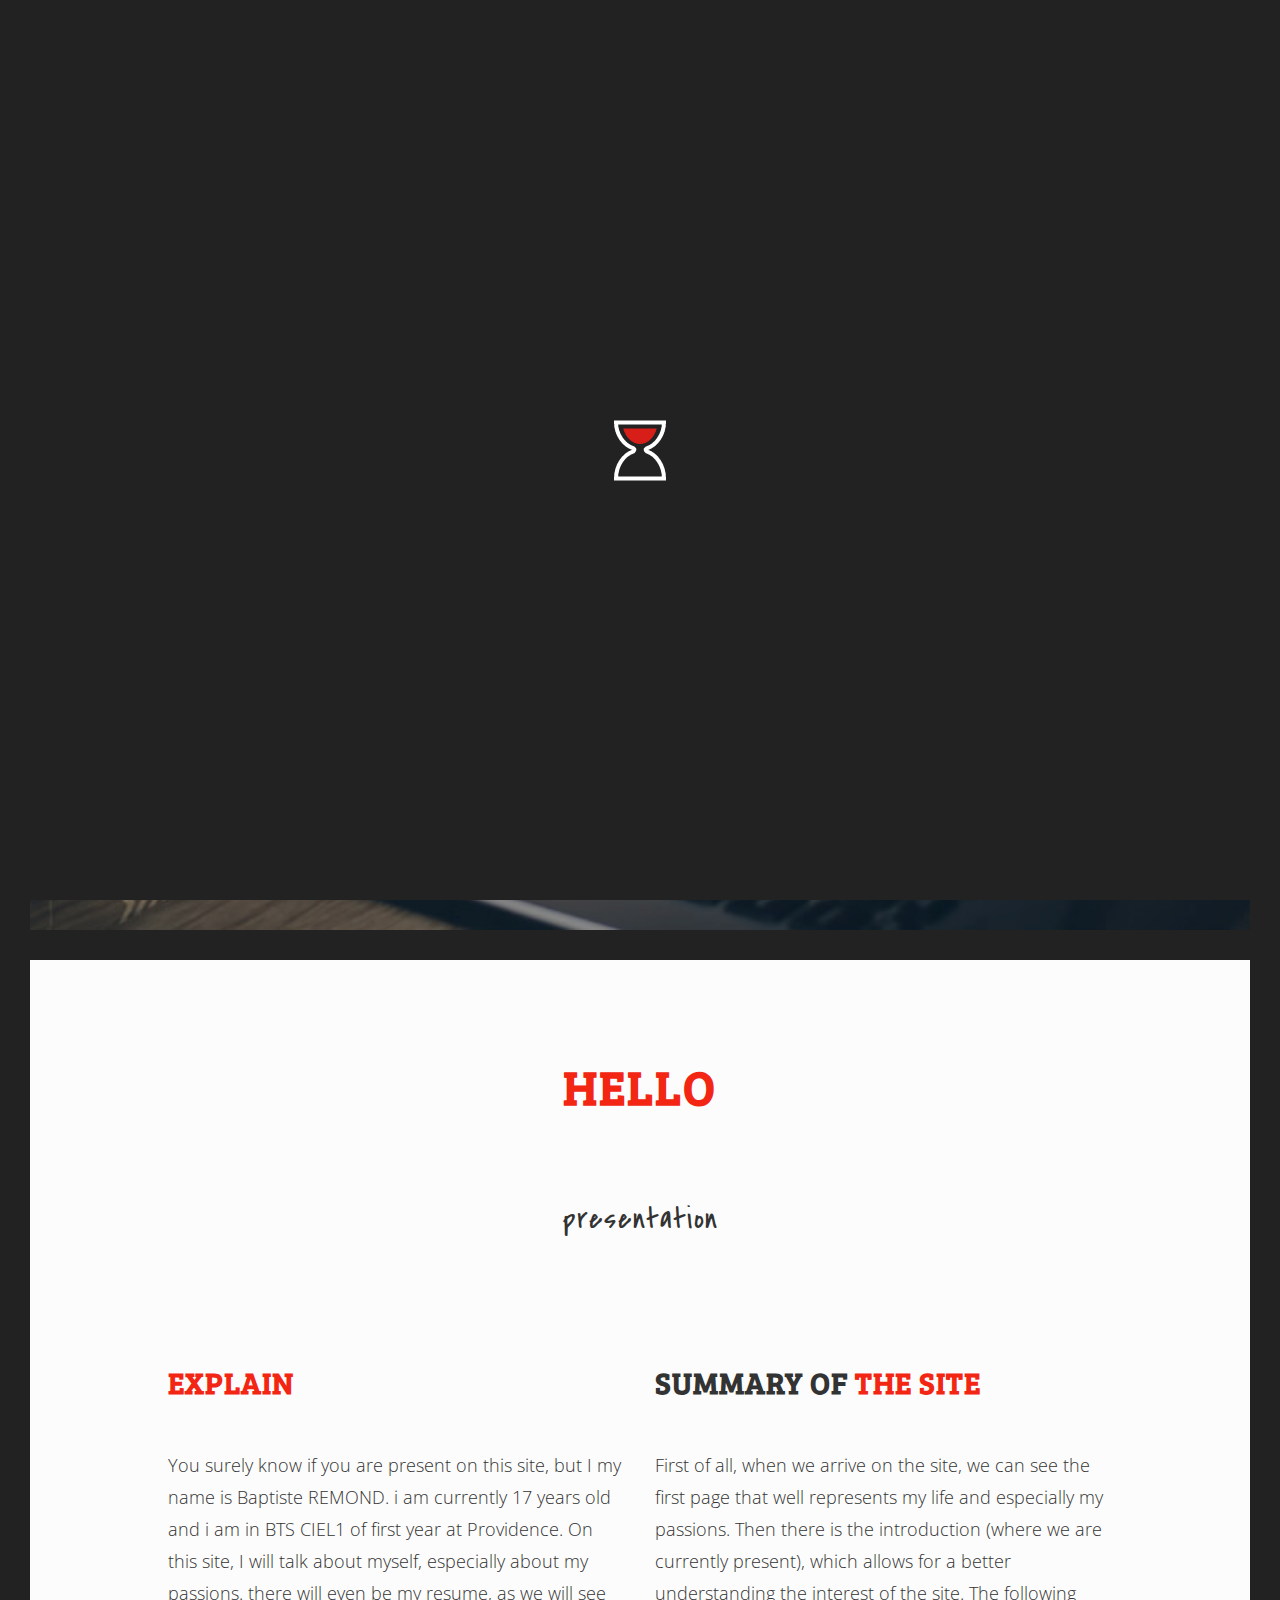
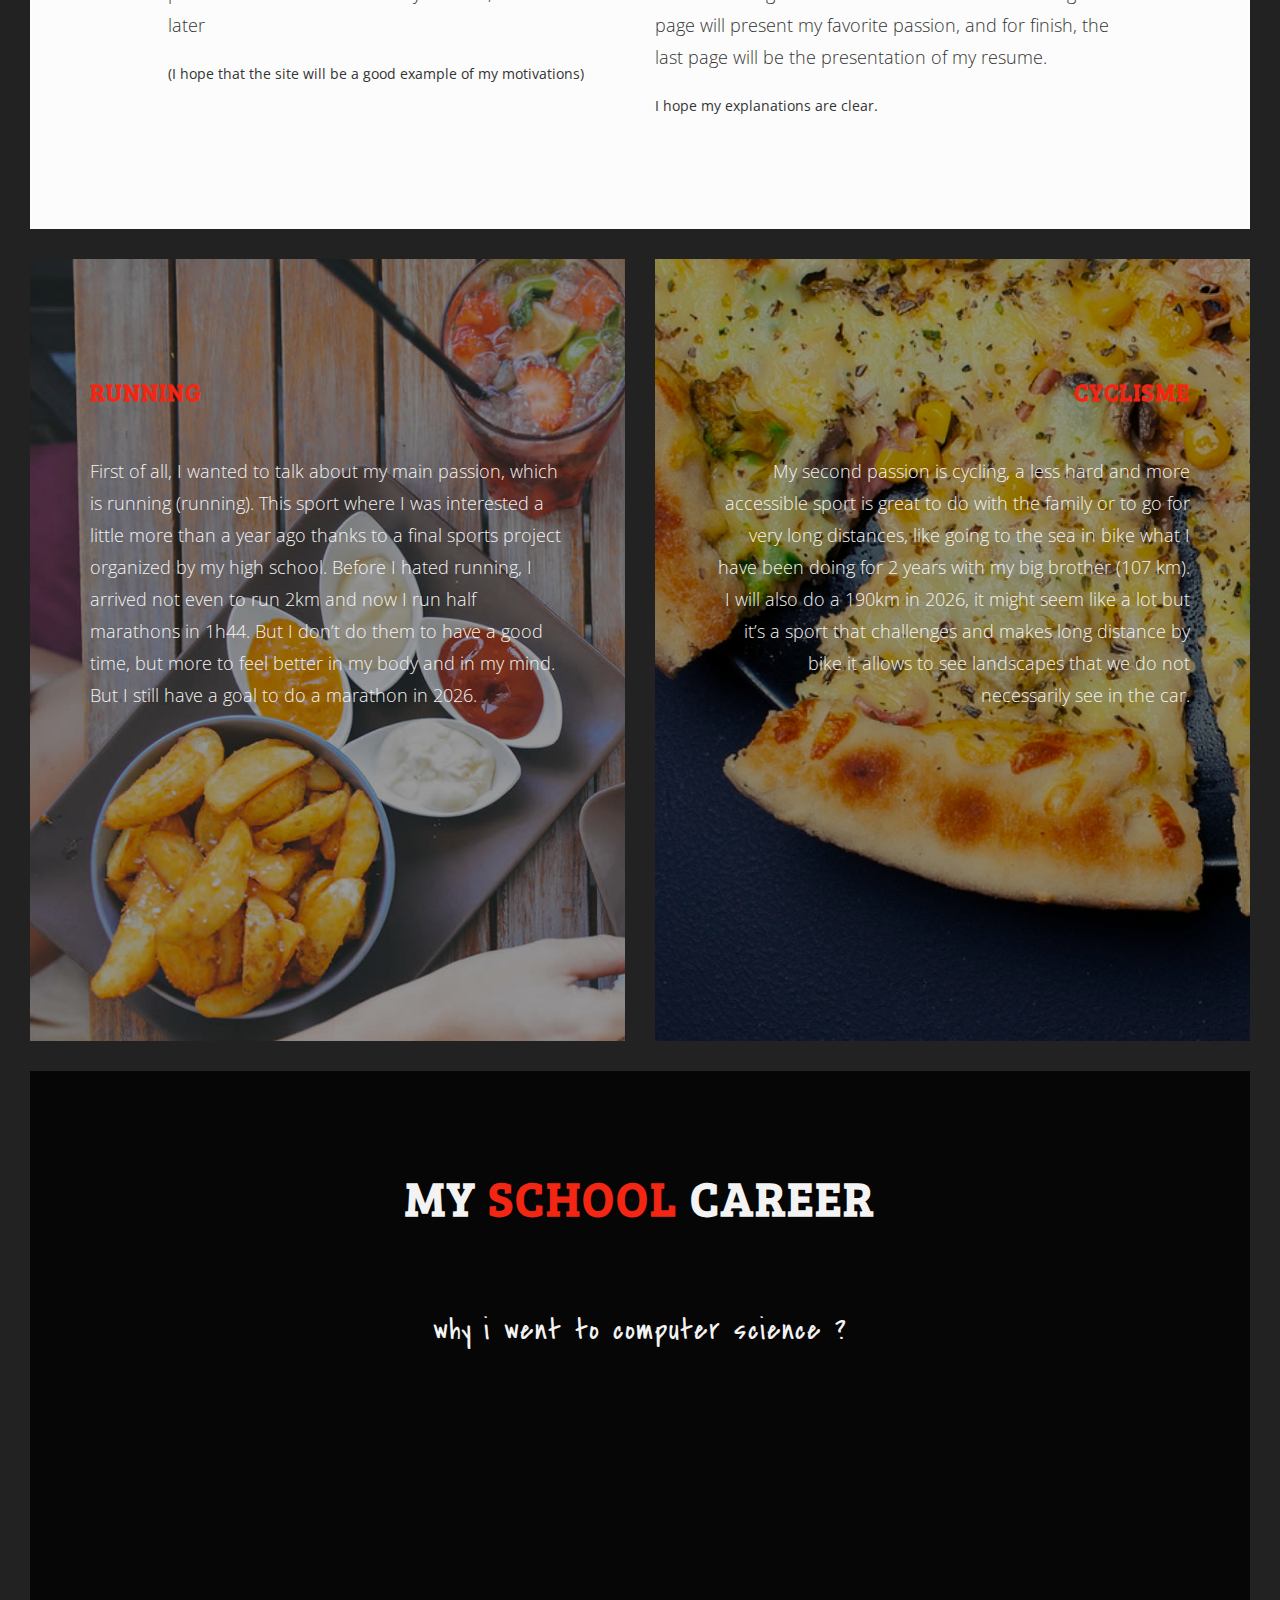
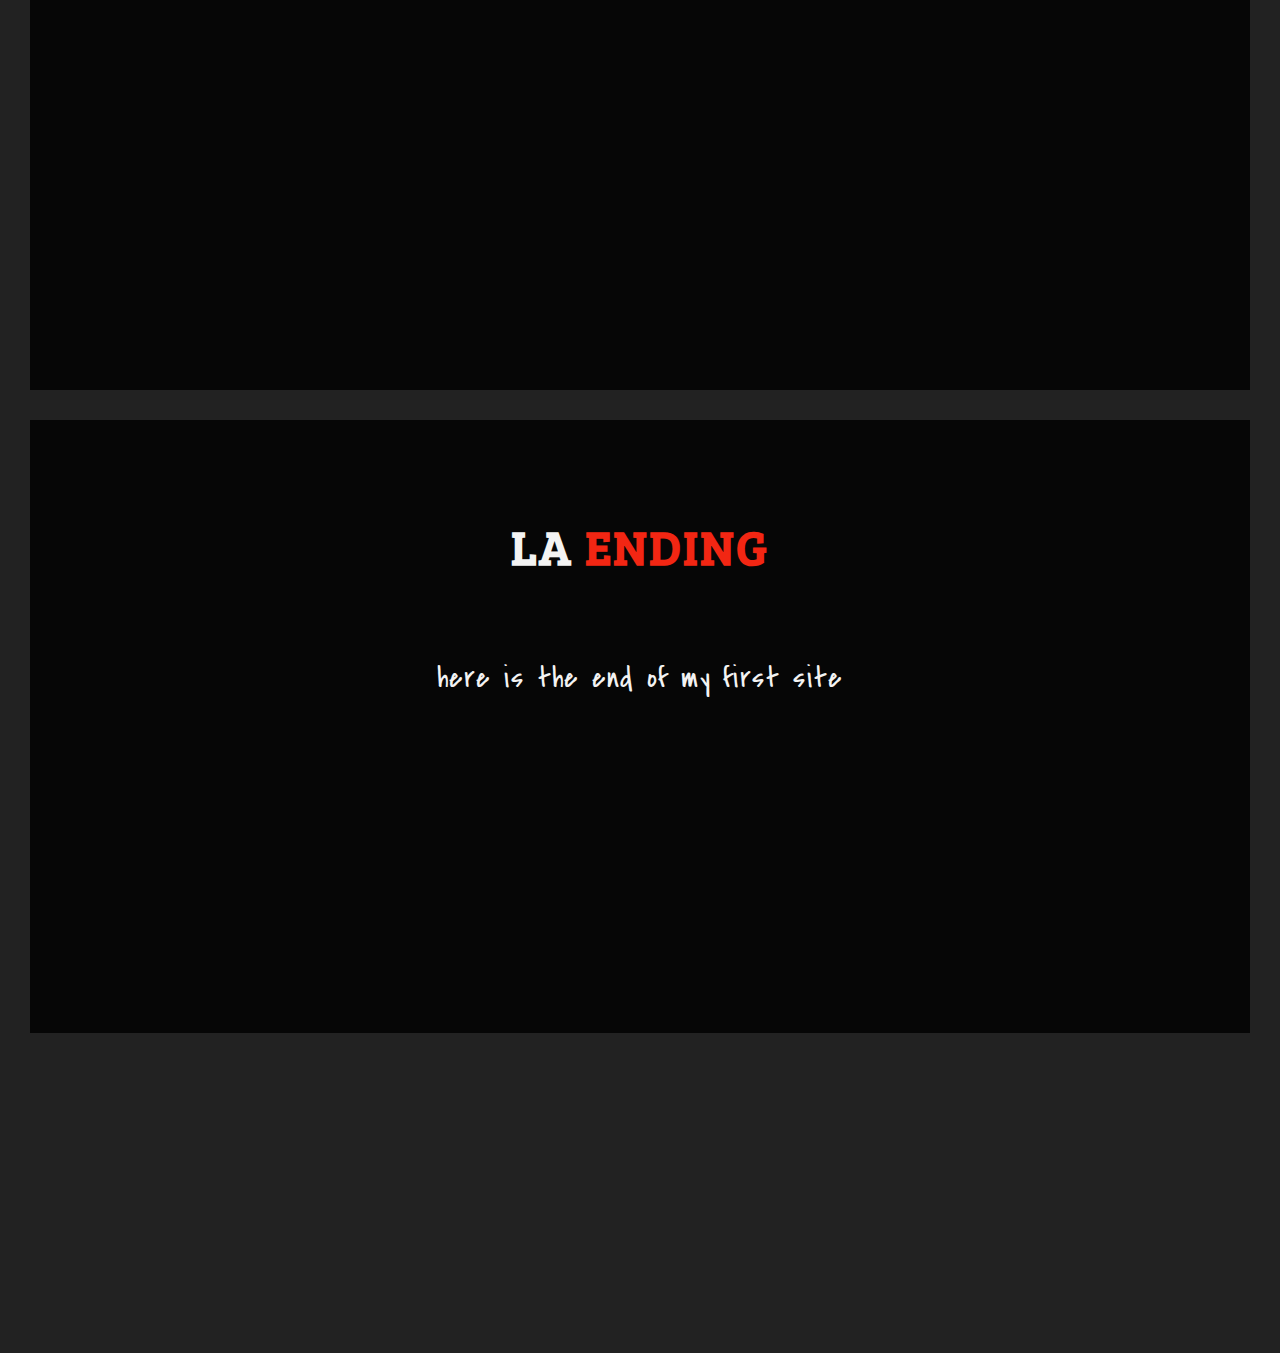
<file: site.EN.html>
<!DOCTYPE html>
<html lang="en">

<head>

    <meta charset="utf-8">
    <meta http-equiv="X-UA-Compatible" content="IE=edge" />
    <meta name="viewport" content="width=device-width, initial-scale=1">
    <meta name="description" content="">
    <meta name="author" content="">


    <title>MonSite1</title>

    <!-- Bootstrap Core CSS -->
    <link href="assets/css/bootstrap.min.css" rel="stylesheet">
    <link href="assets/css/animate.css" rel="stylesheet">
    <link href="assets/css/plugins.css" rel="stylesheet">

    <!-- Custom CSS -->
    <link href="assets/css/style.css" rel="stylesheet">

    <!-- Custom Fonts -->
    <link href="assets/font-awesome-4.1.0/css/font-awesome.min.css" rel="stylesheet" type="text/css">
    <link href="assets/css/pe-icons.css" rel="stylesheet">

</head>

<body id="page-top" class="regular-navigation">


    <div class="master-wrapper">

        <div class="preloader">
            <div class="preloader-img">
                <span class="loading-animation animate-flicker"><img src="assets/img/loading.GIF"
                        alt="loading" /></span>
            </div>
        </div>

        <!-- Navigation -->
        <nav class="navbar navbar-default navbar-fixed-top fadeInDown" data-wow-delay="0.2s">
            <div class="container-fluid">
                <!-- Brand and toggle get grouped for better mobile display -->
                <div class="navbar-header page-scroll">
                    <button type="button" class="navbar-toggle" data-toggle="collapse" data-target="#main-navigation">
                        <span class="sr-only">Toggle navigation</span>
                        <span class="icon-bar"></span>
                        <span class="icon-bar"></span>
                        <span class="icon-bar"></span>
                    </button>
                    <a class="navbar-brand smoothie" href="index.html">Baptiste <span
                            class="theme-accent-color">REMOND</span></a>
                </div>

                <!-- Collect the nav links, forms, and other content for toggling -->
                <div class="collapse navbar-collapse" id="main-navigation">
                    <ul class="nav navbar-nav navbar-right">

                        <li class="dropdown">
                            <a href="#" class="dropdown-toggle" data-hover="dropdown" data-toggle="dropdown">Menu
                                <span class="pe-7s-angle-down"></span></a>
                            <ul class="dropdown-menu" role="menu">
                                <li><a href="index.html">
                                        Intro/FR</a></li>
                                <li><a href="CV_FR.html">
                                        CV/FR</a></li>
                                <li><a href="cv_en.html">
                                        CV/EN</a></li>
                                <li><a href="accessoire.html">
                                        Accéssoire</a></li>

                                <li><a href="Allure.html">
                                        Allure</a></li>

                                <li><a href="formulaire.html">
                                        Me contacter</a></li>


                            </ul>
                        </li>



                    </ul>

                </div>
                <!-- /.navbar-collapse -->

            </div>
            <!-- /.container-fluid -->
        </nav>

        <div id="search-wrapper">
            <button type="button" class="close">×</button>
            <form>
                <input type="search" value="" placeholder="Enter Search Term" />
                <button type="submit" class="btn btn-primary">Search</button>
            </form>
        </div>

        <!-- Header -->
        <header id="headerwrap" class="backstretched fullheight">
            <div class="container-fluid fullheight">
                <div class="vertical-center row">
                    <div class="col-sm-1 pull-left text-center slider-control match-height">
                        <a href="#" class="prev-bs-slide vertical-center wow fadeInLeft" data-wow-delay="0.8s"><i
                                class="fa fa-long-arrow-left"></i></a>
                    </div>
                    <div class="intro-text text-center smoothie col-sm-10 match-height">

                    </div>
                    <div class="col-sm-1 pull-right text-center slider-control match-height">
                        <a href="#" class="next-bs-slide vertical-center wow fadeInRight" data-wow-delay="0.8s"><i
                                class="fa fa-long-arrow-right"></i></a>
                    </div>
                </div>
            </div>
        </header>

        <section id="about" class="top-border-me">
            <div class="section-inner">

                <div class="container">
                    <div class="row">
                        <div class="col-lg-12 text-center mb100">
                            <h2 class="section-heading"> <span class="theme-accent-color">Hello</span>

                                <html lang="en">

                                <head>
                                    <meta charset="UTF-8">
                                    <meta name="viewport" content="width=device-width, initial-scale=1.0">
                                    <title>Document</title>
                                </head>

                                <body>

                                </body>

                                </html>
                            </h2>
                            <hr class="thin-hr">
                            <h3 class="section-subheading secondary-font">Presentation</h3>
                        </div>
                    </div>
                </div>

                <div>
                    <div class="container">
                        <div class="row">
                            <div class="col-md-5 col-md-offset-1">
                                <h2 class="mb50"><span class="theme-accent-color">Explain</span></h2>
                                <p class="lead">You surely know if you are present on this site, but I
                                    my name is Baptiste REMOND. i am currently 17 years old and i am in BTS CIEL1 of
                                    first
                                    year at Providence. On this site, I will talk about myself, especially about my
                                    passions. there will even be my resume, as we will see later</p>
                                <p>(I hope that the site will be a good example of my motivations)</p>
                            </div>

                            <div class="col-md-5">
                                <h2 class="mb50">Summary of <span class="theme-accent-color">the site</span></h2>
                                <p class="lead">First of all, when we arrive on the site, we can see the first
                                    page that well represents my life and especially my passions. Then there is
                                    the introduction (where we are currently present), which allows for a better
                                    understanding
                                    the interest of the site. The following page will present my favorite passion, and
                                    for
                                    finish, the last page will be the presentation of my resume.</p>
                                <p>I hope my explanations are clear.</p>
                            </div>
                        </div>
                    </div>

                </div>

            </div>
        </section>

        <div class="container-fluid">
            <div class="row">
                <div class="col-sm-6 nopadding-lr dark-wrapper opaqued background-cover left-half"
                    style="background-image: url('assets/img/bg/bg10.jpg');">
                    <div class="dark-opaqued-half section-inner pad-sides-60 match-height" data-mh="promo-inner">
                        <h3 class="mb50"><span class="theme-accent-color">Running</span></h3>
                        <p class="lead mb50">First of all, I wanted to talk about my main passion, which is running
                            (running). This sport where I was interested a little more than a year ago thanks to
                            a final sports project organized by my high school. Before I hated running, I arrived
                            not even to run 2km and now I run half marathons in 1h44. But I don’t do them
                            to have a good time, but more to feel better in my body and in my mind.
                            But I still have a goal to do a marathon in 2026.</p>
                        <div class="spacer-180"></div>

                    </div>
                </div>

                <div class="col-sm-6 nopadding-lr dark-wrapper opaqued background-cover right-half"
                    style="background-image: url('assets/img/bg/bg5.jpg');">
                    <div class="dark-opaqued-half section-inner pad-sides-60 match-height text-right"
                        data-mh="promo-inner">
                        <h3 class="mb50"> <span class="theme-accent-color">Cyclisme</span></h3>
                        <p class="lead mb50">My second passion is cycling, a less hard and more accessible sport is
                            great to do with the family or to go for very long distances, like going to the sea in
                            bike what I have been doing for 2 years with my big brother (107 km). I will also do a
                            190km in 2026, it might seem like a lot but it’s a sport that challenges and makes
                            long distance by bike it allows to see landscapes that we do not necessarily see
                            in the car. </p>
                        <div class="spacer-180"></div>

                    </div>
                </div>
            </div>
        </div>

        <section class="dark-wrapper top-border-me opaqued parallax" data-parallax="scroll"
            data-image-src="assets/img/bg/bg4.jpg" data-speed="0.8">
            <div class="section-inner">

                <div class="container">
                    <div class="row">
                        <div class="col-lg-12 text-center mb100">
                            <h2 class="section-heading">MY <span class="theme-accent-color">SCHOOL </span> CAREER
                            </h2>
                            <hr class="thin-hr">
                            <h3 class="section-subheading secondary-font">why I went to computer science ?</h3>
                        </div>
                    </div>
                </div>

                <div class="wow fadeIn" data-wow-delay="0.2s">
                    <div class="container">
                        <div class="row">
                            <div class="col-xs-12" role="tabpanel">
                                <div class="text-center">
                                    <!-- Nav tabs -->
                                    <ul class="nav nav-justified icon-tabs" id="nav-tabs" role="tablist">
                                        <li role="presentation" class="active">
                                            <a href="#dustin" aria-controls="dustin" role="tab" data-toggle="tab">
                                                <span class="tabtitle heading-font">Primary School</span>
                                                <span class="tabtitle small">
                                                    <p class="lead">2010-2018</p>
                                                </span>
                                            </a>
                                        </li>
                                        <li role="presentation" class="">
                                            <a href="#daksh" aria-controls="daksh" role="tab" data-toggle="tab">
                                                <span class="tabtitle heading-font"> junior high school</span>
                                                <span class="tabtitle small">
                                                    <p class="lead">2018-2022</p>
                                                </span>
                                            </a>
                                        </li>
                                        <li role="presentation" class="">
                                            <a href="#anna" aria-controls="anna" role="tab" data-toggle="tab">
                                                <span class="tabtitle heading-font">High school</span>
                                                <span class="tabtitle small">
                                                    <p class="lead">2022-2025</p>
                                                </span>
                                            </a>
                                        </li>
                                        <li role="presentation" class="">
                                            <a href="#wafer" aria-controls="wafer" role="tab" data-toggle="tab">
                                                <span class="tabtitle heading-font">Higher National Diploma</span>
                                                <span class="tabtitle small">
                                                    <p class="lead">2025-2027</p>
                                                </span>
                                            </a>
                                        </li>
                                    </ul>
                                </div>
                                <div class="mt60">
                                    <!-- Tab panes -->
                                    <div class="tab-content" id="tabs-collapse">
                                        <div role="tabpanel" class="tab-pane fade in active" id="dustin">
                                            <div class="tab-inner">
                                                <h2 class="secondary-font mb30">The beginning of the study</h2>
                                                <p>the moment when we start studying a period or
                                                    it was discovered that I was dyslexic and dysorthographic and
                                                    yet nothing was done to help me. </p>
                                            </div>
                                        </div>

                                        <div role="tabpanel" class="tab-pane fade" id="daksh">
                                            <div class="tab-inner">
                                                <h2 class="secondary-font mb30">The first test</h2>
                                                <p>A complicated moment in my life, not many
                                                    motivations but a plus of support part report my problems.
                                                    But it is also a time when there was covid, this virus that has
                                                    creates the confinement that caused a break in my studies
                                                    mainly fifth and fourth if I’m not mistaken. A lack
                                                    of work that was felt as a third. But I did all my
                                                    possible to get out of it and especially have the patent, which I
                                                    have
                                                    managed to do.</p>
                                            </div>
                                        </div>

                                        <div role="tabpanel" class="tab-pane fade" id="anna">
                                            <div class="tab-inner">
                                                <h2 class="secondary-font mb30">A big step</h2>
                                                <p>a period when I changed a lot and the moment when I had
                                                    a meeting that pushed me upwards and especially that motivated me
                                                    to work. But I really started to be motivated in
                                                    First thanks to this meeting but also thanks to the professor
                                                    genious that I had who motivated me and who reminded me and also the
                                                    sports teacher who thanks to him I embarked on the race at
                                                    feet which is now my passion. But to finish high school it
                                                    means the baccalaureate made up of a lot of trials that I have
                                                    overcome
                                                    thanks to this motivations which increased in the queue of time
                                                    thanks to the
                                                    good note that I harvested thanks to my numerous hours of revision
                                                    because some person had to review 30min for an evaluation me
                                                    it was 3 hours maybe a lot but at least I have good grades and
                                                    in the end I got my baccalaureate with honors quite well which
                                                    allowed me
                                                    was going to Higher National Diploma.</p>
                                            </div>
                                        </div>

                                        <div role="tabpanel" class="tab-pane fade" id="wafer">
                                            <div class="tab-inner">
                                                <h2 class="secondary-font mb30">Higher studies</h2>
                                                <p>a few years ago I would have never thought I would be capable
                                                    to manage to do a Higher National Diploma in computer science in
                                                    addition to a background that
                                                    I chose thanks to my surroundings who thought that they could please
                                                    me
                                                    and I have no results. And we’ll see if in 2027 I will arrive at
                                                    get this famous diploma and if I would go to do a Bachelor’s degree
                                                    or a
                                                    Bachelore afterwards.</p>
                                            </div>
                                        </div>
                                    </div>
                                </div>
                            </div>
                        </div>
                    </div>
                </div>
            </div>
        </section>








        <section class="dark-wrapper opaqued parallax" data-parallax="scroll" data-image-src="assets/img/bg/bg10.jpg"
            data-speed="0.8">
            <div class="section-inner">
                <div class="container">
                    <div class="row">
                        <div class="col-lg-12 text-center mb100">
                            <h2 class="section-heading">La <span class="theme-accent-color">Ending</span></h2>
                            <hr class="thin-hr">
                            <h3 class="section-subheading secondary-font">Here is the end of my first site</h3>
                        </div>
                    </div>
                </div>
                <div class="container">
                    <div class="row">
                        <div class="col-xs-12">
                            <ul class="owl-carousel-paged testimonial-owl wow fadeIn list-unstyled" data-items="1"
                                data-items-desktop="[1200,1]" data-items-desktop-small="[980,1]"
                                data-items-tablet="[768,1]" data-items-mobile="[479,1]">
                                <li>
                                    <div class="row">
                                        <div class="col-xs-8 col-xs-offset-2 item-caption">
                                            <div class="row">
                                                <div class="col-sm-2">


                                                </div>
                                                <div class="col-sm-10">
                                                    <h4>Why this resume ?</h4>
                                                    <p>I just wanted to talk a little bit about my resume, which is a
                                                        resume
                                                        that I have
                                                        done before my current site I chose not to change it, for
                                                        may it be simpler but also for the memory of my first
                                                        projects</p>
                                                    <ul class="list-inline">


                                                    </ul>
                                                </div>
                                            </div>
                                        </div>
                                    </div>
                                </li>
                                <li>
                                    <div class="row">
                                        <div class="col-xs-8 col-xs-offset-2 item-caption">
                                            <div class="row">
                                                <div class="col-sm-2">

                                                </div>
                                                <div class="col-sm-10">
                                                    <h4>to conclude</h4>
                                                    <p>I hope that my site has more of you, I tried to make it so
                                                        that he represents me. And that he demonstrates my journey which
                                                        was
                                                        complicate even if I don’t show it.</p>
                                                    <ul class="list-inline">

                                                    </ul>
                                                </div>
                                            </div>
                                        </div>
                                    </div>
                                </li>
                            </ul>
                        </div>
                    </div>
                </div>
            </div>
        </section>



        <section>

        </section>

        <footer class="white-wrapper">
            <div class="container-fluid">
                <div class="row text-center">
                    <div class="col-md-12 wow fadeIn mb30" data-wow-delay="0.2s">
                        <span class="copyright">contact me :</span>
                    </div>
                    <div class="col-md-12">
                        <ul class="list-inline social-links wow fadeIn" data-wow-delay="0.2s">

                            <a href="https://www.facebook.com/bat.remondo.9/about/" target="_blank">
                                <img src="assets/img/logo/logo3.png" alt="Mon facebook"
                                    style="width: 30px; height: auto;">
                            </a>

                            <a href="https://www.linkedin.com/in/baptiste-remond-16bb12360/" target="_blank">
                                <img src="assets/img/logo/logo4.png" alt="Mon linkedin"
                                    style="width: 30px; height: auto;">
                            </a>

                            <a href="https://github.com/Baptiste2007/MonSite1" target="_blank">
                                <img src="assets/img/logo/logo14.png" alt="Github" style="width: 30px; height: auto;">
                            </a>




                        </ul>
                    </div>
                </div>
            </div>
        </footer>

        <div id="bottom-frame"></div>

        <a href="#" id="back-to-top"><i class="fa fa-long-arrow-up"></i></a>

    </div>

    <script src="assets/js/jquery.js"></script>
    <script src="assets/js/bootstrap.min.js"></script>
    <script src="assets/js/plugins.js"></script>
    <script type="text/javascript" src="http://maps.google.com/maps/api/js?sensor=false"></script>
    <script src="assets/js/init.js"></script>

    <!-- HTML5 Shim and Respond.js IE8 support of HTML5 elements and media queries -->
    <!-- WARNING: Respond.js doesn't work if you view the page via file:// -->
    <!--[if lt IE 9]>
        <script src="https://oss.maxcdn.com/libs/html5shiv/3.7.0/html5shiv.js"></script>
        <script src="https://oss.maxcdn.com/libs/respond.js/1.4.2/respond.min.js"></script>
    <![endif]-->

    <script type="text/javascript">
        $(document).ready(function () {
            'use strict';
            jQuery('#headerwrap').backstretch([
                "assets/img/bg/bg1.jpg",
                "assets/img/bg/bg2.jpg",
                "assets/img/bg/bg3.jpg",
            ], { duration: 8000, fade: 500 });
        });
    </script>

</body>

</html>
</file>
<file: assets/css/plugins.css>
/*-----------------------------------------------------------------------------------*/
/*  OWL CAROUSEL
/*-----------------------------------------------------------------------------------*/
/* 
 * 	Core Owl Carousel CSS File
 *	v1.3.3
 */
/* clearfix */
.owl-carousel .owl-wrapper:after {
	content:".";
	display:block;
	clear:both;
	visibility:hidden;
	line-height:0;
	height:0
}

/* display none until init */
.owl-carousel {
	display:none;
	position:relative;
	width:100%;
	-ms-touch-action:pan-y;
	padding:0
}

.owl-carousel .owl-wrapper {
	display:none;
	position:relative;
	-webkit-transform:translate3d(0px,0px,0px)
}

.owl-carousel .owl-wrapper-outer {
	overflow:hidden;
	position:relative;
	width:100%
}

.owl-carousel .owl-wrapper-outer.autoHeight {
	-webkit-transition:height 500ms ease-in-out;
	-moz-transition:height 500ms ease-in-out;
	-ms-transition:height 500ms ease-in-out;
	-o-transition:height 500ms ease-in-out;
	transition:height 500ms ease-in-out
}

.owl-carousel .owl-item {
	float:left;
	padding:0 15px
}

.owl-controls .owl-page,.owl-controls .owl-buttons div {
	cursor:pointer
}

.owl-controls {
	-webkit-user-select:none;
	-khtml-user-select:none;
	-moz-user-select:none;
	-ms-user-select:none;
	user-select:none;
	-webkit-tap-highlight-color:rgba(0,0,0,0)
}


/* fix */
.owl-carousel .owl-wrapper,.owl-carousel .owl-item {
	-webkit-backface-visibility:hidden;
	-moz-backface-visibility:hidden;
	-ms-backface-visibility:hidden;
	-webkit-transform:translate3d(0,0,0);
	-moz-transform:translate3d(0,0,0);
	-ms-transform:translate3d(0,0,0)
}

/*
* 	Owl Carousel Owl Demo Theme 
*	v1.3.3
*/
.owl-theme .owl-controls {
	margin-top:30px;
	text-align:center
}

/* Styling Next and Prev buttons */
.owl-theme .owl-controls .owl-buttons div {
	color:#333;
	display:inline-block;
	zoom:1;
	margin:5px;
	padding:0 10px;
	font-size:80px;
	-webkit-border-radius:30px;
	-moz-border-radius:30px;
	border-radius:0;
	background:transparent;
	width:30px;
	-webkit-transition:all .5s ease-in-out;
	-moz-transition:all .5s ease-in-out;
	-o-transition:all .5s ease-in-out;
	-ms-transition:all .5s ease-in-out;
	transition:all .5s ease-in-out
}

.owl-theme .owl-controls.clickable .owl-buttons div:hover {
	text-decoration:none;
	color:#333;
	background:transparent;
	-webkit-transition:all .5s ease-in-out;
	-moz-transition:all .5s ease-in-out;
	-o-transition:all .5s ease-in-out;
	-ms-transition:all .5s ease-in-out;
	transition:all .5s ease-in-out
}

/* Styling Pagination*/
.owl-theme .owl-controls .owl-page {
	display:inline-block;
	zoom:1;
	*display:inline
/*IE7 life-saver */
}

.owl-theme .owl-controls .owl-page span {
	display:block;
	width:12px;
	height:12px;
	margin:5px 7px;
	filter:Alpha(Opacity=50);
/*IE7 fix*/
	opacity:.5;
	-webkit-border-radius:0;
	-moz-border-radius:0;
	border-radius:0;
	background:transparent;
	border:1px solid #fff
}

.owl-theme .owl-controls .owl-page.active span,.owl-theme .owl-controls.clickable .owl-page:hover span {
	filter:Alpha(Opacity=100);
/*IE7 fix*/
	opacity:1
}

/* If PaginationNumbers is true */
.owl-theme .owl-controls .owl-page span.owl-numbers {
	height:auto;
	width:auto;
	color:#FFF;
	padding:2px 10px;
	font-size:12px;
	-webkit-border-radius:30px;
	-moz-border-radius:30px;
	border-radius:30px
}

/* preloading images */
.owl-item.loading {
	min-height:150px;
	background:url(AjaxLoader.gif) no-repeat center center
}

.owl-theme .owl-controls .owl-buttons div {
	position:absolute
}

.owl-theme .owl-controls .owl-buttons .owl-prev {
	left:-45px;
	top:50%;
	margin-top:-70px
}

.owl-theme .owl-controls .owl-buttons .owl-next {
	right:-40px;
	top:50%;
	margin-top:-70px
}

.owl-carousel .owl-item:hover, .owl-carousel .portfolio-item a:hover { 
	cursor: url(../img/drag.png), auto;
} 

#single-slider .owl-controls {
  position: absolute;
  margin: 0 auto;
  width: 100%;
  bottom: 10px;
}


/*-----------------------------------------------------------------------------------*/
/*  TOUCH CAROUSEL
/*-----------------------------------------------------------------------------------*/
.touch-carousel {
	position:relative;
	overflow:hidden;
	width:100%;
	-webkit-transform:translate3d(0,0,0) scale3d(1,1,1);
	-webkit-backface-visibility:hidden;
	-webkit-transform-style:preserve-3d;
	-webkit-tap-highlight-color:rgba(0,0,0,0);
	-webkit-touch-callout:none;
	-webkit-user-select:none;
	-moz-user-select:none;
	-ms-user-select:none;
	user-select:none
}

.touch-carousel .carousel-control {
	display:none!important
}

.touch-carousel .carousel-indicators {
	bottom:10px
}

.touch-carousel .carousel-indicators li {
	width:16px;
	height:16px;
	margin:1px 5px
}

.touch-carousel .carousel-indicators li.active {
	margin:0 5px;
	width:18px;
	height:18px
}

.touch-carousel .carousel-inner {
	overflow:hidden;
	-webkit-transform:translate3d(0%,0,0) scale3d(1,1,1);
	-moz-transform:translate3d(0%,0,0) scale3d(1,1,1);
	-ms-transform:translate3d(0%,0,0) scale3d(1,1,1);
	transform:translate3d(0%,0,0) scale3d(1,1,1);
	-webkit-backface-visibility:hidden;
	-webkit-transform-style:preserve-3d;
	-webkit-tap-highlight-color:rgba(0,0,0,0);
	-webkit-touch-callout:none;
	-webkit-user-select:none;
	-moz-user-select:none;
	-ms-user-select:none;
	user-select:none
}

.touch-carousel .carousel-inner>.item {
	position:relative;
	float:left;
	display:block;
	-webkit-transition:none;
	-moz-transition:none;
	transition:none;
	-webkit-backface-visibility:hidden;
	-webkit-transform-style:preserve-3d
}

.touch-carousel .carousel-inner>.item * {
	-webkit-transition:none;
	-moz-transition:none;
	transition:none
}

.touch-carousel .carousel-inner.animate {
	-webkit-transition:all .3s linear;
	-moz-transition:all .3s linear;
	transition:all .3s linear
}

/*-----------------------------------------------------------------------------------*/
/* YTPLAYER
/*-----------------------------------------------------------------------------------*/
.mb_YTPlayer :focus {
  outline: 0;
}

.mb_YTPlayer{
  display:block;
  transform:translateZ(0);
  transform-style: preserve-3d;
  perspective: 1000;
  backface-visibility: hidden;
  transform:translate3d(0,0,0);
  animation-timing-function: linear;
  box-sizing: border-box;
}

.mb_YTPlayer.fullscreen{
  display:block!important;
  position: fixed!important;
  width: 100%!important;
  height: 100%!important;
  top: 0!important;
  left: 0!important;
  margin: 0!important;
  border: none !important;
}

.mb_YTPlayer.fullscreen .mbYTP_wrapper{
  opacity:1 !important;
}

.mbYTP_wrapper iframe {
  max-width: 4000px !important;
}

.inline_YTPlayer{
  margin-bottom: 20px;
  vertical-align:top;
  position:relative;
  left:0;
  overflow: hidden;
  border-radius: 4px;
  -moz-box-shadow: 0 0 5px rgba(0,0,0,.7);
  -webkit-box-shadow: 0 0 5px rgba(0,0,0,.7);
  box-shadow: 0 0 5px rgba(0,0,0,.7);
  background: rgba(0,0,0,.5);
}

.inline_YTPlayer img{
  border: none!important;
  -moz-transform: none!important;
  -webkit-transform: none!important;
  -o-transform: none!important;
  transform: none!important;
  margin:0!important;
  padding:0!important
}

/*CONTROL BAR*/

.mb_YTPBar .ytpicon{
  font-size: 20px;
  font-family: 'ytpregular';
}

.mb_YTPBar .mb_YTPUrl.ytpicon{
  font-size: 30px;
}


.mb_YTPBar{

  transition: opacity 1s;
  -moz-transition: opacity 1s;
  -webkit-transition: opacity 1s;
  -o-transition: opacity 1s;

  display:block;
  width:100%;
  height:10px;
  padding:5px;
  background:#333;
  position:fixed;
  bottom:0;
  left:0;
  -moz-box-sizing:padding-box;
  -webkit-box-sizing:border-box;
  text-align:left;
  z-index: 1000;
  font: 14px/16px sans-serif;
  color:white;
  opacity:.1;
}

.mb_YTPBar.visible, .mb_YTPBar:hover{
  opacity:1;
}


.mb_YTPBar .buttonBar{

  transition: all 1s;
  -moz-transition: all 1s;
  -webkit-transition: all 1s;
  -o-transition: all 1s;

  background:transparent;
  font:12px/14px Calibri;
  position:absolute;
  top:-30px;
  left:0;
  padding: 5px;
  width:100%;
  -moz-box-sizing: border-box;
  -webkit-box-sizing: border-box;
  -o-box-sizing: border-box;
  box-sizing: border-box;
}

.mb_YTPBar:hover .buttonBar{
  background: rgba(0,0,0,0.4);
}

.mb_YTPBar span{
  display:inline-block;
  font:16px/20px Calibri, sans-serif;
  position:relative;
  width: 30px;
  height: 25px;
  vertical-align: middle;
}

.mb_YTPBar span.mb_YTPTime{
  width: 130px;
}

.mb_YTPBar span.mb_YTPUrl,.mb_YTPBar span.mb_OnlyYT {
  position: absolute;
  width: auto;
  display:block;
  top:6px;
  right:10px;
  cursor: pointer;
}

.mb_YTPBar span.mb_YTPUrl img{
  width: 60px;
}

.mb_YTPBar span.mb_OnlyYT {
  left:185px;
  right: auto;
}
.mb_YTPBar span.mb_OnlyYT img{
  width: 25px;
}

.mb_YTPBar span.mb_YTPUrl a{
  color:white;
}

.mb_YTPPlaypause,.mb_YTPlayer .mb_YTPPlaypause img{
  cursor:pointer;
}

.mb_YTPMuteUnmute{
  cursor:pointer;
}

/*PROGRESS BAR*/
.mb_YTPProgress{
  height:10px;
  width:100%;
  background:#222;
  bottom:0;
  left:0;
}

.mb_YTPLoaded{
  height:10px;
  width:0;
  background:#444;
  left:0;
}

.mb_YTPseekbar{
  height:10px;
  width:0;
  background:#fff;
  bottom:0;
  left:0;
  box-shadow: rgba(82, 82, 82, 0.47) 1px 1px 3px;
}

.YTPOverlay{
  backface-visibility: hidden;
  -webkit-backface-visibility: hidden;
  -webkit-transform-style: "flat";
  box-sizing: border-box;
}

/* ROTATOR */
.rotating {
  display: inline-block;
  -webkit-transform-style: preserve-3d;
  -moz-transform-style: preserve-3d;
  -ms-transform-style: preserve-3d;
  -o-transform-style: preserve-3d;
  transform-style: preserve-3d;
  -webkit-transform: rotateX(0) rotateY(0) rotateZ(0);
  -moz-transform: rotateX(0) rotateY(0) rotateZ(0);
  -ms-transform: rotateX(0) rotateY(0) rotateZ(0);
  -o-transform: rotateX(0) rotateY(0) rotateZ(0);
  transform: rotateX(0) rotateY(0) rotateZ(0);
  -webkit-transition: 0.5s;
  -moz-transition: 0.5s;
  -ms-transition: 0.5s;
  -o-transition: 0.5s;
  transition: 0.5s;
  -webkit-transform-origin-x: 50%;
}

.rotating.flip {
  position: relative;
}

.rotating .front, .rotating .back {
  left: 0;
  top: 0;
  -webkit-backface-visibility: hidden;
  -moz-backface-visibility: hidden;
  -ms-backface-visibility: hidden;
  -o-backface-visibility: hidden;
  backface-visibility: hidden;
}

.rotating .front {
  position: absolute;
  display: inline-block;
  -webkit-transform: translate3d(0,0,1px);
  -moz-transform: translate3d(0,0,1px);
  -ms-transform: translate3d(0,0,1px);
  -o-transform: translate3d(0,0,1px);
  transform: translate3d(0,0,1px);
}

.rotating.flip .front {
  z-index: 1;
}

.rotating .back {
  display: block;
  opacity: 0;
}

.rotating.spin {
  -webkit-transform: rotate(360deg) scale(0);
  -moz-transform: rotate(360deg) scale(0);
  -ms-transform: rotate(360deg) scale(0);
  -o-transform: rotate(360deg) scale(0);
  transform: rotate(360deg) scale(0);
}



.rotating.flip .back {
  z-index: 2;
  display: block;
  opacity: 1;
  
  -webkit-transform: rotateY(180deg) translate3d(0,0,0);
  -moz-transform: rotateY(180deg) translate3d(0,0,0);
  -ms-transform: rotateY(180deg) translate3d(0,0,0);
  -o-transform: rotateY(180deg) translate3d(0,0,0);
  transform: rotateY(180deg) translate3d(0,0,0);
}

.rotating.flip.up .back {
  -webkit-transform: rotateX(180deg) translate3d(0,0,0);
  -moz-transform: rotateX(180deg) translate3d(0,0,0);
  -ms-transform: rotateX(180deg) translate3d(0,0,0);
  -o-transform: rotateX(180deg) translate3d(0,0,0);
  transform: rotateX(180deg) translate3d(0,0,0);
}

.rotating.flip.cube .front {
  -webkit-transform: translate3d(0,0,100px) scale(0.9,0.9);
  -moz-transform: translate3d(0,0,100px) scale(0.85,0.85);
  -ms-transform: translate3d(0,0,100px) scale(0.85,0.85);
  -o-transform: translate3d(0,0,100px) scale(0.85,0.85);
  transform: translate3d(0,0,100px) scale(0.85,0.85);
}

.rotating.flip.cube .back {
  -webkit-transform: rotateY(180deg) translate3d(0,0,100px) scale(0.9,0.9);
  -moz-transform: rotateY(180deg) translate3d(0,0,100px) scale(0.85,0.85);
  -ms-transform: rotateY(180deg) translate3d(0,0,100px) scale(0.85,0.85);
  -o-transform: rotateY(180deg) translate3d(0,0,100px) scale(0.85,0.85);
  transform: rotateY(180deg) translate3d(0,0,100px) scale(0.85,0.85);
}

.rotating.flip.cube.up .back {
  -webkit-transform: rotateX(180deg) translate3d(0,0,100px) scale(0.9,0.9);
  -moz-transform: rotateX(180deg) translate3d(0,0,100px) scale(0.85,0.85);
  -ms-transform: rotateX(180deg) translate3d(0,0,100px) scale(0.85,0.85);
  -o-transform: rotateX(180deg) translate3d(0,0,100px) scale(0.85,0.85);
  transform: rotateX(180deg) translate3d(0,0,100px) scale(0.85,0.85);
}

.mouse {
  height: 40px;
  border-radius: 10px;
  transform: none;
  border: 2px solid white;
  width: 28px;
  margin: 60px auto 0;
  display: block;
}

.wheel {
  height: 5px;
  width: 2px;
  display: block;
  margin: 5px auto;
  background: white;
  position: relative;
    -webkit-transition: all .5s ease-in-out;
    -moz-transition: all .5s ease-in-out;
    -o-transition: all .5s ease-in-out;
    -ms-transition: all .5s ease-in-out;
    transition: all .5s ease-in-out;
}

.wheel {
  -webkit-animation: mouse-wheel 1.2s ease infinite;
  -moz-animation: mouse-wheel 1.2s ease infinite;
}

@-webkit-keyframes mouse-wheel {
  0% {
    opacity: 1;
    -webkit-transform: translateY(0);
    -ms-transform: translateY(0);
    transform: translateY(0);
  }
  100% {
    opacity: 0;
    -webkit-transform: translateY(6px);
    -ms-transform: translateY(6px);
    transform: translateY(6px);
  }
}

@-moz-keyframes mouse-wheel {
  0% {
    top: 1px;
  }
  50% {
    top: 2px;
  }
  100% {
    top: 3px;
  }
}

@-webkit-keyframes mouse-scroll {
  0% {
    opacity: 0;
  }
  50% {
    opacity: .5;
  }
  100% {
    opacity: 1;
  }
}

@-moz-keyframes mouse-scroll {
  0% {
    opacity: 0;
  }
  50% {
    opacity: .5;
  }
  100% {
    opacity: 1;
  }
}

@-o-keyframes mouse-scroll {
  0% {
    opacity: 0;
  }
  50% {
    opacity: .5;
  }
  100% {
    opacity: 1;
  }
}

@keyframes mouse-scroll {
  0% {
    opacity: 0;
  }
  50% {
    opacity: .5;
  }
  100% {
    opacity: 1;
  }
}

/***************************************\

	jquery.kyco.easyshare
	=====================

	Version 1.1.2

	Brought to you by
	http://www.kycosoftware.com

	Copyright 2015 Cornelius Weidmann

	Distributed under the GPL

\***************************************/
.share-button {
	clear: both;
}
[data-easyshare] * {
    box-sizing:border-box
}

[data-easyshare] {
	position: relative;
	height: auto;
	overflow: hidden;
}

[data-easyshare] [data-easyshare-button] {
    display: block;
    float: left;
    margin: 0;
    padding: 0 8px;
    line-height: 40px;
    line-height: 36px;
    border: 0;
    border-radius: 2px;
    text-transform: uppercase;
    color: #444;
    background-color: transparent;
    font-size: 12px;
    font-weight: 700;
    cursor: pointer;
}

[data-easyshare] [data-easyshare-button]:hover+[data-easyshare-button-count] {
    border-color:#959595
}

[data-easyshare] [data-easyshare-button]:hover+[data-easyshare-button-count]:before {
    border-right-color:#959595
}

[data-easyshare] [data-easyshare-button="total"] {
    cursor:default
}

[data-easyshare] [data-easyshare-button="facebook"] {
	border: none;
    background-color:transparent;
    color:#3b5998;
}

[data-easyshare] [data-easyshare-button="facebook"]:hover {
    background-color:transparent;
}

[data-easyshare] [data-easyshare-button="twitter"] {
	border: none;
    background-color:transparent;
    color:#00aced;
}

[data-easyshare] [data-easyshare-button="twitter"]:hover {
    background-color:transparent;
}

[data-easyshare] [data-easyshare-button="google"] {
	border: none;
    background-color:transparent;
    color: #d34836;
}

[data-easyshare] [data-easyshare-button="google"]:hover {
    background-color:transparent;
}

[data-easyshare] [data-easyshare-total-count],[data-easyshare] [data-easyshare-button-count] {
    position: relative;
    display: block;
    float: left;
    cursor: default;
    font-size: 20px;
    font-weight: 700;
    padding-left: 30px;
}

[data-easyshare] [data-easyshare-total-count]:before,[data-easyshare] [data-easyshare-total-count]:after,[data-easyshare] [data-easyshare-button-count]:before,[data-easyshare] [data-easyshare-button-count]:after {
    content:"";
    position:absolute;
    display:block;
    height:0;
    width:0
}

[data-easyshare] [data-easyshare-loader] {
    position:absolute;
    top:0;
    left:0;
    width:100%;
    height:24px;
    line-height:24px;
    background-color:rgba(255,255,255,0.8);
    font-family:Arial,Helvetica,sans-serif;
    font-weight:700;
    font-size:12px
}

.no-item-padding .owl-item {
	padding-left: 0 !important;
	padding-right: 0 !important;
}

/*-----------------------------------------------------------------------------------*/
/*  METISMENU CSS
/*-----------------------------------------------------------------------------------*/
.arrow {
    float: right;
    line-height: 1.42857;
}

.glyphicon.arrow:before {
    content: "\e079";
}

.active > a > .glyphicon.arrow:before {
    content: "\e114";
}


/*
 * Require Font-Awesome
 * http://fortawesome.github.io/Font-Awesome/
*/


.fa.arrow:before {
    content: "\f104";
}

.active > a > .fa.arrow:before {
    content: "\f107";
}

.plus-times {
    float: right;
}

.fa.plus-times:before {
    content: "\f067";
}

.active > a > .fa.plus-times {
    filter: progid:DXImageTransform.Microsoft.BasicImage(rotation=1);
    -webkit-transform: rotate(45deg);
    -moz-transform: rotate(45deg);
    -ms-transform: rotate(45deg);
    -o-transform: rotate(45deg);
    transform: rotate(45deg);
}

.plus-minus {
    float: right;
}

.fa.plus-minus:before {
    content: "\f067";
}

.active > a > .fa.plus-minus:before {
    content: "\f068";
}


/*-----------------------------------------------------------------------------------*/
/*  MAGNIFIC POPUP
/*-----------------------------------------------------------------------------------*/
.mfp-bg {
	top:0;
	left:0;
	width:100%;
	height:100%;
	z-index:1042;
	overflow:hidden;
	position:fixed;
	background:#fff;
	opacity:.95;
	filter:alpha(opacity=95)
}

.mfp-wrap {
	top:0;
	left:0;
	width:100%;
	height:100%;
	z-index:1043;
	position:fixed;
	outline:none!important;
	-webkit-backface-visibility:hidden
}

.mfp-container {
	text-align:center;
	position:absolute;
	width:100%;
	height:100%;
	left:0;
	top:0;
	padding:0 8px;
	-webkit-box-sizing:border-box;
	-moz-box-sizing:border-box;
	box-sizing:border-box
}

.mfp-container:before {
	content:'';
	display:inline-block;
	height:100%;
	vertical-align:middle
}

.mfp-align-top .mfp-container:before {
	display:none
}

.mfp-content {
	position:relative;
	display:inline-block;
	vertical-align:middle;
	margin:0 auto;
	text-align:left;
	z-index:1045
}

.mfp-inline-holder .mfp-content,.mfp-ajax-holder .mfp-content {
	width:100%;
	cursor:auto
}

.mfp-ajax-cur {
	cursor:progress
}

.mfp-zoom-out-cur,.mfp-zoom-out-cur .mfp-image-holder .mfp-close {
	cursor:-moz-zoom-out;
	cursor:-webkit-zoom-out;
	cursor:zoom-out
}

.mfp-zoom {
	cursor:pointer;
	cursor:-webkit-zoom-in;
	cursor:-moz-zoom-in;
	cursor:zoom-in
}

.mfp-auto-cursor .mfp-content {
	cursor:auto
}

.mfp-close,.mfp-arrow,.mfp-preloader,.mfp-counter {
	-webkit-user-select:none;
	-moz-user-select:none;
	user-select:none
}

.mfp-loading.mfp-figure {
	display:none
}

.mfp-hide {
	display:none!important
}

.mfp-preloader {
	color:#ccc;
	position:absolute;
	top:50%;
	width:auto;
	text-align:center;
	margin-top:-.8em;
	left:8px;
	right:8px;
	z-index:1044
}

.mfp-preloader a {
	color:#ccc
}

.mfp-preloader a:hover {
	color:#fff
}

.mfp-s-ready .mfp-preloader {
	display:none
}

.mfp-s-error .mfp-content {
	display:none
}

button.mfp-close,button.mfp-arrow {
	overflow:visible;
	cursor:pointer;
	background:transparent;
	border:0;
	-webkit-appearance:none;
	display:block;
	outline:none;
	padding:0;
	z-index:1046;
	-webkit-box-shadow:none;
	box-shadow:none
}

button::-moz-focus-inner {
	padding:0;
	border:0
}

.mfp-close {
	width:44px;
	height:44px;
	line-height:44px;
	position:absolute;
	right:0;
	top:0;
	text-decoration:none;
	text-align:center;
	opacity:.65;
	filter:alpha(opacity=65);
	padding:0 0 18px 10px;
	color:#fff;
	font-style:normal;
	font-size:28px;
	font-family:Arial,Baskerville,monospace
}

.mfp-close:hover,.mfp-close:focus {
	opacity:1;
	filter:alpha(opacity=100)
}

.mfp-close:active {
	top:1px
}

.mfp-close-btn-in .mfp-close {
	color:#333
}

.mfp-image-holder .mfp-close,.mfp-iframe-holder .mfp-close {
	color:#333;
	right:-6px;
	text-align:right;
	padding-right:6px;
	width:100%
}

.mfp-counter {
	position:absolute;
	top:0;
	right:0;
	color:#ccc;
	font-size:12px;
	line-height:18px
}

.mfp-arrow {
	position:absolute;
	opacity:.65;
	filter:alpha(opacity=65);
	margin:0;
	top:50%;
	margin-top:-55px;
	padding:0;
	width:90px;
	height:110px;
	-webkit-tap-highlight-color:rgba(0,0,0,0)
}

.mfp-arrow:active {
	margin-top:-54px
}

.mfp-arrow:hover,.mfp-arrow:focus {
	opacity:1;
	filter:alpha(opacity=100)
}

.mfp-arrow:before,.mfp-arrow:after,.mfp-arrow .mfp-b,.mfp-arrow .mfp-a {
	content:'';
	display:block;
	width:0;
	height:0;
	position:absolute;
	left:0;
	top:0;
	margin-top:35px;
	margin-left:35px;
	border:medium inset transparent
}

.mfp-arrow:after,.mfp-arrow .mfp-a {
	border-top-width:13px;
	border-bottom-width:13px;
	top:8px
}

.mfp-arrow:before,.mfp-arrow .mfp-b {
	border-top-width:21px;
	border-bottom-width:21px;
	opacity:.7
}

.mfp-arrow-left {
	left:0
}

.mfp-arrow-left:after,.mfp-arrow-left .mfp-a {
	border-right:17px solid #fff;
	margin-left:31px
}

.mfp-arrow-left:before,.mfp-arrow-left .mfp-b {
	margin-left:25px;
	border-right:27px solid #3f3f3f
}

.mfp-arrow-right {
	right:0
}

.mfp-arrow-right:after,.mfp-arrow-right .mfp-a {
	border-left:17px solid #fff;
	margin-left:39px
}

.mfp-arrow-right:before,.mfp-arrow-right .mfp-b {
	border-left:27px solid #3f3f3f
}

.mfp-iframe-holder {
	padding-top:40px;
	padding-bottom:40px
}

.mfp-iframe-holder .mfp-content {
	line-height:0;
	width:100%;
	max-width:900px
}

.mfp-iframe-holder .mfp-close {
	top:-40px
}

.mfp-iframe-scaler {
	width:100%;
	height:0;
	overflow:hidden;
	padding-top:56.25%
}

.mfp-iframe-scaler iframe {
	position:absolute;
	display:block;
	top:0;
	left:0;
	width:100%;
	height:100%;
	box-shadow:0 0 8px rgba(0,0,0,0.6);
	background:#000
}

/* Main image in popup */
img.mfp-img {
	width:auto;
	max-width:100%;
	height:auto;
	display:block;
	line-height:0;
	-webkit-box-sizing:border-box;
	-moz-box-sizing:border-box;
	box-sizing:border-box;
	padding:40px 0;
	margin:0 auto
}

/* The shadow behind the image */
.mfp-figure {
	line-height:0
}

.mfp-figure:after {
	content:'';
	position:absolute;
	left:0;
	top:40px;
	bottom:40px;
	display:block;
	right:0;
	width:auto;
	height:auto;
	z-index:-1;
	box-shadow: none;
	background: none;
}

.mfp-figure small {
	color:#bdbdbd;
	display:block;
	font-size:12px;
	line-height:14px
}

.mfp-figure figure {
	margin:0
}

.mfp-bottom-bar {
	margin-top:-36px;
	position:absolute;
	top:100%;
	left:0;
	width:100%;
	cursor:auto;
}

.mfp-title {
	text-align:left;
	line-height:18px;
	color:#f3f3f3;
	word-wrap:break-word;
	padding-right:36px
}

.mfp-image-holder .mfp-content {
	max-width:100%
}

.mfp-gallery .mfp-image-holder .mfp-figure {
	cursor:pointer
}

.mfp-ie7 .mfp-img {
	padding:0
}

.mfp-ie7 .mfp-bottom-bar {
	width:600px;
	left:50%;
	margin-left:-300px;
	margin-top:5px;
	padding-bottom:5px
}

.mfp-ie7 .mfp-container {
	padding:0
}

.mfp-ie7 .mfp-content {
	padding-top:44px
}

.mfp-ie7 .mfp-close {
	top:0;
	right:0;
	padding-top:0
}

@media all and (max-width: 900px) {
.mfp-arrow {
	-webkit-transform:scale(0.75);
	transform:scale(0.75)
}

.mfp-arrow-left {
	-webkit-transform-origin:0;
	transform-origin:0
}

.mfp-arrow-right {
	-webkit-transform-origin:100%;
	transform-origin:100%
}

.mfp-container {
	padding-left:6px;
	padding-right:6px
}
}

@media screen and (max-width: 800px) and (orientation: landscape),screen and (max-height: 300px) {
.mfp-img-mobile .mfp-image-holder {
	padding-left:0;
	padding-right:0
}

.mfp-img-mobile img.mfp-img {
	padding:0
}

.mfp-img-mobile .mfp-figure:after {
	top:0;
	bottom:0
}

.mfp-img-mobile .mfp-figure small {
	display:inline;
	margin-left:5px
}

.mfp-img-mobile .mfp-bottom-bar {
	background:rgba(0,0,0,0.6);
	bottom:0;
	margin:0;
	top:auto;
	padding:3px 5px;
	position:fixed;
	-webkit-box-sizing:border-box;
	-moz-box-sizing:border-box;
	box-sizing:border-box
}

.mfp-img-mobile .mfp-bottom-bar:empty {
	padding:0
}

.mfp-img-mobile .mfp-counter {
	right:5px;
	top:3px
}

.mfp-img-mobile .mfp-close {
	top:0;
	right:0;
	width:35px;
	height:35px;
	line-height:35px;
	background:rgba(0,0,0,0.6);
	position:fixed;
	text-align:center;
	padding:0
}
}

.mfp-wrap figure, .mfp-wrap.mfp-ready.mfp-removing figure {
	opacity: 0;
	position: relative;
	top: -20px;
    -webkit-transition: all .4s ease-in-out;
    -moz-transition: all .4s ease-in-out;
    -o-transition: all .4s ease-in-out;
    -ms-transition: all .4s ease-in-out;
    transition: all .4s ease-in-out;
    -moz-transform: scale(0.9);
    -webkit-transform: scale(0.9);
    -o-transform: scale(0.9);
    -ms-transform: scale(0.9);
    transform: scale(0.9)
}

.mfp-wrap.mfp-ready figure {
	opacity: 1;
	position: relative;
	top: 0px;
    -webkit-transition: all .4s ease-in-out;
    -moz-transition: all .4s ease-in-out;
    -o-transition: all .4s ease-in-out;
    -ms-transition: all .4s ease-in-out;
    transition: all .4s ease-in-out;
    -moz-transform: scale(1.0);
    -webkit-transform: scale(1.0);
    -o-transform: scale(1.0);
    -ms-transform: scale(1.0);
    transform: scale(1.0)
}

.mfp-bg, .mfp-bg.mfp-ready.mfp-removing {
	opacity: 0;
    -webkit-transition: all .4s ease-in-out;
    -moz-transition: all .4s ease-in-out;
    -o-transition: all .4s ease-in-out;
    -ms-transition: all .4s ease-in-out;
    transition: all .4s ease-in-out
}

.mfp-bg.mfp-ready {
	opacity: 1;
    -webkit-transition: all .2s ease-in-out;
    -moz-transition: all .2s ease-in-out;
    -o-transition: all .2s ease-in-out;
    -ms-transition: all .2s ease-in-out;
    transition: all .2s ease-in-out
}
</file>
<file: assets/css/style.css>
/* ==================================================
//  ____  _     _   _            _   _          _____ _                              
// |  _ \(_)___| |_(_)_ __   ___| |_(_)_   ____|_   _| |__   ___ _ __ ___   ___  ___ 
// | | | | / __| __| | '_ \ / __| __| \ \ / / _ \| | | '_ \ / _ \ '_ ` _ \ / _ \/ __|
// | |_| | \__ \ |_| | | | | (__| |_| |\ V /  __/| | | | | |  __/ | | | | |  __/\__ \
// |____/|_|___/\__|_|_| |_|\___|\__|_| \_/ \___||_| |_| |_|\___|_| |_| |_|\___||___/
//
/* ==================================================*/

/*-----------------------------------------------------------------------------------*/
/*  TABLE OF CONTENTS
/*-----------------------------------------------------------------------------------*/
/*  1 - FONT IMPORT
/*  2 - BASE
/*  3 - BUTTONS
/*  4 - NAV
/*  5 - HEADER
/*  6 - SECTIONS
/*  7 - PORTFOLIO
/*  8 - BLOG
/*  9 - COMMENTS 
/*  10 - HOVER CAPTIONS 
/*  11 - FOOTER
/*  12 - CAROUSEL STYLES
/*  13 - SEARCH
/*  14 - SPLASH
/*  15 - MAP
/*  16 - FORM CONTROL
/*  17 - TABS
/*  18 - COUNTDOWN
/*  19 - MEDIA QUERIES
/*  20 - SHOP
/*  21 - SIDE NAV
/*-----------------------------------------------------------------------------------*/

/*-----------------------------------------------------------------------------------*/
/*  1 - FONT IMPORT
/*-----------------------------------------------------------------------------------*/
@import url(http://fonts.googleapis.com/css?family=Open+Sans:400,300,700,800);
@import url(https://fonts.googleapis.com/css?family=Montserrat:400,700);
@import url(https://fonts.googleapis.com/css?family=Bree+Serif);
@import url(https://fonts.googleapis.com/css?family=Covered+By+Your+Grace);

/*-----------------------------------------------------------------------------------*/
/*  2 - BASE
/*-----------------------------------------------------------------------------------*/

body {
    overflow-x: hidden;
    font-family: 'Open Sans', "Helvetica Neue", Helvetica, Arial, sans-serif;
    background-color: #222;
    font-weight: 400;
    line-height: 1.75;
    color: #333;    
}

.master-wrapper {
    overflow: hidden;
}

.heading-font, .navbar-default .navbar-brand, .navbar-default .nav li a {
    font-family: 'Bree Serif', "Helvetica Neue", Helvetica, Arial, sans-serif;
    text-transform: none;
}

.secondary-font {
    font-family: 'Covered By Your Grace', "Helvetica Neue", Helvetica, Arial, sans-serif;
    text-transform: none;
}

.text-muted {
    color: #444
}

.text-primary {
    color: #333
}

p {
    font-size: 14px;
    line-height: 26px;
}

p.large {
    font-size: 16px
}

a,
a:hover,
a:focus,
a:active,
a.active {
    outline: 0;
    text-decoration: none
}

a {
    color: #333
}

a:hover,
a:focus,
a:active,
a.active {
    color: #F22613
}

h1,
h2,
h3,
h4,
h5,
h6 {
	font-family: 'Bree Serif', "Helvetica Neue", Helvetica, Arial, sans-serif;
    text-transform: uppercase;
    font-weight: 700;
    letter-spacing: 1px
}

.img-centered {
    margin: 0 auto
}

.gap {
    margin-bottom: 60px
}

.mb30 {
    margin-bottom: 30px;
    display: block;
}

.mb50 {
    margin-bottom: 50px;
    display: block;
}

.mb100 {
    margin-bottom: 100px;
}

.nomarginbottom {
    margin-bottom: 0
}

.mt20 {
    margin-top: 20px
}

.mt30 {
    margin-top: 30px;
}

.mt60 {
    margin-top: 60px
}

.mt120 {
    margin-top: 120px
}

.ptb {
    padding-top: 45px;
    padding-bottom: 45px;
}

.nopaddingtop {
    padding-top: 0!important
}

.nopaddingbottom {
    padding-bottom: 0!important
}

.nopadding-lr {
    padding-left: 0!important;
    padding-right: 0!important
}

.nopadding-l {
    padding-left: 0!important
}

.pad-sides-60 {
    padding-left: 60px !important;
    padding-right: 60px !important;
}

.pad-top-bottom-50 {
    padding-top: 50px;
    padding-bottom: 50px;
}

.thin {
    font-weight: 300
}

.btn:focus,
.btn:active,
.btn.active,
.btn:active:focus {
    outline: 0
}

::-moz-selection {
    color: #fff;
    text-shadow: none;
    background: #333
}

::selection {
    color: #fff;
    text-shadow: none;
    background: #333
}

.list-unstyled {
	margin-bottom: 0;
}

img::selection {
    background: 0 0
}

img::-moz-selection {
    background: 0 0
}

body {
    webkit-tap-highlight-color: #333
}

.img-responsive,
.thumbnail>img,
.thumbnail a>img,
.carousel-inner>.item>img,
.carousel-inner>.item>a>img {
    width: 100%
}

.img-thumbnail {
    border: none
}

.smoothie,
.smoothie:hover {
    -webkit-transition: all .5s ease-in-out;
    -moz-transition: all .5s ease-in-out;
    -o-transition: all .5s ease-in-out;
    -ms-transition: all .5s ease-in-out;
    transition: all .5s ease-in-out
}

.col-md-5th {
    width: 20%
}

.thin-hr {
    margin: 30px 0 40px;
    width: 100%;
    clear: both;
    display: block;
    position: relative;
    border: none;
}

.thin-hr.bordered {
    margin: 20px 0;
    width: 100%;
    clear: both;
    display: block;
    position: relative;
    border: 1px solid #333;
}

.thin-hr:after {
    content: '';
    position: absolute;
    width: 120px;
    height: 2px;
    background-color: #333;
    left: 50%;
    margin-left: -60px;
}

.rotate-45 {
    -moz-transform: rotate(45deg);
    -webkit-transform: rotate(45deg);
    -o-transform: rotate(45deg);
    -ms-transform: rotate(45deg);
    transform: rotate(45deg);
}

.icon-large {
    font-size: 40px;
}

.background-cover {
    background-repeat: no-repeat;
    background-size: cover;
}

.lead {
  font-size: 18px;
  line-height: 32px;
}

.white {
    color: #fff;
}

.vertical-center {
    clear: both;
    display: block;
    overflow: hidden;
}

.text-uppercase {
    text-transform: uppercase;
}

.spacer-180 {
    clear: both;
    height: 180px;
    display: block;
    position: relative;
}

/*-----------------------------------------------------------------------------------*/
/*  3 - BUTTONS
/*-----------------------------------------------------------------------------------*/
.btn {
	font-family: 'Open Sans', "Helvetica Neue", Helvetica, Arial, sans-serif;
}

.btn:focus,
.btn:active:focus,
.btn.active:focus,
.btn:active,
.btn.active {
    outline: none;
    box-shadow: none
}

.btn-primary {
    border-color: #333;
    border-radius: 0;
    text-transform: uppercase;
    font-weight: 700;
    color: #333;
    background-color: transparent;
    padding: 15px 20px;
    letter-spacing: 1px;
    -webkit-transition: all .5s ease-in-out;
    -moz-transition: all .5s ease-in-out;
    -o-transition: all .5s ease-in-out;
    -ms-transition: all .5s ease-in-out;
    transition: all .5s ease-in-out;
    border: 2px solid;
}

.btn-primary.btn-transparent {
    border-color: transparent!important
}

.btn-primary.btn-transparent:hover,
.btn-primary.btn-transparent:active,
.btn-primary.btn-transparent:focus,
.btn-primary.btn-transparent.active {
    color: #fff;
    border-color: transparent #F22613;
    background-color: #F22613; !important
}

.btn-primary:hover,
.btn-primary:focus,
.btn-primary:active,
.btn-primary.active,
.open .dropdown-toggle.btn-primary {
    border-color: #F22613;
    color: #F22613;
    background-color: transparent;
    -webkit-transition: all .5s ease-in-out;
    -moz-transition: all .5s ease-in-out;
    -o-transition: all .5s ease-in-out;
    -ms-transition: all .5s ease-in-out;
    transition: all .5s ease-in-out
}

.btn-primary:active,
.btn-primary.active,
.open .dropdown-toggle.btn-primary {
    background-image: none
}

.btn-primary.disabled,
.btn-primary[disabled],
fieldset[disabled] .btn-primary,
.btn-primary.disabled:hover,
.btn-primary[disabled]:hover,
fieldset[disabled] .btn-primary:hover,
.btn-primary.disabled:focus,
.btn-primary[disabled]:focus,
fieldset[disabled] .btn-primary:focus,
.btn-primary.disabled:active,
.btn-primary[disabled]:active,
fieldset[disabled] .btn-primary:active,
.btn-primary.disabled.active,
.btn-primary[disabled].active,
fieldset[disabled] .btn-primary.active {
    border-color: #333;
    background-color: #333
}

.btn-default,
.btn-default.disabled {
    border-color: transparent
}

.btn-white {
    border-color: #f3f3f3;
    color: #f3f3f3;
}

.btn-red {
    border-color: #F22613;
    background-color: #F22613;
    color: #fff
}

.btn-primary:hover,
.btn-primary:focus,
.btn-primary:active,
.btn-primary.active {
    border-color: #F22613;
    color: #fff;
    background-color:#F22613;;
}

.btn-red:hover,
.btn-red:focus,
.btn-red:active,
.btn-red.active {
    border-color: #dd0001;
    color: #fff;
    background-color:#dd0001;;
}

.theme-accent-color, .navbar-default.navbar-shrink #navbar-social a:hover, .navbar-default .nav li a:hover, .navbar-default .nav li a:focus {
    color: #F22613 !important;
}

.theme-accent-color-bg {
    background-color: #F22613;
}

/*-----------------------------------------------------------------------------------*/
/*   4 NAV
/*-----------------------------------------------------------------------------------*/

.navbar-default {
    border-color: transparent;
    background-color: #fcfcfc;
}

.navbar-default .navbar-brand {
    color: #fff;
    margin-top: 10px;
    letter-spacing: 7px;
    font-size: 24px;
    -webkit-transition: all .3s;
    -moz-transition: all .3s;
    transition: all .3s;
    font-weight: 900;
}

.navbar-default .navbar-brand:hover,
.navbar-default .navbar-brand:focus,
.navbar-default .navbar-brand:active,
.navbar-default .navbar-brand.active {
    color: #333
}

.navbar-default .navbar-collapse {
    border-color: rgba(255, 255, 255, .02)
}

.navbar-default .navbar-toggle,
.navbar-default .navbar-toggle:hover,
.navbar-default .navbar-toggle:focus {
    border-color: transparent;
    background-color: transparent
}

.navbar-default .navbar-toggle .icon-bar {
    background-color: #fff
}

.caret {
    margin-top: -3px
}

.navbar-default .nav li a {
    text-transform: uppercase;
    font-weight: 400;
    font-size: 14px;
    color: #fff;
    padding: 25px 20px;
    -webkit-transition: all .5s ease-in-out;
    -moz-transition: all .5s ease-in-out;
    -o-transition: all .5s ease-in-out;
    -ms-transition: all .5s ease-in-out;
    transition: all .5s ease-in-out;
    letter-spacing: 2px;
}

.navbar-default.background--dark .nav li > a,
.navbar-default.background--dark .navbar-brand,
#headerwrap.background--dark .intro-text, .navbar-default .nav li > a,
.navbar-default .navbar-brand,
#headerwrap .intro-text {
    color: #fff;
}

.navbar-default.background--light .nav li > a,
.navbar-default.background--light .navbar-brand,
#headerwrap.background--light .intro-text, .navbar-default.background--light #navbar-social a, #headerwrap.background--light .slider-control a {
    color: #333;
}

.navbar-default.background--light .tcon-menu__lines, .navbar-default.background--light .tcon-menu__lines::before, .navbar-default.background--light .tcon-menu__lines::after, #headerwrap.background--light .wheel {
        background: #333;
        -webkit-transition: all .5s ease-in-out;
    -moz-transition: all .5s ease-in-out;
    -o-transition: all .5s ease-in-out;
    -ms-transition: all .5s ease-in-out;
    transition: all .5s ease-in-out;
}

#headerwrap.background--light .mouse {
    border: 2px solid #333;
    -webkit-transition: all .5s ease-in-out;
    -moz-transition: all .5s ease-in-out;
    -o-transition: all .5s ease-in-out;
    -ms-transition: all .5s ease-in-out;
    transition: all .5s ease-in-out;
}

.navbar-default .nav li a:hover, .navbar-default .nav li a:focus {
    color: #fff;
}


.navbar-default .nav li.dropdown.open > a, .navbar-default .dropdown-menu a {
    color: #333 !important;
}

.navbar-default .nav .dropdown-menu li a  {
    padding: 10px 15px;
    font-size: 12px;
}

.navbar-default .nav li a:hover,
.navbar-default .nav li a:focus {
    outline: 0;
    color: #333
}

.navbar-default .navbar-nav>.active>a {
    border-radius: 0;
    background-color: transparent;
    color: #333;
    -webkit-transition: all .5s ease-in-out;
    -moz-transition: all .5s ease-in-out;
    -o-transition: all .5s ease-in-out;
    -ms-transition: all .5s ease-in-out;
    transition: all .5s ease-in-out
}

.navbar-default.navbar-shrink .nav li.active>a {
    border-radius: 0;
    color: #fff;
    background-color: #222;
    -webkit-transition: all .5s ease-in-out;
    -moz-transition: all .5s ease-in-out;
    -o-transition: all .5s ease-in-out;
    -ms-transition: all .5s ease-in-out;
    transition: all .5s ease-in-out
}

.navbar-default.navbar-shrink .nav li > a,
.navbar-default.navbar-shrink .navbar-brand {
    color: #fff;
}

.navbar-default .navbar-nav>.active>a:hover,
.navbar-default .navbar-nav>.active>a:focus {
    color: #F22613;
    background-color: #333
}

.dropdown-menu {
    position: absolute;
    top: 100%;
    left: 0;
    z-index: 1000;
    display: none;
    float: left;
    min-width: 160px;
    padding: 0;
    margin: 2px 0 0;
    font-size: 12px;
    text-align: left;
    list-style: none;
    background-color: #fcfcfc;
    -webkit-background-clip: padding-box;
    background-clip: padding-box;
    border: none;
    border-radius: 0;
    -webkit-box-shadow: none;
    box-shadow: none
}

.navbar-default.navbar-shrink .nav .dropdown-menu li a {
    color: #333;
}

.navbar-default.navbar-shrink .nav .dropdown-menu li a:hover,
.navbar-default .nav .dropdown-menu li a:hover {
    color: #333;
    background-color: #F2F3F5;
}

#navbar-social {
    display: inline-block;
    float: left;
    padding: 23px 20px 0 20px;
}

#navbar-social a {
    color: #fff;
    -webkit-transition: all .5s ease-in-out;
    -moz-transition: all .5s ease-in-out;
    -o-transition: all .5s ease-in-out;
    -ms-transition: all .5s ease-in-out;
    transition: all .5s ease-in-out;
}

.navbar-default.navbar-shrink #navbar-social a {
    color: #fff;
    -webkit-transition: all .5s ease-in-out;
    -moz-transition: all .5s ease-in-out;
    -o-transition: all .5s ease-in-out;
    -ms-transition: all .5s ease-in-out;
    transition: all .5s ease-in-out;
}


/*-----------------------------------------------------------------------------------*/
/*  5 - HEADER
/*-----------------------------------------------------------------------------------*/

#headerwrap {
    background-color: #f3f3f3;
    overflow: hidden
}

#headerwrap input.col-md-4 {
    margin: 0 auto;
    display: inline;
    float: none;
}
.opaque {
    background-color: transparent!important
}

.backstretch:before, #wrapper_mbYTP_BigVideo:before {
    content: '';
    position: absolute;
    width: 100%;
    height: 100%;
    background-color: rgba(0, 0, 0, 0.4);
    top: 0;
    left: 0;
    z-index: 1;
}

.light-backstretch .backstretch:before {
    content: '';
    position: absolute;
    width: 100%;
    height: 100%;
    background-color: rgba(255,255,255, 0.4);
    top: 0;
    left: 0;
    z-index: 1;
}


.no-opaque .backstretch:before {
    display: none;
}

.slider-control a {
    color: #fff;
    font-size: 36px;
    padding: 0 15px;
}

#tubular-container {
    z-index: -1!important;
    position: absolute!important
}

header {
    text-align: center;
    color: #333
}

header .intro-text {
    color: #333
}

header .intro-text .intro-lead-in {
    margin-bottom: 25px;
    font-size: 22px;
    text-transform: none;
    line-height: 22px
}

header .intro-text .intro-heading {
    text-transform: uppercase;
    font-size: 30px;
    font-weight: 300;
}

/*-----------------------------------------------------------------------------------*/
/*  6 - SECTIONS
/*-----------------------------------------------------------------------------------*/
section, section.white-bg {
    background-color: #fcfcfc;
    clear: both;
    border-bottom: 30px solid #222;
}

.top-border-me {
    border-top: 30px solid #222;
}

.left-half {
    border-right: 15px solid #222;
}

.right-half {
    border-left: 15px solid #222;
}

.silver-bg {
    background-color: #F2F3F5
}

.dark-wrapper {
    background-color: #2B2B2B
}

.dark-wrapper.opaqued, .dark-opaqued {
    background-color: rgba(0,0,0, 0.8);
}

.dark-opaqued-half  {
    background-color: rgba(0,0,0, 0.4);
}

.opaqued, .light-opaqued {
    background-color: rgba(255,255,255, 0.6);
}


#headerwrap.opaqued {
    background-color: rgba(0,0,0, 0.4);
}

.dark-wrapper h1,
.dark-wrapper h2,
.dark-wrapper h3,
.dark-wrapper h4,
.dark-wrapper h5,
.dark-wrapper h6,
.dark-wrapper p,
.dark-wrapper a, 
.dark-wrapper {
    color: #f3f3f3
}

.section-inner {
    padding: 100px 0
}

section h2.section-heading, .section-heading {
    margin-top: 0;
    margin-bottom: 20px;
    font-size: 48px;
    letter-spacing: 2px;
    font-weight: 700;
}

section h3.section-subheading {
    text-transform: lowercase;
    font-size: 30px;
    font-weight: 300;
    clear: both;
    display: block;
    padding-top: 20px;
    letter-spacing: 1px;
}

.cl-effect-3 a {
    padding: 8px 0;
}

.cl-effect-3 a::after {
    position: absolute;
    top: 100%;
    left: 0;
    width: 100%;
    height: 3px;
    background: rgba(255,255,255,0.5);
    content: '';
    opacity: 0;
    margin-top: -3px;
    -webkit-transition: opacity 0.3s, -webkit-transform 0.3s;
    -moz-transition: opacity 0.3s, -moz-transform 0.3s;
    transition: opacity 0.3s, transform 0.3s;
    -webkit-transform: translateY(10px);
    -moz-transform: translateY(10px);
    transform: translateY(10px);
}

.navbar-shrink .cl-effect-3 a::after  {
    background: rgba(0,0,0,0.2);
}

.cl-effect-3 a:hover::after,
.cl-effect-3 a:focus::after {
    opacity: 1;
    -webkit-transform: translateY(0px);
    -moz-transform: translateY(0px);
    transform: translateY(0px);
}

.tagcloud a {
    border-radius: 0;
    padding: 5px 12px;
    text-transform: uppercase;
    margin: 0 1px 5px 0;
}

.tagcloud a:hover {
    background-color: #fff;
    color: #444;
}

.widget .media-body .muted {
    display: block;
}

/*-----------------------------------------------------------------------------------*/
/*  10 - HOVER CAPTIONS 
/*-----------------------------------------------------------------------------------*/

.hover-item {
    position: relative;
    overflow: hidden
}

.hover-item img {
    -moz-transform: scale(1.0);
    -webkit-transform: scale(1.0);
    -o-transform: scale(1.0);
    -ms-transform: scale(1.0);
    transform: scale(1.0)
}

.overlay-item-caption {
    opacity: 1;
    position: absolute;
    width: 100%;
    height: 100%;
    left: 0;
    top: 0;
    background: -moz-linear-gradient(top, rgba(0,0,0,0) 28%, rgba(0,0,0,0.5) 100%); /* FF3.6+ */
    background: -webkit-gradient(linear, left top, left bottom, color-stop(28%,rgba(0,0,0,0)), color-stop(100%,rgba(0,0,0,0.5))); /* Chrome,Safari4+ */
    background: -webkit-linear-gradient(top, rgba(0,0,0,0) 28%,rgba(0,0,0,0.5) 100%); /* Chrome10+,Safari5.1+ */
    background: -o-linear-gradient(top, rgba(0,0,0,0) 28%,rgba(0,0,0,0.5) 100%); /* Opera 11.10+ */
    background: -ms-linear-gradient(top, rgba(0,0,0,0) 28%,rgba(0,0,0,0.5) 100%); /* IE10+ */
    background: linear-gradient(to bottom, rgba(0,0,0,0) 28%,rgba(0,0,0,0.5) 100%); /* W3C */
    filter: progid:DXImageTransform.Microsoft.gradient( startColorstr='#00000000', endColorstr='#a6000000',GradientType=0 ); /* IE6-9 */
    text-align: center;    
    text-shadow: 0 0 1px #000;
}

.hover-item-caption {
    opacity: 0;
    position: absolute;
    width: 100%;
    height: 100%;
    left: 0;
    top: 0px;
    background-color: rgba(0,0,0, 0.8);
    text-align: center;
    z-index: 2;
}

.hover-item-caption .hover-bar {
    position: absolute;
    bottom: 0px;
    height: 8px;
    width: 0%;
    left: 0;
    -webkit-transition: all .5s ease-in-out;
    -moz-transition: all .5s ease-in-out;
    -o-transition: all .5s ease-in-out;
    -ms-transition: all .5s ease-in-out;
    transition: all .5s ease-in-out;
}

.hover-item:hover .hover-item-caption .hover-bar {
    width: 100%;
    -webkit-transition: all .5s ease-in-out;
    -moz-transition: all .5s ease-in-out;
    -o-transition: all .5s ease-in-out;
    -ms-transition: all .5s ease-in-out;
    transition: all .5s ease-in-out;
}

.hover-item:hover .hover-item-caption {
    opacity: 1;
}

.hover-item-caption h3, .hover-item-caption .smoothie {
    top: 40px;
    position: relative;
}

.hover-item:hover .hover-item-caption h3, .hover-item:hover .smoothie  {
    top: 0px;
}

.hover-item:hover .overlay-item-caption {
    opacity: 0;
    top: 40px;
}

.hover-item:hover .overlay-item-caption .vertical-center {
    opacity: 0;
}

.hover-item:hover img {
    -moz-transform: scale(1.05);
    -webkit-transform: scale(1.05);
    -o-transform: scale(1.05);
    -ms-transform: scale(1.05);
    transform: scale(1.05)
}

.hover-item-caption h3, .overlay-item-caption h3 {
    font-size: 24px;
    margin: 0;
    color: #fefefe;
    font-weight: 900;
    letter-spacing: 4px;
}

.overlay-item-caption strong {
    color: #fefefe;
    padding-bottom: 16px;
    font-weight: 700;
    text-transform: uppercase;
    display: block;
    letter-spacing: 4px;
    text-shadow: none;
    font-size: 12px;
}

.overlay-item-caption strong span {
    padding: 3px 6px;
}

.overlay-item-caption .thin-hr:after, .dark-wrapper .thin-hr:after {
      background-color: #fff;
}

.overlay-item-caption .post-excerpt {
    font-style: italic;
    color: #fefefe;
    padding-top: 16px;
    font-size: 16px;
    padding-left: 15%;
    padding-right: 15%;
}

.hover-item-caption h3 span, .overlay-item-caption h3 span, .hover-item-caption h2 span {
    clear: both;
    display: block;
    text-transform: none;
    font-size: 20px;
    color: #fefefe;
}

.hover-item-caption h2 span {
    display: inline-block;
}

.hover-item-caption a, .overlay-item-caption a {
	color: #fefefe;
}

/*-----------------------------------------------------------------------------------*/
/*  11 - FOOTER
/*-----------------------------------------------------------------------------------*/

#footer-widgets {
    border-top: 1px solid #333
}

#footer-widgets .section-inner {
    padding-bottom: 80px
}

footer.white-wrapper {
    padding: 60px 0;
    clear: both;
}

footer.white-wrapper *, footer.white-wrapper a {
    color: #fff;
}

footer.white-wrapper span.copyright {
    letter-spacing: 1px;
    text-transform: uppercase;
    text-transform: none;
    line-height: 40px;
    padding: 15px 10px;
    display: block;
    font-size: 14px;
}

footer.white-wrapper .social-links li {
    padding: 15px 30px
}

footer.white-wrapper .social-links li a {
    text-transform: uppercase;
    letter-spacing: 1px;
    font-size: 26px;
}

.widget-title {
    margin-bottom: 30px;
}

/*-----------------------------------------------------------------------------------*/
/*  12 - CAROUSEL STYLES
/*-----------------------------------------------------------------------------------*/
.fw-carousel .owl-item {
    /* padding: 0 */
}

.fw-carousel .hover-item-caption h3 {
    font-size: 20px
}

.owl-carousel-highlighted.news-carousel .owl-item {
    -webkit-transition: all .5s ease-in-out;
    -moz-transition: all .5s ease-in-out;
    -o-transition: all .5s ease-in-out;
    -ms-transition: all .5s ease-in-out;
    transition: all .5s ease-in-out;
}

.owl-carousel-highlighted.news-carousel .owl-item.active {
    -webkit-transition: all .5s ease-in-out;
    -moz-transition: all .5s ease-in-out;
    -o-transition: all .5s ease-in-out;
    -ms-transition: all .5s ease-in-out;
    transition: all .5s ease-in-out;
}


/*-----------------------------------------------------------------------------------*/
/*  13 - SEARCH
/*-----------------------------------------------------------------------------------*/

#search-wrapper {
    position: fixed;
    top: 0;
    left: 0;
    width: 100%;
    height: 100%;
    background-color: rgba(255, 255, 255, 0.95);
    -webkit-transition: all .5s ease-in-out;
    -moz-transition: all .5s ease-in-out;
    -o-transition: all .5s ease-in-out;
    -ms-transition: all .5s ease-in-out;
    transition: all .5s ease-in-out;
    -webkit-transform: translate(0px, -100%) scale(1, 0);
    -moz-transform: translate(0px, -100%) scale(1, 0);
    -o-transform: translate(0px, -100%) scale(1, 0);
    -ms-transform: translate(0px, -100%) scale(1, 0);
    transform: translate(0px, -100%) scale(1, 0);
    opacity: 0;
    z-index: 9999999
}

#search-wrapper.open {
    -webkit-transform: translate(0px, 0px) scale(1, 1);
    -moz-transform: translate(0px, 0px) scale(1, 1);
    -o-transform: translate(0px, 0px) scale(1, 1);
    -ms-transform: translate(0px, 0px) scale(1, 1);
    transform: translate(0px, 0px) scale(1, 1);
    opacity: 1
}

#search-wrapper input[type="search"] {
    position: absolute;
    top: 50%;
    width: 100%;
    color: #333;
    background: rgba(0, 0, 0, 0);
    font-size: 36px;
    font-weight: 300;
    text-align: center;
    border: 0;
    margin: 0 auto;
    margin-top: -51px;
    padding-left: 30px;
    padding-right: 30px;
    outline: none
}

#search-wrapper .btn {
    position: absolute;
    top: 50%;
    left: 50%;
    margin-top: 61px;
    margin-left: -45px
}

#search-wrapper .close {
    position: fixed;
    top: 7px;
    right: 43px;
    color: #fff;
    background-color: transparent;
    color: #333;
    border: none;
    opacity: 1;
    padding: 10px 17px;
    font-size: 36px;
}
/*-----------------------------------------------------------------------------------*/
/*  14 - SPLASH
/*-----------------------------------------------------------------------------------*/

.preloader {
    background-color: #222;
    position: fixed;
    width: 100%;
    height: 100%;
    z-index: 9999999;
    top: 0;
    left: 0;
}

.preloader span {
    text-transform: none;
    font-size: 34px
}

.preloader .preloader-img {
    width: 80px;
    height: 80px;
    position: absolute;
    top: 50%;
    left: 50%;
    margin-left: -40px;
    margin-top: -40px;
}

/*-----------------------------------------------------------------------------------*/
/*  15 - MAP
/*-----------------------------------------------------------------------------------*/
#mapwrapper {
    min-height: 400px;
    clear: both;
    position: relative;
    display: block;
}

/*-----------------------------------------------------------------------------------*/
/*  16 - FORM CONTROL
/*-----------------------------------------------------------------------------------*/

.form-control {
    display: block;
    width: 100%;
    height: 53px;
    padding: 10px 30px;
    font-size: 14px;
    line-height: 1.42857143;
    color: #555;
    background-color: transparent;
    background-image: none;
    border: 2px solid;
    border-radius: 0;
    -webkit-box-shadow: none;
    box-shadow: none
}

.form-control:focus, .form-control.col-md-4:focus {
    border: 2px solid #F22613;
    -webkit-box-shadow: none;
    box-shadow: none
}

.dark-wrapper .form-control, #headerwrap .form-control {
    border: none;
    background-color: rgba(0,0,0,0.4);
}

.dark-wrapper .form-control:focus, .dark-wrapper .form-control.col-md-4:focus, #headerwrap .form-control:focus {
    border: none;
    color: #f6f6f6;
    -webkit-box-shadow: 0 0 0 1px #ffffff;
    box-shadow: 0 0 0 1px #ffffff;
}

.dark-wrapper .form-control.col-md-4, .dark-wrapper .form-control.col-md-4:focus {
    width: 32.33333%;
    border-bottom: none;
    border: none;
    background-color: rgba(0,0,0,0.4);
    margin: 0 0.5% 10px;
}

.form-control.col-md-4,
.form-control.col-md-4:focus {
    width: 32.33333%;
    border-bottom: none;
    border: 2px solid;
    background-color: transparent;
    margin: 0 0.5% 10px;
}

.dark-wrapper .form-control.col-md-4:first-of-type {
    border-left: none;
}

.form-control::-webkit-input-placeholder {
    color: #444;
    font-weight: 700;
    text-transform: uppercase;
}

.form-control:-moz-placeholder {
    /* Firefox 18- */
    
    color: #444;
    font-weight: 700;
    text-transform: uppercase;
}

.form-control::-moz-placeholder {
    /* Firefox 19+ */
    
    color: #444;
    font-weight: 700;
    text-transform: uppercase;
}

.form-control:-ms-input-placeholder {
    color: #444;
    font-weight: 700;
    text-transform: uppercase;
}

.dark-wrapper .form-control::-webkit-input-placeholder,
.white-text .form-control::-webkit-input-placeholder {
    color: #f6f6f6;
    font-weight: 700;
    text-transform: uppercase;
}

.dark-wrapper .form-control:-moz-placeholder {
    /* Firefox 18- */
    
    color: #f6f6f6;
    font-weight: 700;
    text-transform: uppercase;
}

.dark-wrapper .form-control::-moz-placeholder {
    /* Firefox 19+ */
    
    color: #f6f6f6;
    font-weight: 700;
    text-transform: uppercase;
}

.dark-wrapper .form-control:-ms-input-placeholder {
    color: #f6f6f6;
    font-weight: 700;
    text-transform: uppercase;
}

.main-contact-form textarea,
.main-contact-form textarea:focus,
#commentform .main-contact-form textarea,
#commentform .main-contact-form textarea:focus {
    border-top: none;
    min-height: 250px !important;
}

#contact-tabs .tabtitle {
    margin-top: 0;
}

#contact-tabs .icon-tabs li {
    border-right: none;
}

.icon-tabs li.silver-bg.active {
    background-color: #edeff0;
}

/*-----------------------------------------------------------------------------------*/
/*  17 -  TABS
/*-----------------------------------------------------------------------------------*/
.nav.nav-justified > li > a {
    position: relative;
}

.icon-tabs li:after {
    content: '';
    right: 0;
    position: absolute;
    top: 50%;
    letter-spacing: -2px;
}

.icon-tabs li a {
    opacity: 0.2;
}

.icon-tabs li.active a {
    opacity: 1;
}

.icon-tabs li:last-of-type:after, .dark-wrapper .icon-tabs li:last-of-type:after {
    display: none;
}

.icon-tabs li .tabtitle {
    clear: both;
    display: block;
    margin: 15px 0 0;
    font-size: 34px;
    text-transform: uppercase;
    letter-spacing: 2px;
    font-weight: 400;
    padding: 0 20px;
    line-height: 1.0;
    text-align: left;
}

.nav.nav-justified > li > a:hover,
.nav.nav-justified > li > a:focus {
    background-color: transparent;
}

.nav.nav-justified > li > a > .quote {
    position: absolute;
    left: 0px;
    top: 0;
    opacity: 0;
    width: 30px;
    height: 30px;
    padding: 5px;
    background-color: #13c0ba;
    border-radius: 15px;
    color: #fff;
}

.nav.nav-justified > li.active > a > .quote {
    opacity: 1;
}

.nav.nav-justified > li > a > img {
    max-width: 100%;
    opacity: .3;
    -webkit-transform: scale(.8, .8);
    transform: scale(.8, .8);
    -webkit-transition: all 0.3s 0s cubic-bezier(0.175, 0.885, 0.32, 1.275);
    transition: all 0.3s 0s cubic-bezier(0.175, 0.885, 0.32, 1.275);
}

.nav.nav-justified > li.active > a > img,
.nav.nav-justified > li:hover > a > img,
.nav.nav-justified > li:focus > a > img {
    opacity: 1;
    -webkit-transform: none;
    transform: none;
    -webkit-transition: all 0.3s 0s cubic-bezier(0.175, 0.885, 0.32, 1.275);
    transition: all 0.3s 0s cubic-bezier(0.175, 0.885, 0.32, 1.275);
}

.tab-pane .tab-inner {
    padding: 30px 30px 20px;
}

@media (min-width: 768px) {
    .nav.nav-justified > li > a > .quote {
        left: auto;
        top: auto;
        right: 20px;
        bottom: 0px;
    }    
    .pad-top-180 {
        padding-top: 180px;
    }
    .post-left-col, .post-right-col {
        width: 15%;
    }
    .post-center {
        width: 70%;
    }
    .mfp-close-btn-in .mfp-close {
        color: #333;
        position: fixed;
        right: 50px !important;
        top: 14px;
        font-size: 50px;
    }
	.dropdown-menu:before {
		position: absolute;
		top: -7px;
		margin-right: -9px;
		right: 40%;
		display: inline-block;
		border-right: 7px solid transparent;
		border-bottom: 7px solid #ccc;
		border-left: 7px solid transparent;
		border-bottom-color: rgba(0, 0, 0, 0);
		content: '';
	}
	
	.dropdown-menu:after {
		position: absolute;
		top: -6px;
		margin-right: -10px;
		right: 40%;
		display: inline-block;
		border-right: 6px solid transparent;
		border-bottom: 6px solid #ffffff;
		border-left: 6px solid transparent;
		content: '';
	}
}

@media (min-width: 1200px) {
    .pad-top-180 {
        padding-top: 260px;
    }
}

/*-----------------------------------------------------------------------------------*/
/*  18 - COUNTDOWN
/*-----------------------------------------------------------------------------------*/
#countdown span {
  width: 25%;
  display:inline-block;
  float:left;
  font-size:56px;
  font-weight:900
}

#countdown small {
  font-weight:300;
  font-size:18px;
  display:block;
  clear:both;
  text-transform: uppercase;
  letter-spacing: 2px;
}

#countdown {
    overflow: hidden;
    padding-bottom: 80px;
}

/*-----------------------------------------------------------------------------------*/
/*  19 - MEDIA QUERIES
/*-----------------------------------------------------------------------------------*/
@media screen and (min-width: 992px) {
    body {
        padding-top: 30px;
        padding-left: 30px;
        padding-right: 30px;
    }
    .fullheight {
        min-height: 100vh;
        height: 100vh;
    }
    .navbar-fixed-top .container-fluid {
        padding-left: 50px;
        padding-right: 50px;
    }
}

@media screen and (max-width: 991px) {
    .navbar-default .nav li a {
        padding: 25px 15px;
        font-size: 12px;
        letter-spacing: 1px;
    }
    .fullheight {
        min-height: 100vh;
        height: 100vh;
    }
}

@media(min-width:767px) {
    header .intro-text {
    }
    header .intro-text .intro-lead-in {
        margin-bottom: 20px;
        font-size: 40px;
        font-style: normal;
        line-height: 40px;
        letter-spacing: -1px
    }
    header .intro-text .intro-heading {
        text-transform: uppercase;
        font-size: 80px;
        font-weight: 900;
        letter-spacing: 6px;
    }
    header .intro-text .intro-heading img {
        max-width: 540px;
        margin: 0 auto;
    }
    li.dropdown:hover ul.dropdown-menu {
        opacity: 1;
    }
    li.dropdown:hover ul.dropdown-menu {
        display: block;
        -webkit-animation: fadeIn 0.4s;
        animation: fadeIn 0.4s;
        -webkit-animation-fill-mode: forwards;
        animation-fill-mode: forwards;
    }
    .animated-navigation #main-navigation .navbar-nav li {
        opacity: 0;
        top: -50px;
        position: relative;
        -webkit-transition: all .5s ease-in-out;
        -moz-transition: all .5s ease-in-out;
        -o-transition: all .5s ease-in-out;
        -ms-transition: all .5s ease-in-out;
        transition: all .5s ease-in-out;
        pointer-events: none;
        cursor: pointer;
    }

    .animated-navigation #main-navigation .navbar-nav li#menu-trigger-wrapper {
        display: block;
        opacity: 1;
        top: 0;
        pointer-events: auto;
        cursor: auto;
        padding: 15px;
    }

    .animated-navigation #main-navigation.menu-active .navbar-nav li {
        opacity: 1;
        top: 0px;
        position: relative;
        -webkit-transition: all .5s ease-in-out;
        -moz-transition: all .5s ease-in-out;
        -o-transition: all .5s ease-in-out;
        -ms-transition: all .5s ease-in-out;
        transition: all .5s ease-in-out;
        pointer-events: auto;
        cursor: auto;
    }

}

@media(min-width:768px) {
    .navbar-default {
        padding: 30px 0;
        border: 0;
        background-color: transparent;
        -webkit-transition: all .5s ease-in-out;
        -moz-transition: all .5s ease-in-out;
        -o-transition: all .5s ease-in-out;
        -ms-transition: all .5s ease-in-out;
        transition: all .5s ease-in-out;
        margin-bottom: 0;
    }
    .navbar-default .navbar-brand {
        font-size: 24px;
        -webkit-transition: all .3s;
        -moz-transition: all .3s;
        transition: all .3s;
        font-weight: 900;
    }
    .navbar-default.navbar-shrink {
        padding: 0;
        background-color: #222;
        -webkit-transition: all .5s ease-in-out;
        -moz-transition: all .5s ease-in-out;
        -o-transition: all .5s ease-in-out;
        -ms-transition: all .5s ease-in-out;
        transition: all .5s ease-in-out
    }
}

@media(max-width:768px) {
    #bottom-frame, #single-pager-navigation-wrapper, .slider-control {
        display: none !important;
    }
    .fullheight, .fullheight .article-slide, .fullheight .article-slide .carousel-inner, .fullheight .article-slide .item, .fullheight .article-slide .item img {
        height: auto!important;
        min-height: 600px;
            max-height: 600px;
    }
    header .intro-text .intro-heading img {
        max-width: 360px;
        margin: 0 auto;
    }
    .icon-tabs .fa-4x {
          font-size: 46px;
    }
    .icon-tabs li .tabtitle {
        font-size: 12px;
        letter-spacing: 4px
    }
    .dark-wrapper .icon-tabs li {
        border-right: none;
    }
    .form-control.col-md-4, .dark-wrapper.form-control.col-md-4 {
        width: 100% !important;
     }
     .navbar-default.navbar-fixed-top {
        position: relative;
        margin-bottom: 0;
     }
     .navbar-default .navbar-brand, .navbar-default .nav li a {
        color: #222;
     }
     .navbar-default .navbar-brand {
        margin-top: 2px;
     }    
     .nav-justified>li {
        width: 50%;
        float: left;
        word-wrap: break-word;
     }
     .navbar-default .nav li a {
        font-size: 13px;
        padding: 10px 15px;
     }
     #navbar-social, #header-scroll-wrapper {
        display: none;
     }
     .navbar-default .navbar-toggle .icon-bar {
        background-color: #222;
     }
     .pad-sides-60 {
        padding-left: 10px !important;
        padding-right: 10px !important;
     }
     footer .col-md-6 {
        text-align: center;
     }
     footer.white-wrapper .social-links li {
        padding: 15px 10px;
     }
     .post-left-col, .post-right-col, .post-center {
        width: 100%;
        clear: both;
    }
    .post-date .the-date, .post-date .the-month {
        float: none;
    }
    .post-date .the-date {
        width: auto;
        font-size: 14px;
        letter-spacing: 0px;
    }
    [data-easyshare] [data-easyshare-total-count], [data-easyshare] [data-easyshare-button-count] {
        padding-left: 0;
    }
    .share-button {
        clear: none;
    }
    .post-right-col {
        padding-top: 30px;
    }
}

@media(max-width:460px) {
    .fullheight, .fullheight .article-slide, .fullheight .article-slide .carousel-inner, .fullheight .article-slide .item, .fullheight .article-slide .item img {
        height: auto!important;
        min-height: 400px
    }
    header .intro-text .intro-heading img {
        max-width: 260px;
        margin: 0 auto;
    }
}

/*-----------------------------------------------------------------------------------*/
/*  20 - SHOP
/*-----------------------------------------------------------------------------------*/
.item-excerpt .pull-right {
    margin-top: 0;
}

.onsale {
    position: absolute;
    background-color: #fff;
    padding: 15px 10px;
    font-weight: 700;
    text-transform: uppercase;
    margin-top: 10px;
    margin-left: 10px;
}

.images .thumbnails {
    margin-top: 25px;
}

.images .thumbnails a {
    margin-right: 10px;
}

.quantity.buttons_added {
    display: inline-block;
}

.quantity.buttons_added input {
    padding: 13px 5px;
    position: relative;
    top: 1px;
    width: 60px;
    background-color: transparent;
    border: 1px solid;
}

.product-rating.mb, .summary .price {
    margin-bottom: 25px;
}

.summary .price ins {
  clear: left;
  display: block;
  text-decoration: none;
  font-size: 28px;
  font-weight: 700;
}

.product-tabs {
    margin-top: 25px;
}

.product-tabs  .tab-pane {
    padding: 25px 0;
}

.testimonial-owl .hover-item {
    margin-left: 0;
    margin-right: 0;
}

.testimonial-owl .hover-item .col-xs-12 {
  padding-left: 0;
  padding-right: 0;
}

.testimonial-author {
    max-width: 100px;
    margin: 13px auto;
    border-radius: 50%;
}


/*-----------------------------------------------------------------------------------*/
/*  21 - SIDE NAV
/*-----------------------------------------------------------------------------------*/
.side-nav-active .master-wrapper {
    padding-left: 280px;
}

.side-nav-active  .navbar-fixed-top {
    padding-left: 280px;
}

.side-nav-active #side-wrapper {
    width: 280px;
    position: fixed;
    left: 0;
    height: 100%;
    z-index: 11;
    padding: 10px;
}

.side-nav-active #side-menu-toggle {
    position: fixed;
    left: 15px;
    top: 15px;
    z-index: 10;
    background: #f6f6f6;
    border: none;
    font-size: 24px;
    padding: 6px 8px;
    line-height: 1;
}

.side-nav-active  #side-menu-toggle.open {
    margin-left: 220px;
    z-index: 15;
}

.side-nav-active .side-menu ul {
    padding: 0;
}

.side-nav-active .side-menu ul li ul li {
    padding: 10px 20px;
}

.side-nav-active  .side-menu ul li ul li a {
    font-size: 12px;
    padding: 0 !important;
}

.side-nav-active .side-menu .nav>li>a:hover, .side-nav-active .side-menu .nav>li>a:focus, .side-nav-active .navbar-default.navbar-shrink .nav li.active>a {
    background-color: transparent;
    color: #000;
}

#side-wrapper .navbar-header {
    clear: both;
    display: block;
    width: 100%;
    margin-bottom: 25px;
}

#side-wrapper .thin-hr:after {
    content: '';
    position: absolute;
    width: 70px;
    height: 2px;
    background-color: #333;
    left: 17px;
    margin-left: 0;
}

#side-wrapper .thin-hr {
    margin: 20px 0 40px;
}

#side-wrapper .navbar-default {
    background-color: #fcfcfc;
    padding: 0 !important;
}

#side-wrapper .navbar-default .nav li a {
    padding: 12px 18px;
}

@media(max-width:768px) {
    #side-wrapper {
        display: none;
        background-color: #fcfcfc;
    }
    .side-nav-active .master-wrapper {
        padding-left: 0;
    }
    #side-wrapper .navbar-default .nav li a {
        padding: 10px 20px;
    }
}

/* MENU ICON */
.tcon {
  -webkit-appearance: none;
  -moz-appearance: none;
  appearance: none;
  border: none;
  cursor: pointer;
  display: -webkit-flex;
  display: -ms-flexbox;
  display: flex;
  -webkit-justify-content: center;
  -ms-flex-pack: center;
  justify-content: center;
  -webkit-align-items: center;
  -ms-flex-align: center;
  align-items: center;
  height: 40px;
  transition: 0.3s;
  -webkit-user-select: none;
  -moz-user-select: none;
  -ms-user-select: none;
  user-select: none;
  width: 40px;
  background: transparent;
  outline: none;
  -webkit-tap-highlight-color: transparent;
  -webkit-tap-highlight-color: transparent; 
-moz-transform: scale(0.8);
-webkit-transform: scale(0.8);
-o-transform: scale(0.8);
-ms-transform: scale(0.8);
transform: scale(0.8);
}
  .tcon > * {
    display: block; }
  .tcon:hover,
  .tcon:focus {
    outline: none; }
  .tcon::-moz-focus-inner {
    border: 0; }

.tcon-menu__lines {
    display: inline-block;
    height: 4px;
    width: 28px;
    border-radius: 0px;
    transition: 0.3s;
    background: #fff;
    position: relative; 
}

.tcon-menu__lines::before, .tcon-menu__lines::after {
    display: inline-block;
    height: 4px;
    width: 28px;
    border-radius: 0px;
    transition: 0.3s;
    background: #fff;
    content: '';
    position: absolute;
    left: 0;
    -webkit-transform-origin: 2.85714px center;
    transform-origin: 2.85714px center;
    width: 100%; }
  .tcon-menu__lines::before {
    top: 7px; }
  .tcon-menu__lines::after {
    top: -7px; }
  .tcon-transform .tcon-menu__lines {
    -webkit-transform: scale3d(0.8, 0.8, 0.8);
    transform: scale3d(0.8, 0.8, 0.8); }

.tcon-menu--xcross {
  width: auto; }
  .tcon-menu--xcross.tcon-transform .tcon-menu__lines {
    background: transparent !important; }
    .tcon-menu--xcross.tcon-transform .tcon-menu__lines::before,
    .tcon-menu--xcross.tcon-transform .tcon-menu__lines::after {
      -webkit-transform-origin: 50% 50%;
      transform-origin: 50% 50%;
      top: 0;
      width: 28px; }
    .tcon-menu--xcross.tcon-transform .tcon-menu__lines::before {
      -webkit-transform: rotate3d(0, 0, 1, 45deg);
      transform: rotate3d(0, 0, 1, 45deg); }
    .tcon-menu--xcross.tcon-transform .tcon-menu__lines::after {
      -webkit-transform: rotate3d(0, 0, 1, -45deg);
      transform: rotate3d(0, 0, 1, -45deg); }

.tcon-visuallyhidden {
  border: 0;
  clip: rect(0 0 0 0);
  height: 1px;
  margin: -1px;
  overflow: hidden;
  padding: 0;
  position: absolute;
  width: 1px; }
  .tcon-visuallyhidden:active,
  .tcon-visuallyhidden:focus {
    clip: auto;
    height: auto;
    margin: 0;
    overflow: visible;
    position: static;
    width: auto; }


.navbar-default.navbar-shrink .tcon-menu__lines, .navbar-default.navbar-shrink .tcon-menu__lines::before, .navbar-default.navbar-shrink .tcon-menu__lines::after {
    background: #fff;
}

#bottom-frame {
    position: fixed;
    height: 30px;
    bottom: 0;
    width: 100%;
    left: 0;
    background-color: #222;
}

.header-scroll-wrapper {
    position: absolute;
    left: 0;
    width: 100%;
    bottom: 100px;
}

/* SINGLE PAGER NAV */
#single-pager-navigation-wrapper {
    position: fixed;
    right: 0px;
    background-color: transparent;
    color: red;
    top: 50%;
    width: 30px;
    text-align: center;
}

#single-pager-navigation-wrapper a {
    width: 30px;
    padding: 5px 0;
    display: block;
}

#single-pager-navigation-wrapper a {
    color: #222;
}

a#back-to-top {
    position: fixed;
    right: 30px;
    bottom: 30px;
    background: #222;
    padding: 10px 20px;
    opacity: 0;
    -webkit-transition: all .5s ease-in-out;
    -moz-transition: all .5s ease-in-out;
    -o-transition: all .5s ease-in-out;
    -ms-transition: all .5s ease-in-out;
    transition: all .5s ease-in-out;
    color: #fff;
}

a#back-to-top.show {
    opacity: 1;
    -webkit-transition: all .5s ease-in-out;
    -moz-transition: all .5s ease-in-out;
    -o-transition: all .5s ease-in-out;
    -ms-transition: all .5s ease-in-out;
    transition: all .5s ease-in-out
}

.greyscale-images img {
    -webkit-filter: grayscale(100%);
    -moz-filter: grayscale(100%);
    -ms-filter: grayscale(100%);
    -o-filter: grayscale(100%);
    filter: grayscale(100%);
    filter: url(grayscale.svg); /* Firefox 4+ */
    filter: gray; /* IE 6-9 */
}

/* FOOD MENU */
.food-menu-item {
    margin-bottom: 15px;
}

.food-menu-item h3 {
    margin-top: 0;
}
</file>
<file: assets/css/pe-icons.css>
@font-face{font-family:'Pe-icon-7-stroke';src:url(../fonts/Pe-icon-7-stroke.eot?d7yf1v);src:url(../fonts/Pe-icon-7-stroke.eot?#iefixd7yf1v) format("embedded-opentype"),url(../fonts/Pe-icon-7-stroke.woff?d7yf1v) format("woff"),url(../fonts/Pe-icon-7-stroke.ttf?d7yf1v) format("truetype"),url(../fonts/Pe-icon-7-stroke.svg?d7yf1v#Pe-icon-7-stroke) format("svg");font-weight:400;font-style:normal}[class^="pe-7s-"],[class*=" pe-7s-"]{display:inline-block;font-family:'Pe-icon-7-stroke';speak:none;font-style:normal;font-weight:400;font-variant:normal;text-transform:none;line-height:1;-webkit-font-smoothing:antialiased;-moz-osx-font-smoothing:grayscale}.pe-7s-album:before{content:"\e6aa"}.pe-7s-arc:before{content:"\e6ab"}.pe-7s-back-2:before{content:"\e6ac"}.pe-7s-bandaid:before{content:"\e6ad"}.pe-7s-car:before{content:"\e6ae"}.pe-7s-diamond:before{content:"\e6af"}.pe-7s-door-lock:before{content:"\e6b0"}.pe-7s-eyedropper:before{content:"\e6b1"}.pe-7s-female:before{content:"\e6b2"}.pe-7s-gym:before{content:"\e6b3"}.pe-7s-hammer:before{content:"\e6b4"}.pe-7s-headphones:before{content:"\e6b5"}.pe-7s-helm:before{content:"\e6b6"}.pe-7s-hourglass:before{content:"\e6b7"}.pe-7s-leaf:before{content:"\e6b8"}.pe-7s-magic-wand:before{content:"\e6b9"}.pe-7s-male:before{content:"\e6ba"}.pe-7s-map-2:before{content:"\e6bb"}.pe-7s-next-2:before{content:"\e6bc"}.pe-7s-paint-bucket:before{content:"\e6bd"}.pe-7s-pendrive:before{content:"\e6be"}.pe-7s-photo:before{content:"\e6bf"}.pe-7s-piggy:before{content:"\e6c0"}.pe-7s-plugin:before{content:"\e6c1"}.pe-7s-refresh-2:before{content:"\e6c2"}.pe-7s-rocket:before{content:"\e6c3"}.pe-7s-settings:before{content:"\e6c4"}.pe-7s-shield:before{content:"\e6c5"}.pe-7s-smile:before{content:"\e6c6"}.pe-7s-usb:before{content:"\e6c7"}.pe-7s-vector:before{content:"\e6c8"}.pe-7s-wine:before{content:"\e6c9"}.pe-7s-cloud-upload:before{content:"\e68a"}.pe-7s-cash:before{content:"\e68c"}.pe-7s-close:before{content:"\e680"}.pe-7s-bluetooth:before{content:"\e68d"}.pe-7s-cloud-download:before{content:"\e68b"}.pe-7s-way:before{content:"\e68e"}.pe-7s-close-circle:before{content:"\e681"}.pe-7s-id:before{content:"\e68f"}.pe-7s-angle-up:before{content:"\e682"}.pe-7s-wristwatch:before{content:"\e690"}.pe-7s-angle-up-circle:before{content:"\e683"}.pe-7s-world:before{content:"\e691"}.pe-7s-angle-right:before{content:"\e684"}.pe-7s-volume:before{content:"\e692"}.pe-7s-angle-right-circle:before{content:"\e685"}.pe-7s-users:before{content:"\e693"}.pe-7s-angle-left:before{content:"\e686"}.pe-7s-user-female:before{content:"\e694"}.pe-7s-angle-left-circle:before{content:"\e687"}.pe-7s-up-arrow:before{content:"\e695"}.pe-7s-angle-down:before{content:"\e688"}.pe-7s-switch:before{content:"\e696"}.pe-7s-angle-down-circle:before{content:"\e689"}.pe-7s-scissors:before{content:"\e697"}.pe-7s-wallet:before{content:"\e600"}.pe-7s-safe:before{content:"\e698"}.pe-7s-volume2:before{content:"\e601"}.pe-7s-volume1:before{content:"\e602"}.pe-7s-voicemail:before{content:"\e603"}.pe-7s-video:before{content:"\e604"}.pe-7s-user:before{content:"\e605"}.pe-7s-upload:before{content:"\e606"}.pe-7s-unlock:before{content:"\e607"}.pe-7s-umbrella:before{content:"\e608"}.pe-7s-trash:before{content:"\e609"}.pe-7s-tools:before{content:"\e60a"}.pe-7s-timer:before{content:"\e60b"}.pe-7s-ticket:before{content:"\e60c"}.pe-7s-target:before{content:"\e60d"}.pe-7s-sun:before{content:"\e60e"}.pe-7s-study:before{content:"\e60f"}.pe-7s-stopwatch:before{content:"\e610"}.pe-7s-star:before{content:"\e611"}.pe-7s-speaker:before{content:"\e612"}.pe-7s-signal:before{content:"\e613"}.pe-7s-shuffle:before{content:"\e614"}.pe-7s-shopbag:before{content:"\e615"}.pe-7s-share:before{content:"\e616"}.pe-7s-server:before{content:"\e617"}.pe-7s-search:before{content:"\e618"}.pe-7s-film:before{content:"\e6a5"}.pe-7s-science:before{content:"\e619"}.pe-7s-disk:before{content:"\e6a6"}.pe-7s-ribbon:before{content:"\e61a"}.pe-7s-repeat:before{content:"\e61b"}.pe-7s-refresh:before{content:"\e61c"}.pe-7s-add-user:before{content:"\e6a9"}.pe-7s-refresh-cloud:before{content:"\e61d"}.pe-7s-paperclip:before{content:"\e69c"}.pe-7s-radio:before{content:"\e61e"}.pe-7s-note2:before{content:"\e69d"}.pe-7s-print:before{content:"\e61f"}.pe-7s-network:before{content:"\e69e"}.pe-7s-prev:before{content:"\e620"}.pe-7s-mute:before{content:"\e69f"}.pe-7s-power:before{content:"\e621"}.pe-7s-medal:before{content:"\e6a0"}.pe-7s-portfolio:before{content:"\e622"}.pe-7s-like2:before{content:"\e6a1"}.pe-7s-plus:before{content:"\e623"}.pe-7s-left-arrow:before{content:"\e6a2"}.pe-7s-play:before{content:"\e624"}.pe-7s-key:before{content:"\e6a3"}.pe-7s-plane:before{content:"\e625"}.pe-7s-joy:before{content:"\e6a4"}.pe-7s-photo-gallery:before{content:"\e626"}.pe-7s-pin:before{content:"\e69b"}.pe-7s-phone:before{content:"\e627"}.pe-7s-plug:before{content:"\e69a"}.pe-7s-pen:before{content:"\e628"}.pe-7s-right-arrow:before{content:"\e699"}.pe-7s-paper-plane:before{content:"\e629"}.pe-7s-delete-user:before{content:"\e6a7"}.pe-7s-paint:before{content:"\e62a"}.pe-7s-bottom-arrow:before{content:"\e6a8"}.pe-7s-notebook:before{content:"\e62b"}.pe-7s-note:before{content:"\e62c"}.pe-7s-next:before{content:"\e62d"}.pe-7s-news-paper:before{content:"\e62e"}.pe-7s-musiclist:before{content:"\e62f"}.pe-7s-music:before{content:"\e630"}.pe-7s-mouse:before{content:"\e631"}.pe-7s-more:before{content:"\e632"}.pe-7s-moon:before{content:"\e633"}.pe-7s-monitor:before{content:"\e634"}.pe-7s-micro:before{content:"\e635"}.pe-7s-menu:before{content:"\e636"}.pe-7s-map:before{content:"\e637"}.pe-7s-map-marker:before{content:"\e638"}.pe-7s-mail:before{content:"\e639"}.pe-7s-mail-open:before{content:"\e63a"}.pe-7s-mail-open-file:before{content:"\e63b"}.pe-7s-magnet:before{content:"\e63c"}.pe-7s-loop:before{content:"\e63d"}.pe-7s-look:before{content:"\e63e"}.pe-7s-lock:before{content:"\e63f"}.pe-7s-lintern:before{content:"\e640"}.pe-7s-link:before{content:"\e641"}.pe-7s-like:before{content:"\e642"}.pe-7s-light:before{content:"\e643"}.pe-7s-less:before{content:"\e644"}.pe-7s-keypad:before{content:"\e645"}.pe-7s-junk:before{content:"\e646"}.pe-7s-info:before{content:"\e647"}.pe-7s-home:before{content:"\e648"}.pe-7s-help2:before{content:"\e649"}.pe-7s-help1:before{content:"\e64a"}.pe-7s-graph3:before{content:"\e64b"}.pe-7s-graph2:before{content:"\e64c"}.pe-7s-graph1:before{content:"\e64d"}.pe-7s-graph:before{content:"\e64e"}.pe-7s-global:before{content:"\e64f"}.pe-7s-gleam:before{content:"\e650"}.pe-7s-glasses:before{content:"\e651"}.pe-7s-gift:before{content:"\e652"}.pe-7s-folder:before{content:"\e653"}.pe-7s-flag:before{content:"\e654"}.pe-7s-filter:before{content:"\e655"}.pe-7s-file:before{content:"\e656"}.pe-7s-expand1:before{content:"\e657"}.pe-7s-exapnd2:before{content:"\e658"}.pe-7s-edit:before{content:"\e659"}.pe-7s-drop:before{content:"\e65a"}.pe-7s-drawer:before{content:"\e65b"}.pe-7s-download:before{content:"\e65c"}.pe-7s-display2:before{content:"\e65d"}.pe-7s-display1:before{content:"\e65e"}.pe-7s-diskette:before{content:"\e65f"}.pe-7s-date:before{content:"\e660"}.pe-7s-cup:before{content:"\e661"}.pe-7s-culture:before{content:"\e662"}.pe-7s-crop:before{content:"\e663"}.pe-7s-credit:before{content:"\e664"}.pe-7s-copy-file:before{content:"\e665"}.pe-7s-config:before{content:"\e666"}.pe-7s-compass:before{content:"\e667"}.pe-7s-comment:before{content:"\e668"}.pe-7s-coffee:before{content:"\e669"}.pe-7s-cloud:before{content:"\e66a"}.pe-7s-clock:before{content:"\e66b"}.pe-7s-check:before{content:"\e66c"}.pe-7s-chat:before{content:"\e66d"}.pe-7s-cart:before{content:"\e66e"}.pe-7s-camera:before{content:"\e66f"}.pe-7s-call:before{content:"\e670"}.pe-7s-calculator:before{content:"\e671"}.pe-7s-browser:before{content:"\e672"}.pe-7s-box2:before{content:"\e673"}.pe-7s-box1:before{content:"\e674"}.pe-7s-bookmarks:before{content:"\e675"}.pe-7s-bicycle:before{content:"\e676"}.pe-7s-bell:before{content:"\e677"}.pe-7s-battery:before{content:"\e678"}.pe-7s-ball:before{content:"\e679"}.pe-7s-back:before{content:"\e67a"}.pe-7s-attention:before{content:"\e67b"}.pe-7s-anchor:before{content:"\e67c"}.pe-7s-albums:before{content:"\e67d"}.pe-7s-alarm:before{content:"\e67e"}.pe-7s-airplay:before{content:"\e67f"}
</file>
